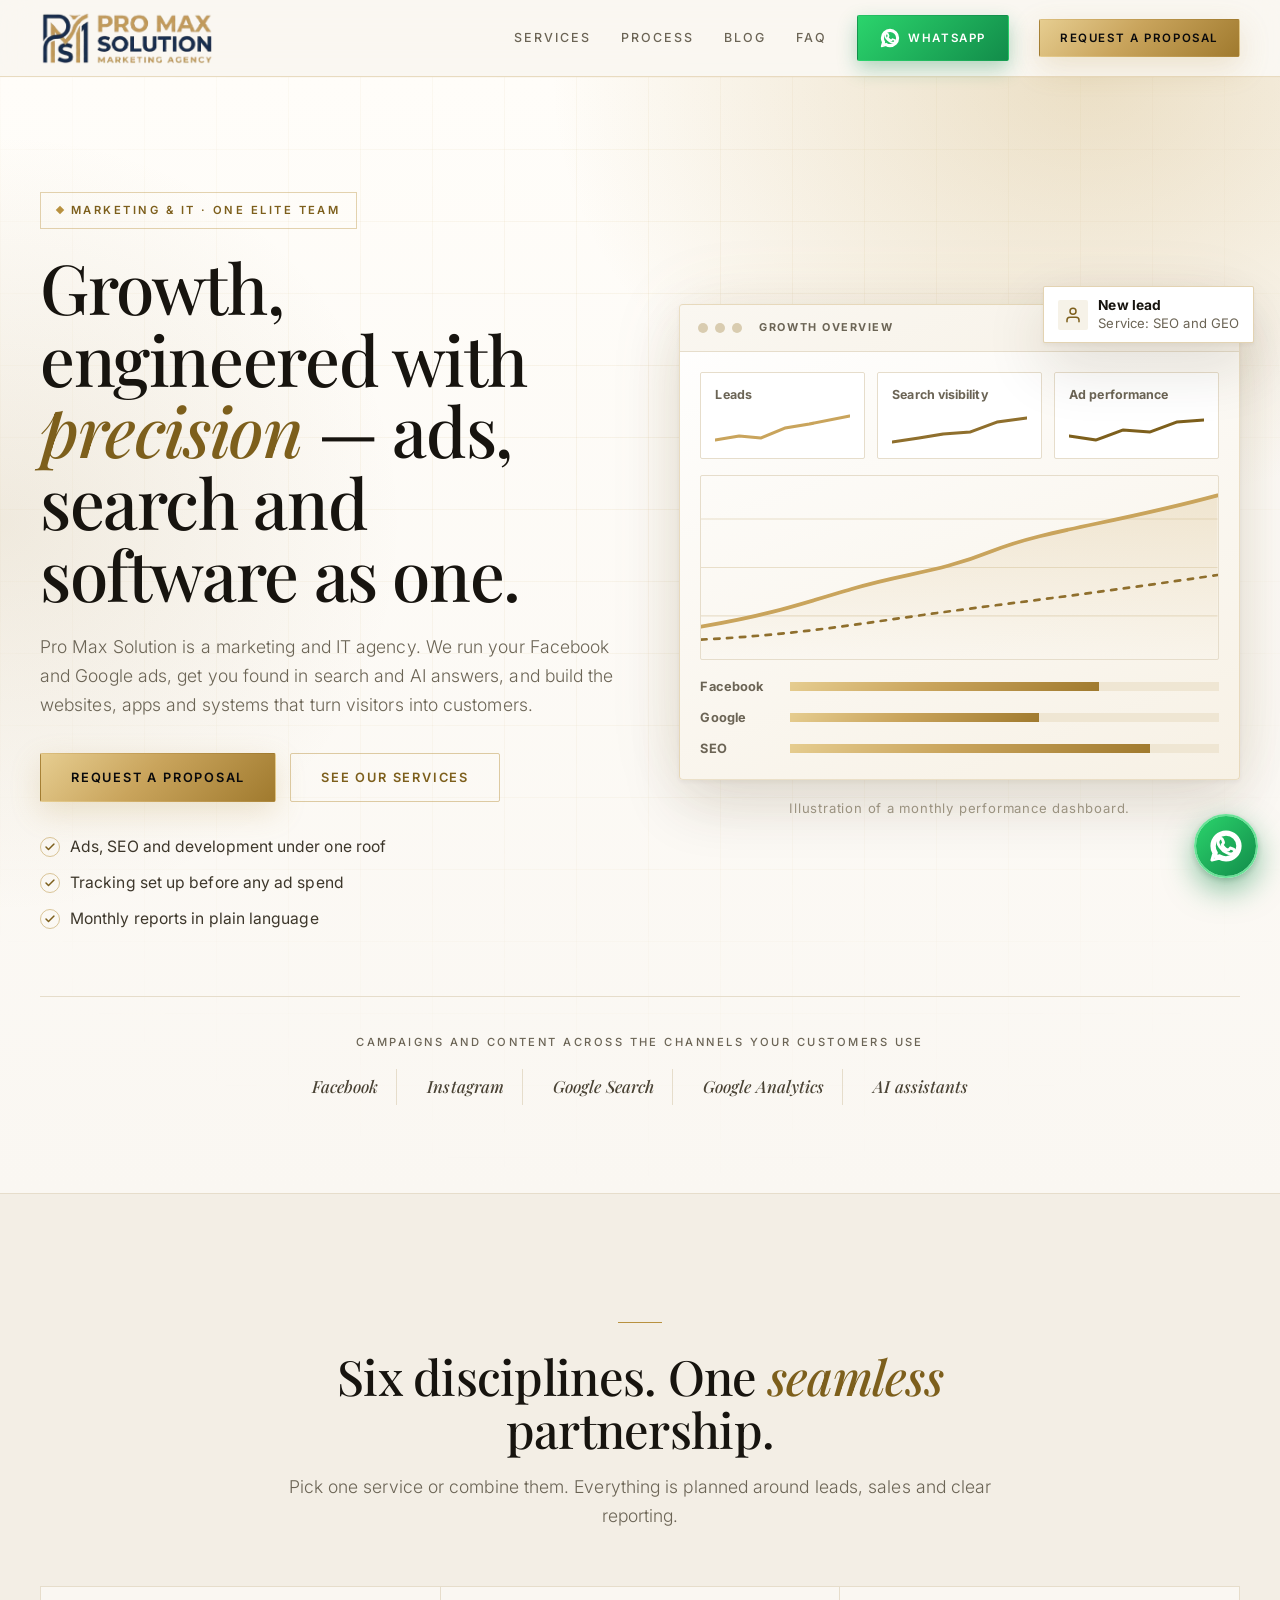
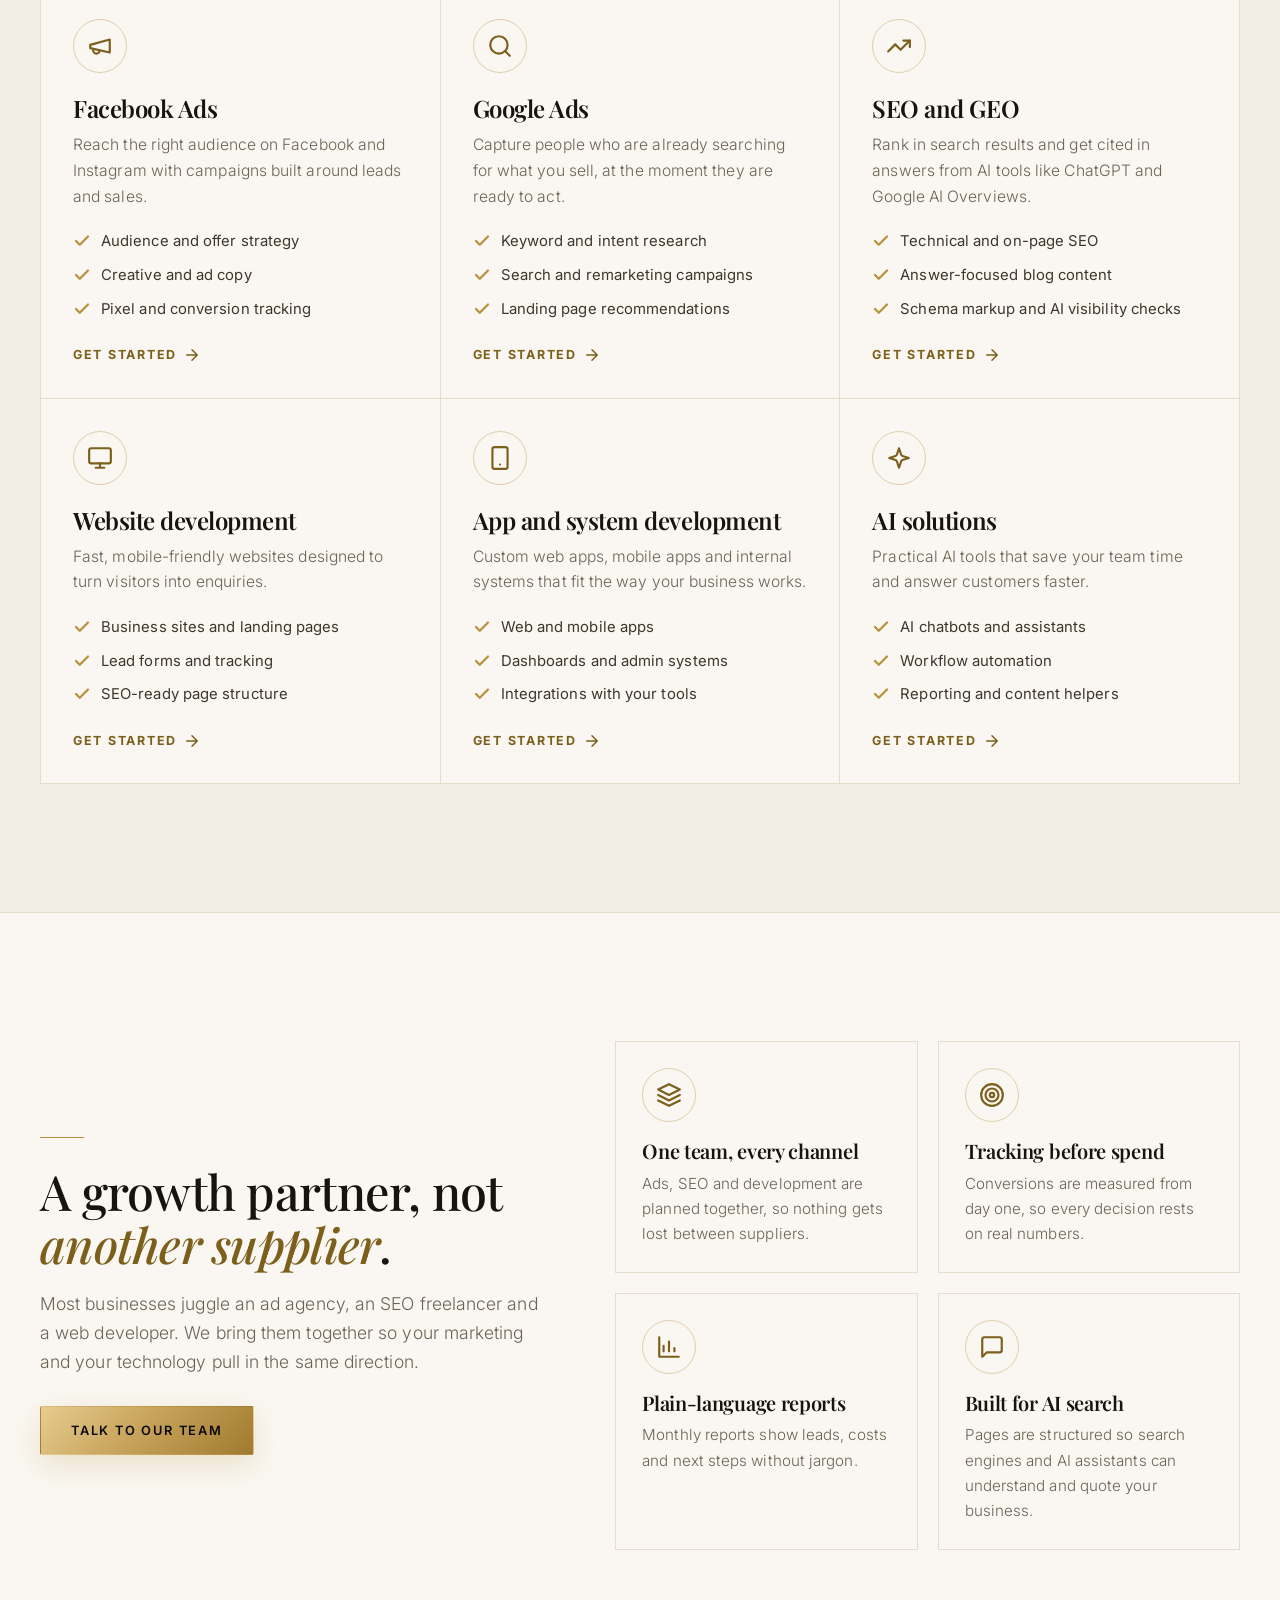
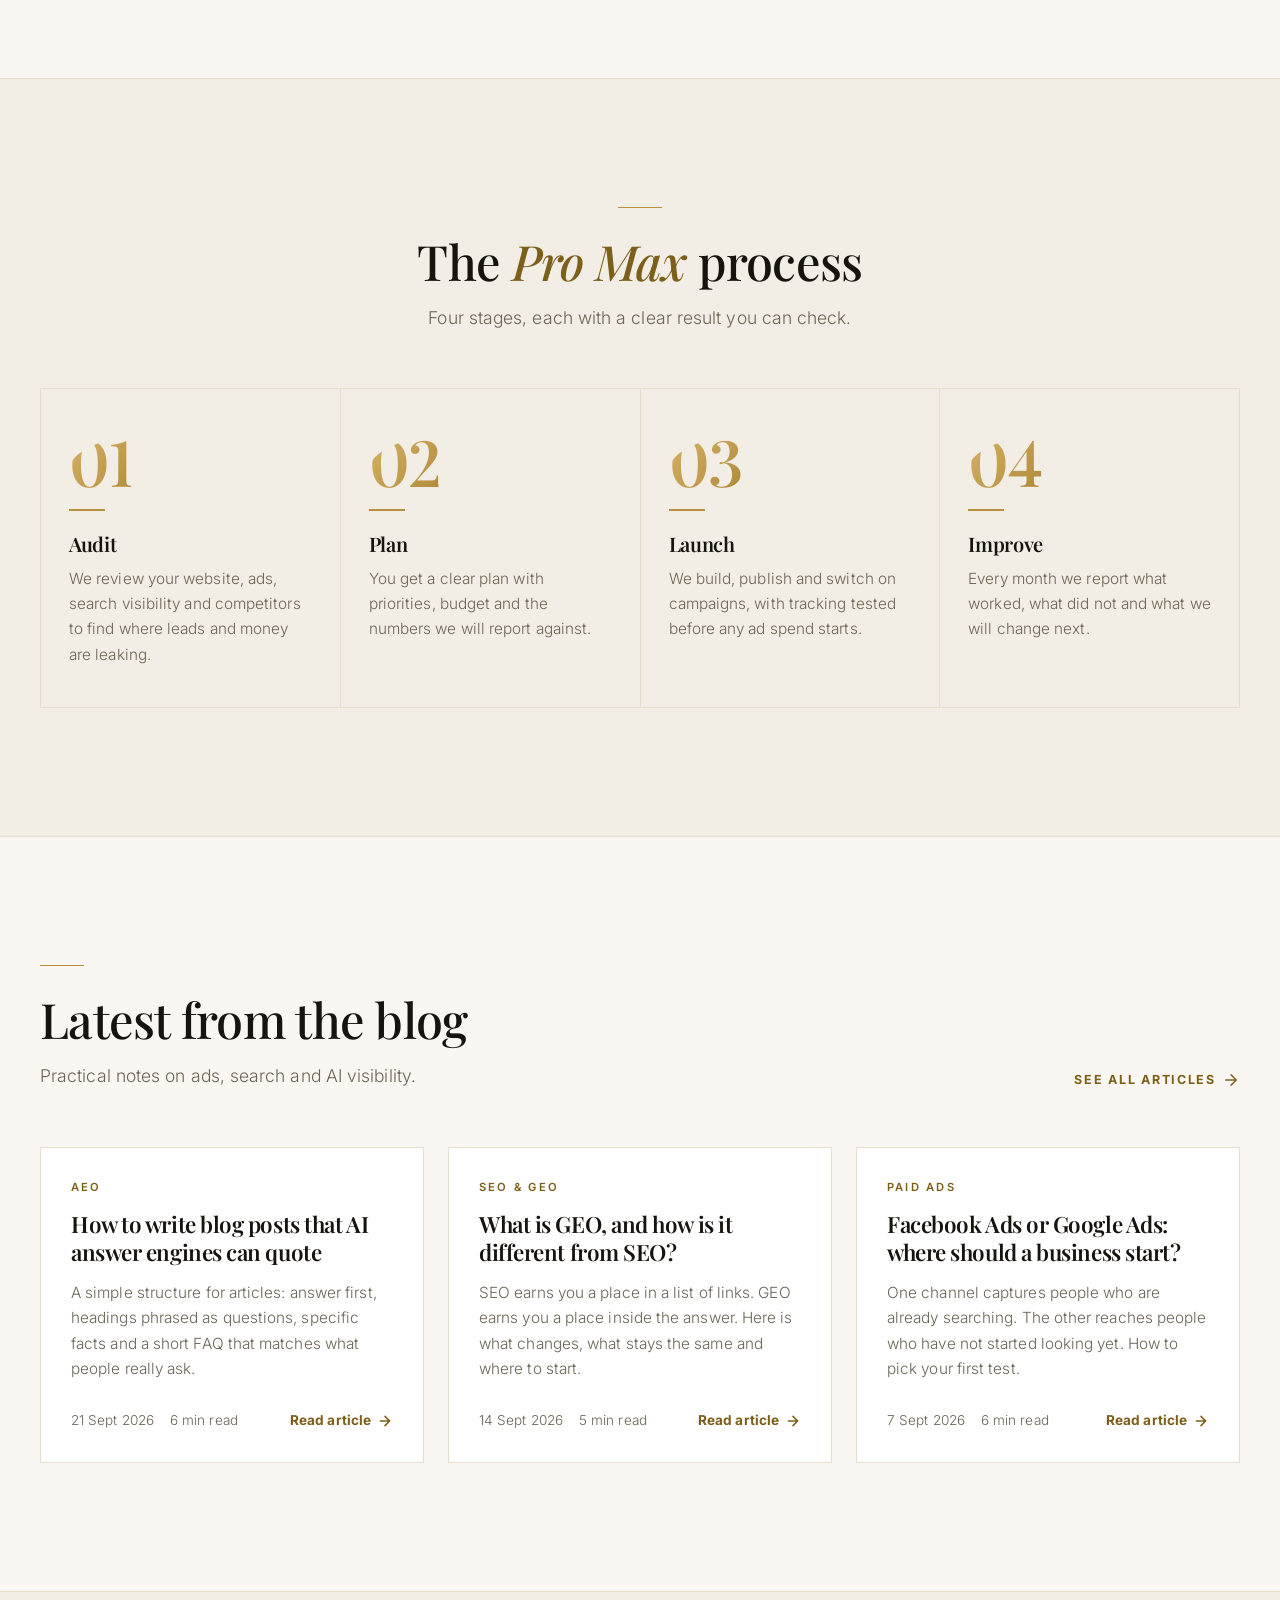
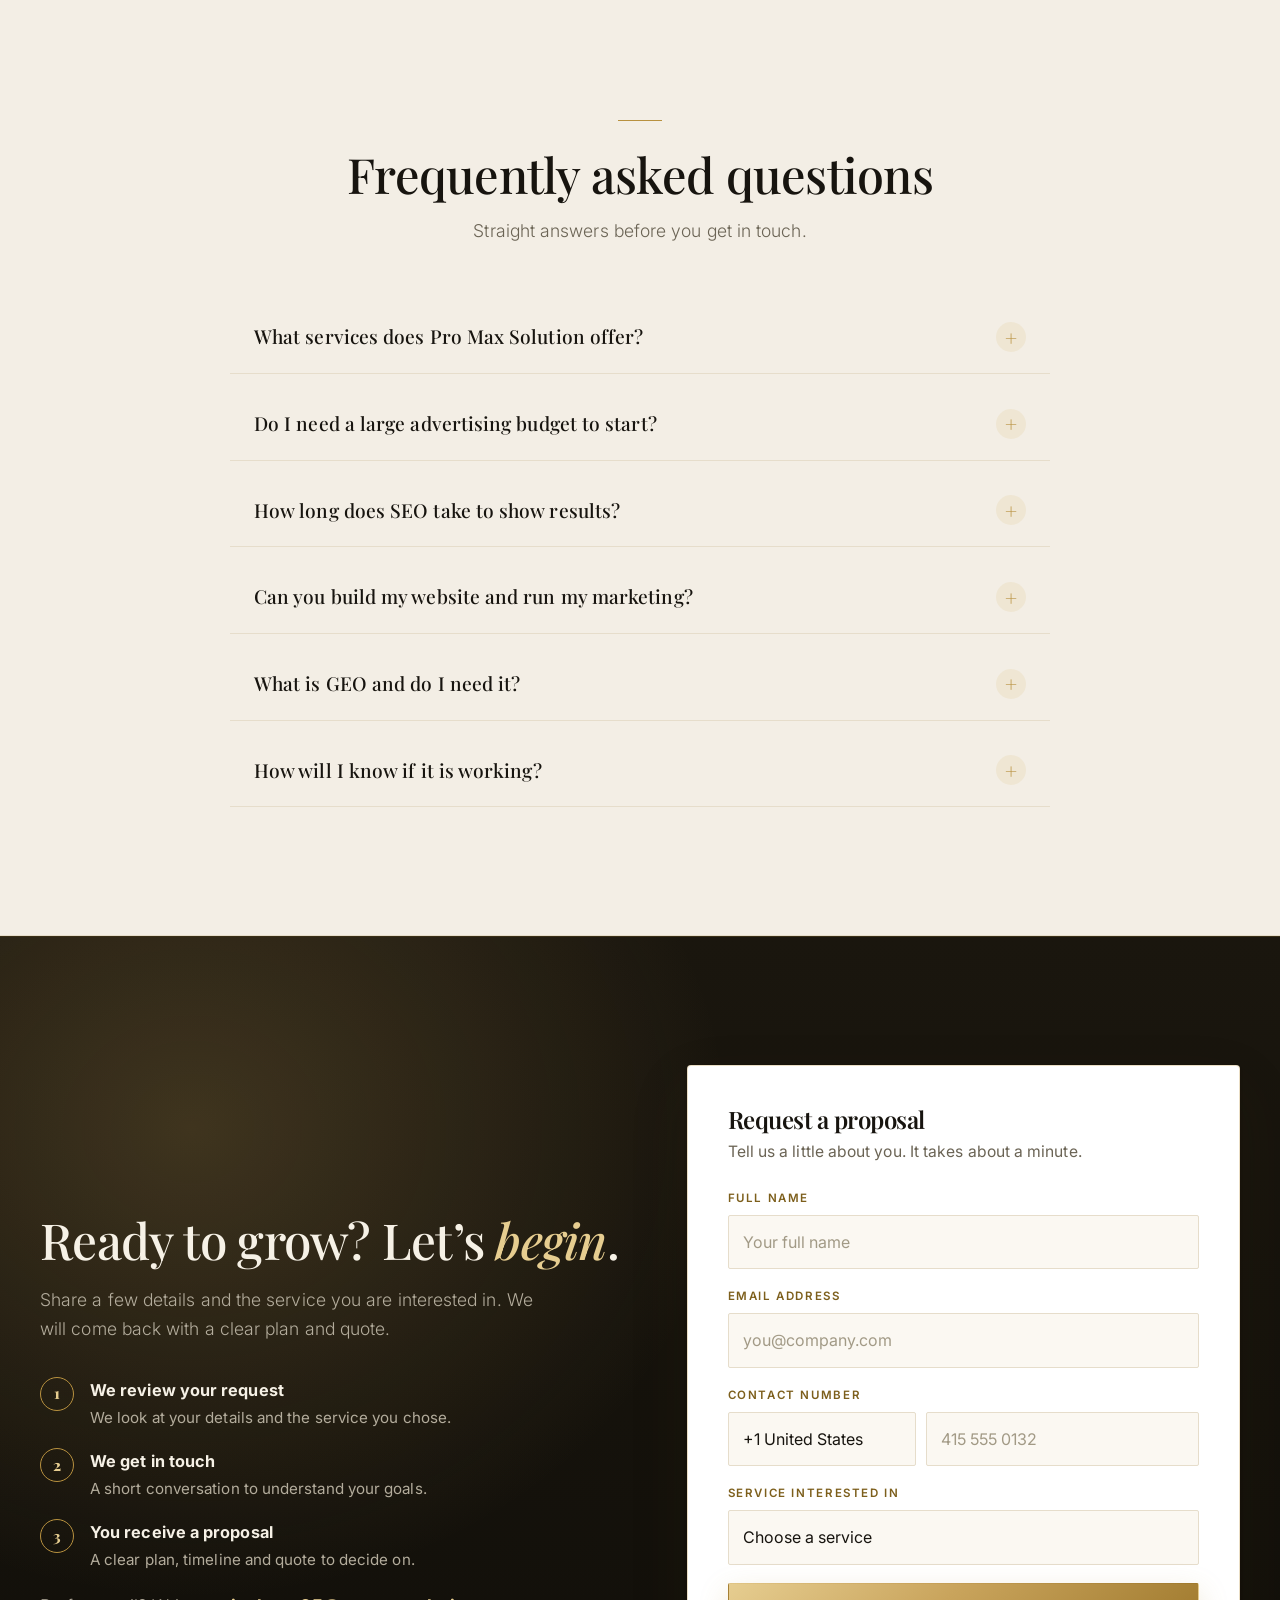
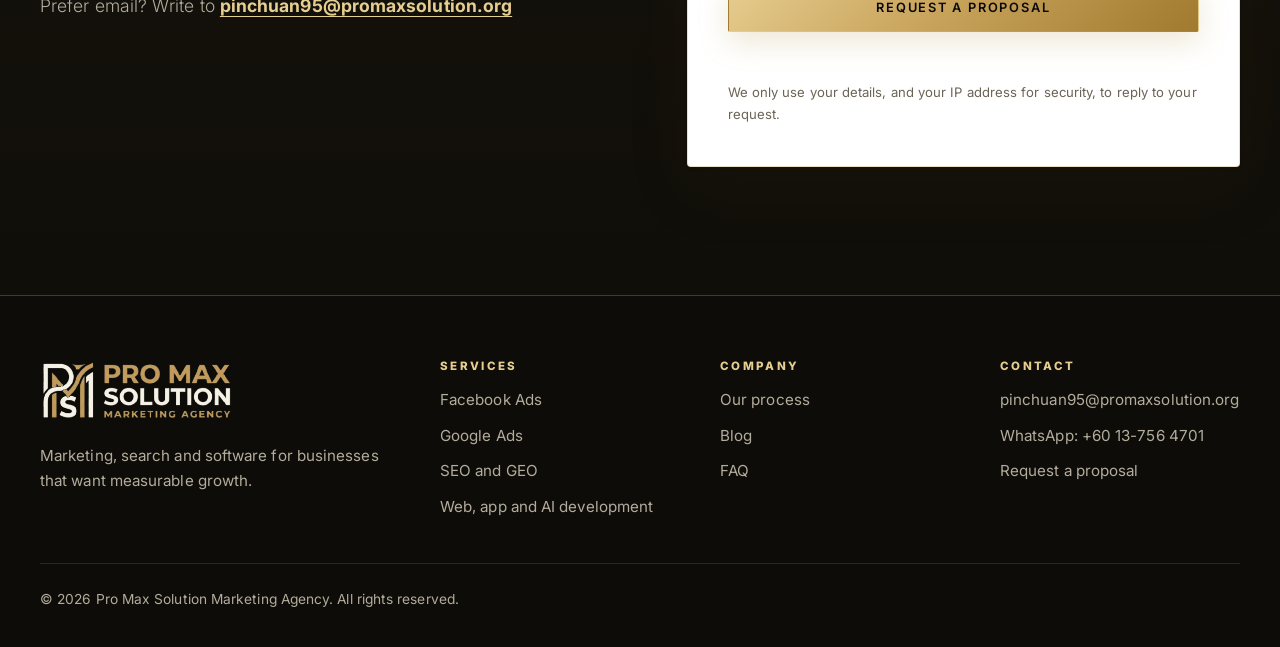
<file: promax-website/index.html>
<!DOCTYPE html>
<html lang="en">
<head>
  <meta charset="utf-8">
  <meta name="viewport" content="width=device-width, initial-scale=1">
  <title>Pro Max Solution Marketing Agency | Facebook Ads, Google Ads, SEO and AI Development</title>
  <meta name="description" content="Pro Max Solution Marketing Agency runs Facebook Ads and Google Ads, builds SEO and GEO visibility, and develops websites, apps, systems and AI tools for growing businesses.">
  <link rel="canonical" href="https://www.yourdomain.com/">

  <meta property="og:type" content="website">
  <meta property="og:site_name" content="Pro Max Solution Marketing Agency">
  <meta property="og:title" content="Pro Max Solution Marketing Agency | Facebook Ads, Google Ads, SEO and AI Development">
  <meta property="og:description" content="Pro Max Solution Marketing Agency runs Facebook Ads and Google Ads, builds SEO and GEO visibility, and develops websites, apps, systems and AI tools for growing businesses.">
  <meta property="og:url" content="https://www.yourdomain.com/">
  <meta name="theme-color" content="#faf7f2">

  <link rel="icon" type="image/png" href="assets/img/favicon.png">
  <link rel="preconnect" href="https://fonts.googleapis.com">
  <link rel="preconnect" href="https://fonts.gstatic.com" crossorigin>
  <link href="https://fonts.googleapis.com/css2?family=Inter:wght@300;400;500;600&family=Playfair+Display:ital,wght@0,500;0,600;1,500&display=swap" rel="stylesheet">
  <link rel="stylesheet" href="assets/css/style.css">
  <script type="application/ld+json">
{
  "@context": "https://schema.org",
  "@graph": [
    {
      "@type": "Organization",
      "name": "Pro Max Solution Marketing Agency",
      "url": "https://www.yourdomain.com/",
      "email": "pinchuan95@promaxsolution.org",
      "description": "Marketing agency offering Facebook Ads, Google Ads, SEO and GEO, and website, app, system and AI development."
    },
    {
      "@type": "FAQPage",
      "mainEntity": [
        {
          "@type": "Question",
          "name": "What services does Pro Max Solution offer?",
          "acceptedAnswer": {
            "@type": "Answer",
            "text": "We run Facebook Ads and Google Ads, provide SEO and GEO, and develop websites, apps, business systems and AI tools."
          }
        },
        {
          "@type": "Question",
          "name": "Do I need a large advertising budget to start?",
          "acceptedAnswer": {
            "@type": "Answer",
            "text": "No. We recommend starting with one channel and a budget large enough to collect useful data, then scaling what works. The right amount depends on your industry and goals."
          }
        },
        {
          "@type": "Question",
          "name": "How long does SEO take to show results?",
          "acceptedAnswer": {
            "@type": "Answer",
            "text": "SEO usually takes months rather than days. Technical fixes can show sooner, while content and authority build over time. We report progress every month so you can see what is changing."
          }
        },
        {
          "@type": "Question",
          "name": "Can you build my website and run my marketing?",
          "acceptedAnswer": {
            "@type": "Answer",
            "text": "Yes. We handle both, so your website is built with tracking, speed and lead capture in mind from the start."
          }
        },
        {
          "@type": "Question",
          "name": "What is GEO and do I need it?",
          "acceptedAnswer": {
            "@type": "Answer",
            "text": "GEO (generative engine optimisation) helps your business get mentioned and cited in answers from AI tools such as ChatGPT and Google's AI Overviews. It builds on SEO and is worth adding if your customers use AI assistants to research what to buy."
          }
        },
        {
          "@type": "Question",
          "name": "How will I know if it is working?",
          "acceptedAnswer": {
            "@type": "Answer",
            "text": "You receive a monthly report in plain language showing leads, cost per lead and the actions we took, plus what we plan to change next."
          }
        }
      ]
    }
  ]
}
  </script>
</head>
<body>
  <a class="skip-link" href="#main">Skip to content</a>

  <header class="site-header">
    <div class="container site-header__inner">
      <a class="brand" href="index.html" aria-label="Pro Max Solution Marketing Agency - home"><img src="assets/img/logo.png" alt="Pro Max Solution Marketing Agency" width="373" height="116" decoding="async"></a>
      <button class="nav-toggle" type="button" aria-expanded="false" aria-controls="site-nav">Menu</button>
      <nav class="nav" id="site-nav" aria-label="Main">
        <a href="index.html#services">Services</a>
        <a href="index.html#process">Process</a>
        <a href="blog.html">Blog</a>
        <a href="index.html#faq">FAQ</a>
        <a class="btn btn--whatsapp btn--sm" href="https://wa.me/60137564701?text=Hi%20Pro%20Max%20Solution,%20I%20would%20like%20to%20know%20more%20about%20your%20services." target="_blank" rel="noopener"><svg class="icon" viewBox="0 0 24 24" aria-hidden="true" fill="currentColor"><path d="M17.47 14.38c-.29-.15-1.7-.84-1.96-.93-.26-.1-.46-.15-.65.15-.2.29-.75.93-.92 1.12-.17.2-.34.22-.63.08-.29-.15-1.22-.45-2.32-1.43-.86-.76-1.44-1.71-1.6-2-.17-.29-.02-.45.13-.6.13-.13.29-.34.43-.51.15-.17.2-.29.29-.49.1-.2.05-.37-.02-.51-.08-.15-.65-1.58-.9-2.16-.24-.57-.48-.5-.65-.5-.17-.01-.36-.01-.56-.01s-.51.08-.78.37c-.26.29-1.01.99-1.01 2.42s1.04 2.81 1.18 3c.15.2 2.05 3.13 4.97 4.39.69.3 1.24.48 1.66.61.7.22 1.34.19 1.84.12.56-.08 1.7-.7 1.94-1.37.24-.68.24-1.26.17-1.38-.07-.12-.26-.19-.55-.34z"/><path d="M12.01 2C6.5 2 2 6.48 2 11.98c0 1.87.51 3.63 1.4 5.14L2 22l5.03-1.32a9.98 9.98 0 0 0 4.98 1.32h.01c5.5 0 10-4.48 10-9.98C22.02 6.48 17.52 2 12.01 2zm0 18.18h-.01a8.2 8.2 0 0 1-4.18-1.15l-.3-.18-3.11.82.83-3.02-.2-.31a8.17 8.17 0 0 1-1.26-4.36c0-4.53 3.7-8.22 8.24-8.22 2.2 0 4.27.86 5.83 2.42a8.16 8.16 0 0 1 2.41 5.8c0 4.53-3.71 8.2-8.25 8.2z"/></svg><span>WhatsApp</span></a>
        <a class="btn btn--primary btn--sm" href="index.html#contact">Request a proposal</a>
      </nav>
    </div>
  </header>

  <svg width="0" height="0" style="position:absolute" aria-hidden="true" focusable="false"><defs><symbol id="i-megaphone" viewBox="0 0 24 24"><path d="m3 11 18-5v12L3 14v-3z"/><path d="M11.6 16.8a3 3 0 1 1-5.8-1.6"/></symbol><symbol id="i-search" viewBox="0 0 24 24"><circle cx="11" cy="11" r="8"/><path d="m21 21-4.3-4.3"/></symbol><symbol id="i-trend" viewBox="0 0 24 24"><polyline points="22 7 13.5 15.5 8.5 10.5 2 17"/><polyline points="16 7 22 7 22 13"/></symbol><symbol id="i-monitor" viewBox="0 0 24 24"><rect width="20" height="14" x="2" y="3" rx="2"/><path d="M8 21h8M12 17v4"/></symbol><symbol id="i-phone" viewBox="0 0 24 24"><rect width="14" height="20" x="5" y="2" rx="2"/><path d="M12 18h.01"/></symbol><symbol id="i-sparkles" viewBox="0 0 24 24"><path d="m12 3-1.9 5.8a2 2 0 0 1-1.3 1.3L3 12l5.8 1.9a2 2 0 0 1 1.3 1.3L12 21l1.9-5.8a2 2 0 0 1 1.3-1.3L21 12l-5.8-1.9a2 2 0 0 1-1.3-1.3z"/></symbol><symbol id="i-layers" viewBox="0 0 24 24"><path d="m12 2 10 5-10 5L2 7l10-5z"/><path d="m2 17 10 5 10-5"/><path d="m2 12 10 5 10-5"/></symbol><symbol id="i-target" viewBox="0 0 24 24"><circle cx="12" cy="12" r="10"/><circle cx="12" cy="12" r="6"/><circle cx="12" cy="12" r="2"/></symbol><symbol id="i-chart" viewBox="0 0 24 24"><path d="M3 3v18h18"/><path d="M7 16v-5M12 16V7M17 16v-3"/></symbol><symbol id="i-chat" viewBox="0 0 24 24"><path d="M21 15a2 2 0 0 1-2 2H7l-4 4V5a2 2 0 0 1 2-2h14a2 2 0 0 1 2 2z"/></symbol><symbol id="i-check" viewBox="0 0 24 24"><polyline points="20 6 9 17 4 12"/></symbol><symbol id="i-arrow" viewBox="0 0 24 24"><path d="M5 12h14M12 5l7 7-7 7"/></symbol><symbol id="i-user" viewBox="0 0 24 24"><path d="M20 21v-2a4 4 0 0 0-4-4H8a4 4 0 0 0-4 4v2"/><circle cx="12" cy="7" r="4"/></symbol></defs></svg>

  <main id="main">
    <section class="hero" aria-labelledby="hero-title">
      <div class="container">
        <div class="hero__grid">
          <div>
            <span class="badge">Marketing &amp; IT · One Elite Team</span>
            <h1 id="hero-title">Growth, engineered with <em>precision</em> &mdash; ads, search and software as one.</h1>
            <p class="hero__lead">Pro Max Solution is a marketing and IT agency. We run your Facebook and Google ads, get you found in search and AI answers, and build the websites, apps and systems that turn visitors into customers.</p>
            <div class="hero__actions">
              <a class="btn btn--primary" href="#contact">Request a proposal</a>
              <a class="btn btn--secondary" href="#services">See our services</a>
            </div>
            <ul class="checks">
              <li><svg class="icon" aria-hidden="true"><use href="#i-check"/></svg>Ads, SEO and development under one roof</li>
              <li><svg class="icon" aria-hidden="true"><use href="#i-check"/></svg>Tracking set up before any ad spend</li>
              <li><svg class="icon" aria-hidden="true"><use href="#i-check"/></svg>Monthly reports in plain language</li>
            </ul>
          </div>
          <div class="hero__visual">
            <div class="mock" role="img" aria-label="Illustration of a marketing performance dashboard">
              <div class="mock__bar"><i></i><i></i><i></i><em>Growth overview</em></div>
              <div class="mock__body">
                <div class="mock__tiles">
                  <div class="tile"><span class="tile__label">Leads</span>
                    <svg viewBox="0 0 100 34" preserveAspectRatio="none"><polyline points="0,28 18,24 34,26 52,16 70,12 100,4" fill="none" stroke="#c9a45c" stroke-width="3" stroke-linecap="round" stroke-linejoin="round"/></svg></div>
                  <div class="tile"><span class="tile__label">Search visibility</span>
                    <svg viewBox="0 0 100 34" preserveAspectRatio="none"><polyline points="0,30 20,26 38,22 58,20 78,10 100,6" fill="none" stroke="#8f6f2d" stroke-width="3" stroke-linecap="round" stroke-linejoin="round"/></svg></div>
                  <div class="tile"><span class="tile__label">Ad performance</span>
                    <svg viewBox="0 0 100 34" preserveAspectRatio="none"><polyline points="0,24 20,28 40,18 60,20 80,10 100,8" fill="none" stroke="#7d5f1c" stroke-width="3" stroke-linecap="round" stroke-linejoin="round"/></svg></div>
                </div>
                <svg class="mock__chart" viewBox="0 0 480 170">
                  <defs><linearGradient id="mock-fill" x1="0" x2="0" y1="0" y2="1"><stop offset="0" stop-color="#c9a45c" stop-opacity=".22"/><stop offset="1" stop-color="#c9a45c" stop-opacity="0"/></linearGradient></defs>
                  <g stroke="#e9dfca" stroke-width="1"><path d="M0 40H480M0 85H480M0 130H480"/></g>
                  <path d="M0 140C60 130 90 120 140 105S220 90 270 70S380 45 480 18V170H0Z" fill="url(#mock-fill)"/>
                  <path d="M0 140C60 130 90 120 140 105S220 90 270 70S380 45 480 18" fill="none" stroke="#c9a45c" stroke-width="3.5" stroke-linecap="round"/>
                  <path d="M0 152C80 148 130 140 200 130S330 114 480 92" fill="none" stroke="#8f6f2d" stroke-width="2.5" stroke-dasharray="5 7" stroke-linecap="round"/>
                </svg>
                <div class="mock__bars">
                  <div class="mock__bar-row">Facebook<div class="mock__track"><b style="width:72%"></b></div></div>
                  <div class="mock__bar-row">Google<div class="mock__track"><b style="width:58%"></b></div></div>
                  <div class="mock__bar-row">SEO<div class="mock__track"><b style="width:84%"></b></div></div>
                </div>
              </div>
            </div>
            <div class="float-chip float-chip--a" aria-hidden="true"><svg class="icon" aria-hidden="true"><use href="#i-user"/></svg><div><strong>New lead</strong><span>Service: SEO and GEO</span></div></div>
            <p class="hero__caption">Illustration of a monthly performance dashboard.</p>
          </div>
        </div>

        <div class="strip">
          <p>Campaigns and content across the channels your customers use</p>
          <ul>
            <li>Facebook</li>
            <li>Instagram</li>
            <li>Google Search</li>
            <li>Google Analytics</li>
            <li>AI assistants</li>
          </ul>
        </div>
      </div>
    </section>

    <section class="section section--soft" id="services" aria-labelledby="services-title">
      <div class="container">
        <div class="section__head">
          <h2 id="services-title">Six disciplines. One <em>seamless</em> partnership.</h2>
          <p>Pick one service or combine them. Everything is planned around leads, sales and clear reporting.</p>
        </div>
        <div class="svc-grid">
          <article class="svc">
            <div class="icon-tile"><svg class="icon" aria-hidden="true"><use href="#i-megaphone"/></svg></div>
            <h3>Facebook Ads</h3>
            <p>Reach the right audience on Facebook and Instagram with campaigns built around leads and sales.</p>
            <ul>
              <li><svg class="icon" aria-hidden="true"><use href="#i-check"/></svg><span>Audience and offer strategy</span></li>
              <li><svg class="icon" aria-hidden="true"><use href="#i-check"/></svg><span>Creative and ad copy</span></li>
              <li><svg class="icon" aria-hidden="true"><use href="#i-check"/></svg><span>Pixel and conversion tracking</span></li>
            </ul>
            <a class="text-link" href="#contact">Get started<svg class="icon" viewBox="0 0 24 24" aria-hidden="true"><path d="M5 12h14M12 5l7 7-7 7"/></svg></a>
          </article>
          <article class="svc">
            <div class="icon-tile"><svg class="icon" aria-hidden="true"><use href="#i-search"/></svg></div>
            <h3>Google Ads</h3>
            <p>Capture people who are already searching for what you sell, at the moment they are ready to act.</p>
            <ul>
              <li><svg class="icon" aria-hidden="true"><use href="#i-check"/></svg><span>Keyword and intent research</span></li>
              <li><svg class="icon" aria-hidden="true"><use href="#i-check"/></svg><span>Search and remarketing campaigns</span></li>
              <li><svg class="icon" aria-hidden="true"><use href="#i-check"/></svg><span>Landing page recommendations</span></li>
            </ul>
            <a class="text-link" href="#contact">Get started<svg class="icon" viewBox="0 0 24 24" aria-hidden="true"><path d="M5 12h14M12 5l7 7-7 7"/></svg></a>
          </article>
          <article class="svc">
            <div class="icon-tile"><svg class="icon" aria-hidden="true"><use href="#i-trend"/></svg></div>
            <h3>SEO and GEO</h3>
            <p>Rank in search results and get cited in answers from AI tools like ChatGPT and Google AI Overviews.</p>
            <ul>
              <li><svg class="icon" aria-hidden="true"><use href="#i-check"/></svg><span>Technical and on-page SEO</span></li>
              <li><svg class="icon" aria-hidden="true"><use href="#i-check"/></svg><span>Answer-focused blog content</span></li>
              <li><svg class="icon" aria-hidden="true"><use href="#i-check"/></svg><span>Schema markup and AI visibility checks</span></li>
            </ul>
            <a class="text-link" href="#contact">Get started<svg class="icon" viewBox="0 0 24 24" aria-hidden="true"><path d="M5 12h14M12 5l7 7-7 7"/></svg></a>
          </article>
          <article class="svc">
            <div class="icon-tile"><svg class="icon" aria-hidden="true"><use href="#i-monitor"/></svg></div>
            <h3>Website development</h3>
            <p>Fast, mobile-friendly websites designed to turn visitors into enquiries.</p>
            <ul>
              <li><svg class="icon" aria-hidden="true"><use href="#i-check"/></svg><span>Business sites and landing pages</span></li>
              <li><svg class="icon" aria-hidden="true"><use href="#i-check"/></svg><span>Lead forms and tracking</span></li>
              <li><svg class="icon" aria-hidden="true"><use href="#i-check"/></svg><span>SEO-ready page structure</span></li>
            </ul>
            <a class="text-link" href="#contact">Get started<svg class="icon" viewBox="0 0 24 24" aria-hidden="true"><path d="M5 12h14M12 5l7 7-7 7"/></svg></a>
          </article>
          <article class="svc">
            <div class="icon-tile"><svg class="icon" aria-hidden="true"><use href="#i-phone"/></svg></div>
            <h3>App and system development</h3>
            <p>Custom web apps, mobile apps and internal systems that fit the way your business works.</p>
            <ul>
              <li><svg class="icon" aria-hidden="true"><use href="#i-check"/></svg><span>Web and mobile apps</span></li>
              <li><svg class="icon" aria-hidden="true"><use href="#i-check"/></svg><span>Dashboards and admin systems</span></li>
              <li><svg class="icon" aria-hidden="true"><use href="#i-check"/></svg><span>Integrations with your tools</span></li>
            </ul>
            <a class="text-link" href="#contact">Get started<svg class="icon" viewBox="0 0 24 24" aria-hidden="true"><path d="M5 12h14M12 5l7 7-7 7"/></svg></a>
          </article>
          <article class="svc">
            <div class="icon-tile"><svg class="icon" aria-hidden="true"><use href="#i-sparkles"/></svg></div>
            <h3>AI solutions</h3>
            <p>Practical AI tools that save your team time and answer customers faster.</p>
            <ul>
              <li><svg class="icon" aria-hidden="true"><use href="#i-check"/></svg><span>AI chatbots and assistants</span></li>
              <li><svg class="icon" aria-hidden="true"><use href="#i-check"/></svg><span>Workflow automation</span></li>
              <li><svg class="icon" aria-hidden="true"><use href="#i-check"/></svg><span>Reporting and content helpers</span></li>
            </ul>
            <a class="text-link" href="#contact">Get started<svg class="icon" viewBox="0 0 24 24" aria-hidden="true"><path d="M5 12h14M12 5l7 7-7 7"/></svg></a>
          </article>
        </div>
      </div>
    </section>

    <section class="section" id="why" aria-labelledby="why-title">
      <div class="container why">
        <div class="why__intro">
          <h2 id="why-title">A growth partner, not <em>another supplier</em>.</h2>
          <p>Most businesses juggle an ad agency, an SEO freelancer and a web developer. We bring them together so your marketing and your technology pull in the same direction.</p>
          <a class="btn btn--primary" href="#contact">Talk to our team</a>
        </div>
        <div class="why__grid">
            <div class="why__item">
              <div class="icon-tile"><svg class="icon" aria-hidden="true"><use href="#i-layers"/></svg></div>
              <h3>One team, every channel</h3>
              <p>Ads, SEO and development are planned together, so nothing gets lost between suppliers.</p>
            </div>
            <div class="why__item">
              <div class="icon-tile"><svg class="icon" aria-hidden="true"><use href="#i-target"/></svg></div>
              <h3>Tracking before spend</h3>
              <p>Conversions are measured from day one, so every decision rests on real numbers.</p>
            </div>
            <div class="why__item">
              <div class="icon-tile"><svg class="icon" aria-hidden="true"><use href="#i-chart"/></svg></div>
              <h3>Plain-language reports</h3>
              <p>Monthly reports show leads, costs and next steps without jargon.</p>
            </div>
            <div class="why__item">
              <div class="icon-tile"><svg class="icon" aria-hidden="true"><use href="#i-chat"/></svg></div>
              <h3>Built for AI search</h3>
              <p>Pages are structured so search engines and AI assistants can understand and quote your business.</p>
            </div>
        </div>
      </div>
    </section>

    <section class="section section--soft" id="process" aria-labelledby="process-title">
      <div class="container">
        <div class="section__head">
          <h2 id="process-title">The <em>Pro Max</em> process</h2>
          <p>Four stages, each with a clear result you can check.</p>
        </div>
        <ol class="process">
          <li class="step">
            <span class="step__num" aria-hidden="true">01</span>
            <h3>Audit</h3>
            <p>We review your website, ads, search visibility and competitors to find where leads and money are leaking.</p>
          </li>
          <li class="step">
            <span class="step__num" aria-hidden="true">02</span>
            <h3>Plan</h3>
            <p>You get a clear plan with priorities, budget and the numbers we will report against.</p>
          </li>
          <li class="step">
            <span class="step__num" aria-hidden="true">03</span>
            <h3>Launch</h3>
            <p>We build, publish and switch on campaigns, with tracking tested before any ad spend starts.</p>
          </li>
          <li class="step">
            <span class="step__num" aria-hidden="true">04</span>
            <h3>Improve</h3>
            <p>Every month we report what worked, what did not and what we will change next.</p>
          </li>
        </ol>
      </div>
    </section>

    <section class="section" id="blog" aria-labelledby="blog-title">
      <div class="container">
        <div class="section__head section__head--row">
          <div>
            <h2 id="blog-title">Latest from the blog</h2>
            <p>Practical notes on ads, search and AI visibility.</p>
          </div>
          <a class="text-link" href="blog.html">See all articles<svg class="icon" viewBox="0 0 24 24" aria-hidden="true"><path d="M5 12h14M12 5l7 7-7 7"/></svg></a>
        </div>
        <div class="post-grid" id="latest-posts">
          <noscript><p class="empty-note">Turn on JavaScript to see the latest articles, or open the <a class="text-link" href="blog.html">blog page</a>.</p></noscript>
        </div>
      </div>
    </section>

    <section class="section section--soft" id="faq" aria-labelledby="faq-title">
      <div class="container">
        <div class="section__head">
          <h2 id="faq-title">Frequently asked questions</h2>
          <p>Straight answers before you get in touch.</p>
        </div>
        <div class="faq-list">
          <details>
            <summary>What services does Pro Max Solution offer?</summary>
            <p>We run Facebook Ads and Google Ads, provide SEO and GEO, and develop websites, apps, business systems and AI tools.</p>
          </details>
          <details>
            <summary>Do I need a large advertising budget to start?</summary>
            <p>No. We recommend starting with one channel and a budget large enough to collect useful data, then scaling what works. The right amount depends on your industry and goals.</p>
          </details>
          <details>
            <summary>How long does SEO take to show results?</summary>
            <p>SEO usually takes months rather than days. Technical fixes can show sooner, while content and authority build over time. We report progress every month so you can see what is changing.</p>
          </details>
          <details>
            <summary>Can you build my website and run my marketing?</summary>
            <p>Yes. We handle both, so your website is built with tracking, speed and lead capture in mind from the start.</p>
          </details>
          <details>
            <summary>What is GEO and do I need it?</summary>
            <p>GEO (generative engine optimisation) helps your business get mentioned and cited in answers from AI tools such as ChatGPT and Google's AI Overviews. It builds on SEO and is worth adding if your customers use AI assistants to research what to buy.</p>
          </details>
          <details>
            <summary>How will I know if it is working?</summary>
            <p>You receive a monthly report in plain language showing leads, cost per lead and the actions we took, plus what we plan to change next.</p>
          </details>
        </div>
      </div>
    </section>

    <section class="section section--cta" id="contact" aria-labelledby="contact-title">
      <div class="container contact">
        <div class="contact__intro">
          <h2 id="contact-title">Ready to grow? Let&rsquo;s <em>begin</em>.</h2>
          <p>Share a few details and the service you are interested in. We will come back with a clear plan and quote.</p>
          <ol class="next">
            <li><span class="next__num" aria-hidden="true">1</span><div><strong>We review your request</strong><span>We look at your details and the service you chose.</span></div></li>
            <li><span class="next__num" aria-hidden="true">2</span><div><strong>We get in touch</strong><span>A short conversation to understand your goals.</span></div></li>
            <li><span class="next__num" aria-hidden="true">3</span><div><strong>You receive a proposal</strong><span>A clear plan, timeline and quote to decide on.</span></div></li>
          </ol>
          <p class="contact__direct">Prefer email? Write to <a href="mailto:pinchuan95@promaxsolution.org">pinchuan95@promaxsolution.org</a></p>
        </div>

        <div class="form-card">
          <h3>Request a proposal</h3>
          <p class="form-card__sub">Tell us a little about you. It takes about a minute.</p>
          <form id="lead-form" novalidate>
            <div class="field">
              <label for="name">Full name</label>
              <input id="name" name="name" type="text" autocomplete="name" placeholder="Your full name" required>
            </div>
            <div class="field">
              <label for="email">Email address</label>
              <input id="email" name="email" type="email" autocomplete="email" placeholder="you@company.com" required>
            </div>
            <div class="field field--phone">
              <label for="phone">Contact number</label>
              <div class="phone-group">
                <select id="country" name="country" aria-label="Country and country code" autocomplete="country">
                <optgroup label="Americas and Middle East">
                  <option value="US" data-dial="1" selected>+1 United States</option>
                  <option value="CA" data-dial="1">+1 Canada</option>
                  <option value="AE" data-dial="971">+971 United Arab Emirates</option>
                  <option value="SA" data-dial="966">+966 Saudi Arabia</option>
                </optgroup>
                <optgroup label="Europe">
                  <option value="AL" data-dial="355">+355 Albania</option>
                  <option value="AD" data-dial="376">+376 Andorra</option>
                  <option value="AT" data-dial="43">+43 Austria</option>
                  <option value="BY" data-dial="375">+375 Belarus</option>
                  <option value="BE" data-dial="32">+32 Belgium</option>
                  <option value="BA" data-dial="387">+387 Bosnia and Herzegovina</option>
                  <option value="BG" data-dial="359">+359 Bulgaria</option>
                  <option value="HR" data-dial="385">+385 Croatia</option>
                  <option value="CY" data-dial="357">+357 Cyprus</option>
                  <option value="CZ" data-dial="420">+420 Czechia</option>
                  <option value="DK" data-dial="45">+45 Denmark</option>
                  <option value="EE" data-dial="372">+372 Estonia</option>
                  <option value="FI" data-dial="358">+358 Finland</option>
                  <option value="FR" data-dial="33">+33 France</option>
                  <option value="DE" data-dial="49">+49 Germany</option>
                  <option value="GR" data-dial="30">+30 Greece</option>
                  <option value="HU" data-dial="36">+36 Hungary</option>
                  <option value="IS" data-dial="354">+354 Iceland</option>
                  <option value="IE" data-dial="353">+353 Ireland</option>
                  <option value="IT" data-dial="39">+39 Italy</option>
                  <option value="XK" data-dial="383">+383 Kosovo</option>
                  <option value="LV" data-dial="371">+371 Latvia</option>
                  <option value="LI" data-dial="423">+423 Liechtenstein</option>
                  <option value="LT" data-dial="370">+370 Lithuania</option>
                  <option value="LU" data-dial="352">+352 Luxembourg</option>
                  <option value="MT" data-dial="356">+356 Malta</option>
                  <option value="MD" data-dial="373">+373 Moldova</option>
                  <option value="MC" data-dial="377">+377 Monaco</option>
                  <option value="ME" data-dial="382">+382 Montenegro</option>
                  <option value="NL" data-dial="31">+31 Netherlands</option>
                  <option value="MK" data-dial="389">+389 North Macedonia</option>
                  <option value="NO" data-dial="47">+47 Norway</option>
                  <option value="PL" data-dial="48">+48 Poland</option>
                  <option value="PT" data-dial="351">+351 Portugal</option>
                  <option value="RO" data-dial="40">+40 Romania</option>
                  <option value="RU" data-dial="7">+7 Russia</option>
                  <option value="SM" data-dial="378">+378 San Marino</option>
                  <option value="RS" data-dial="381">+381 Serbia</option>
                  <option value="SK" data-dial="421">+421 Slovakia</option>
                  <option value="SI" data-dial="386">+386 Slovenia</option>
                  <option value="ES" data-dial="34">+34 Spain</option>
                  <option value="SE" data-dial="46">+46 Sweden</option>
                  <option value="CH" data-dial="41">+41 Switzerland</option>
                  <option value="TR" data-dial="90">+90 Turkey</option>
                  <option value="UA" data-dial="380">+380 Ukraine</option>
                  <option value="GB" data-dial="44">+44 United Kingdom</option>
                </optgroup>
                <optgroup label="Asia Pacific">
                  <option value="MY" data-dial="60">+60 Malaysia</option>
                  <option value="SG" data-dial="65">+65 Singapore</option>
                  <option value="ID" data-dial="62">+62 Indonesia</option>
                  <option value="TH" data-dial="66">+66 Thailand</option>
                  <option value="PH" data-dial="63">+63 Philippines</option>
                  <option value="VN" data-dial="84">+84 Vietnam</option>
                  <option value="BN" data-dial="673">+673 Brunei</option>
                  <option value="KH" data-dial="855">+855 Cambodia</option>
                  <option value="MM" data-dial="95">+95 Myanmar</option>
                  <option value="LA" data-dial="856">+856 Laos</option>
                  <option value="CN" data-dial="86">+86 China</option>
                  <option value="HK" data-dial="852">+852 Hong Kong</option>
                  <option value="TW" data-dial="886">+886 Taiwan</option>
                  <option value="JP" data-dial="81">+81 Japan</option>
                  <option value="KR" data-dial="82">+82 South Korea</option>
                  <option value="IN" data-dial="91">+91 India</option>
                  <option value="AU" data-dial="61">+61 Australia</option>
                  <option value="NZ" data-dial="64">+64 New Zealand</option>
                </optgroup>
                <option value="OTHER" data-dial="">Other country (type full number with code)</option>
                </select>
                <input id="phone" name="phone" type="tel" autocomplete="tel-national" inputmode="tel" placeholder="12 345 6789" aria-describedby="phone-error" maxlength="24">
              </div>
              <p class="field-error" id="phone-error" role="alert" hidden></p>
            </div>
            <div class="field">
              <label for="service">Service interested in</label>
              <select id="service" name="service" required>
                <option value="" selected disabled>Choose a service</option>
                <option>Facebook Ads</option>
                <option>Google Ads</option>
                <option>SEO and GEO</option>
                <option>Website development</option>
                <option>App development</option>
                <option>System development</option>
                <option>AI development</option>
                <option>Not sure yet</option>
              </select>
            </div>

            <div class="hp" aria-hidden="true">
              <label for="website">Leave this field empty</label>
              <input id="website" name="website" type="text" tabindex="-1" autocomplete="off">
            </div>

            <button class="btn btn--primary btn--block" type="submit">Request a proposal</button>
            <p class="form-status" id="form-status" role="status" aria-live="polite"></p>
            <p class="form-note">We only use your details, and your IP address for security, to reply to your request.</p>
          </form>
        </div>
      </div>
    </section>
  </main>

  <footer class="site-footer">
    <div class="container">
      <div class="footer-grid">
        <div>
          <a class="brand brand--footer" href="index.html" aria-label="Pro Max Solution Marketing Agency - home"><img src="assets/img/logo-light.png" alt="Pro Max Solution Marketing Agency" width="373" height="116" decoding="async"></a>
          <p class="footer-about">Marketing, search and software for businesses that want measurable growth.</p>
        </div>
        <div>
          <h2>Services</h2>
          <ul>
            <li><a href="index.html#services">Facebook Ads</a></li>
            <li><a href="index.html#services">Google Ads</a></li>
            <li><a href="index.html#services">SEO and GEO</a></li>
            <li><a href="index.html#services">Web, app and AI development</a></li>
          </ul>
        </div>
        <div>
          <h2>Company</h2>
          <ul>
            <li><a href="index.html#process">Our process</a></li>
            <li><a href="blog.html">Blog</a></li>
            <li><a href="index.html#faq">FAQ</a></li>
          </ul>
        </div>
        <div>
          <h2>Contact</h2>
          <ul>
            <li><a href="mailto:pinchuan95@promaxsolution.org">pinchuan95@promaxsolution.org</a></li>
            <li><a href="https://wa.me/60137564701?text=Hi%20Pro%20Max%20Solution,%20I%20would%20like%20to%20know%20more%20about%20your%20services." target="_blank" rel="noopener">WhatsApp: +60 13-756 4701</a></li>
            <li><a href="index.html#contact">Request a proposal</a></li>
          </ul>
        </div>
      </div>
      <p class="footer-legal">&copy; <span id="year">2026</span> Pro Max Solution Marketing Agency. All rights reserved.</p>
    </div>
  </footer>

  <a class="wa-float" href="https://wa.me/60137564701?text=Hi%20Pro%20Max%20Solution,%20I%20would%20like%20to%20know%20more%20about%20your%20services." target="_blank" rel="noopener" aria-label="Chat with us on WhatsApp"><svg class="icon" viewBox="0 0 24 24" aria-hidden="true" fill="currentColor"><path d="M17.47 14.38c-.29-.15-1.7-.84-1.96-.93-.26-.1-.46-.15-.65.15-.2.29-.75.93-.92 1.12-.17.2-.34.22-.63.08-.29-.15-1.22-.45-2.32-1.43-.86-.76-1.44-1.71-1.6-2-.17-.29-.02-.45.13-.6.13-.13.29-.34.43-.51.15-.17.2-.29.29-.49.1-.2.05-.37-.02-.51-.08-.15-.65-1.58-.9-2.16-.24-.57-.48-.5-.65-.5-.17-.01-.36-.01-.56-.01s-.51.08-.78.37c-.26.29-1.01.99-1.01 2.42s1.04 2.81 1.18 3c.15.2 2.05 3.13 4.97 4.39.69.3 1.24.48 1.66.61.7.22 1.34.19 1.84.12.56-.08 1.7-.7 1.94-1.37.24-.68.24-1.26.17-1.38-.07-.12-.26-.19-.55-.34z"/><path d="M12.01 2C6.5 2 2 6.48 2 11.98c0 1.87.51 3.63 1.4 5.14L2 22l5.03-1.32a9.98 9.98 0 0 0 4.98 1.32h.01c5.5 0 10-4.48 10-9.98C22.02 6.48 17.52 2 12.01 2zm0 18.18h-.01a8.2 8.2 0 0 1-4.18-1.15l-.3-.18-3.11.82.83-3.02-.2-.31a8.17 8.17 0 0 1-1.26-4.36c0-4.53 3.7-8.22 8.24-8.22 2.2 0 4.27.86 5.83 2.42a8.16 8.16 0 0 1 2.41 5.8c0 4.53-3.71 8.2-8.25 8.2z"/></svg></a>

  <script src="assets/js/posts.js"></script>
  <script src="assets/js/main.js"></script>
</body>
</html>
</file>
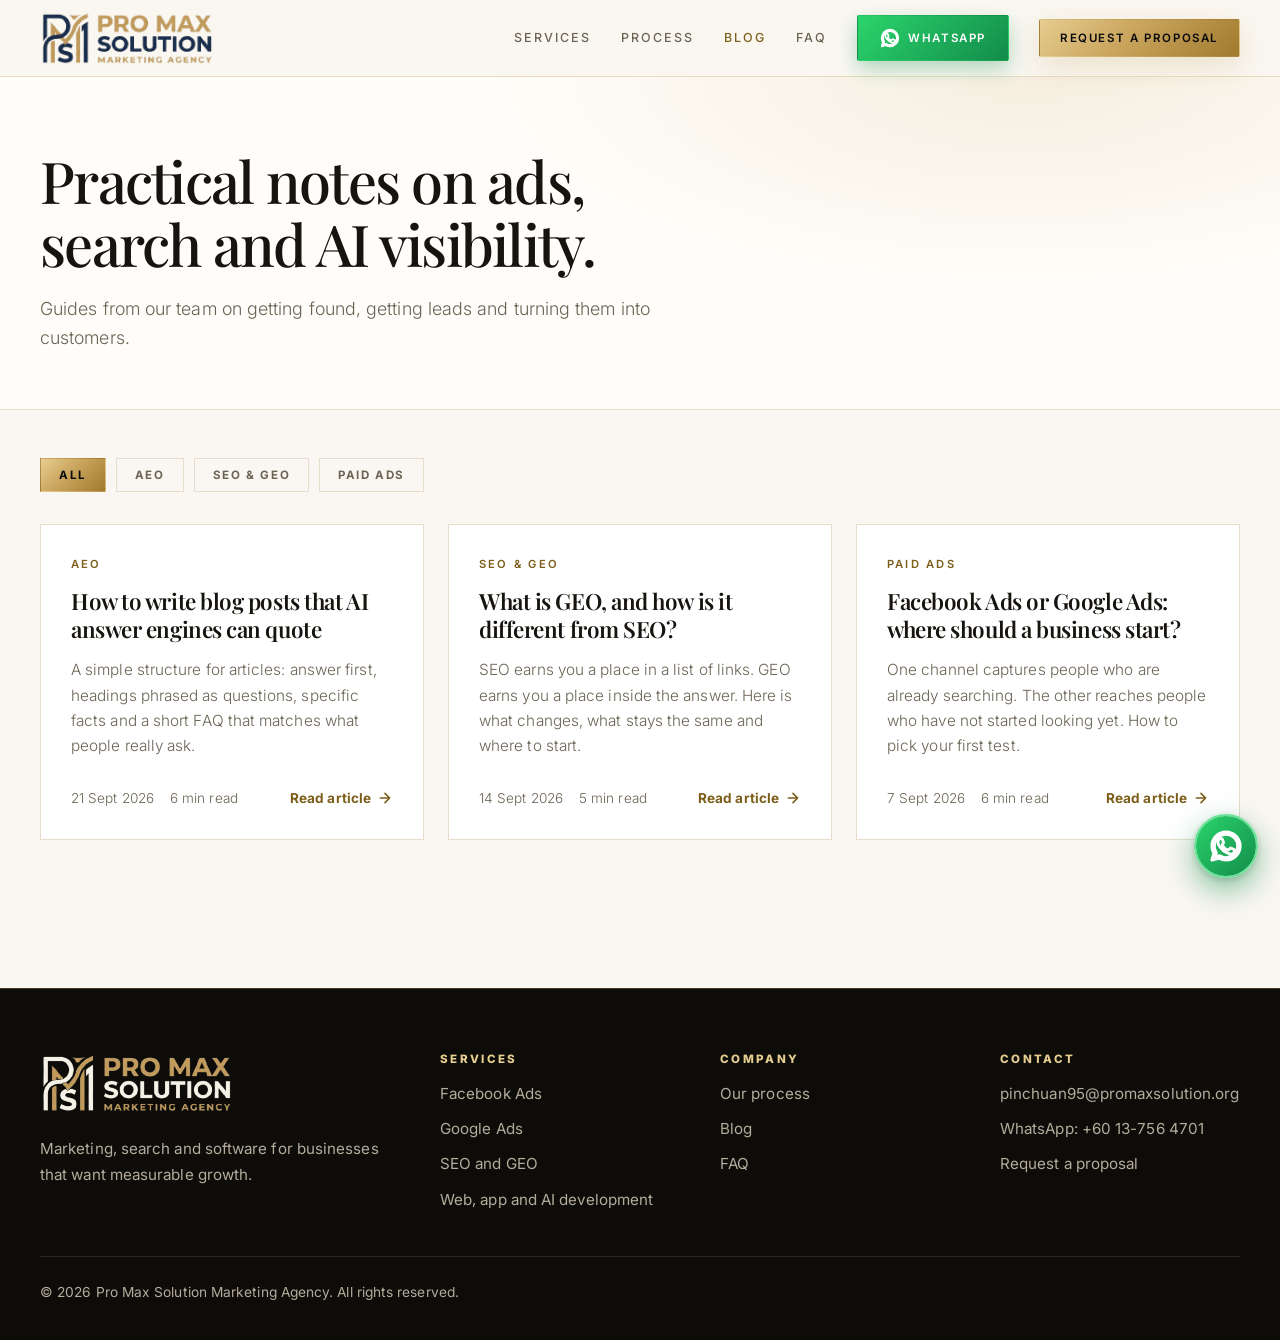
<file: promax-website/blog.html>
<!DOCTYPE html>
<html lang="en">
<head>
  <meta charset="utf-8">
  <meta name="viewport" content="width=device-width, initial-scale=1">
  <title>Blog | Pro Max Solution Marketing Agency</title>
  <meta name="description" content="Practical articles on Facebook Ads, Google Ads, SEO, GEO and AEO from Pro Max Solution Marketing Agency.">
  <link rel="canonical" href="https://www.yourdomain.com/blog.html">

  <meta property="og:type" content="website">
  <meta property="og:site_name" content="Pro Max Solution Marketing Agency">
  <meta property="og:title" content="Blog | Pro Max Solution Marketing Agency">
  <meta property="og:description" content="Practical articles on Facebook Ads, Google Ads, SEO, GEO and AEO from Pro Max Solution Marketing Agency.">
  <meta property="og:url" content="https://www.yourdomain.com/blog.html">
  <meta name="theme-color" content="#faf7f2">

  <link rel="icon" type="image/png" href="assets/img/favicon.png">
  <link rel="preconnect" href="https://fonts.googleapis.com">
  <link rel="preconnect" href="https://fonts.gstatic.com" crossorigin>
  <link href="https://fonts.googleapis.com/css2?family=Inter:wght@300;400;500;600&family=Playfair+Display:ital,wght@0,500;0,600;1,500&display=swap" rel="stylesheet">
  <link rel="stylesheet" href="assets/css/style.css">
</head>
<body>
  <a class="skip-link" href="#main">Skip to content</a>

  <header class="site-header">
    <div class="container site-header__inner">
      <a class="brand" href="index.html" aria-label="Pro Max Solution Marketing Agency - home"><img src="assets/img/logo.png" alt="Pro Max Solution Marketing Agency" width="373" height="116" decoding="async"></a>
      <button class="nav-toggle" type="button" aria-expanded="false" aria-controls="site-nav">Menu</button>
      <nav class="nav" id="site-nav" aria-label="Main">
        <a href="index.html#services">Services</a>
        <a href="index.html#process">Process</a>
        <a href="blog.html" aria-current="page">Blog</a>
        <a href="index.html#faq">FAQ</a>
        <a class="btn btn--whatsapp btn--sm" href="https://wa.me/60137564701?text=Hi%20Pro%20Max%20Solution,%20I%20would%20like%20to%20know%20more%20about%20your%20services." target="_blank" rel="noopener"><svg class="icon" viewBox="0 0 24 24" aria-hidden="true" fill="currentColor"><path d="M17.47 14.38c-.29-.15-1.7-.84-1.96-.93-.26-.1-.46-.15-.65.15-.2.29-.75.93-.92 1.12-.17.2-.34.22-.63.08-.29-.15-1.22-.45-2.32-1.43-.86-.76-1.44-1.71-1.6-2-.17-.29-.02-.45.13-.6.13-.13.29-.34.43-.51.15-.17.2-.29.29-.49.1-.2.05-.37-.02-.51-.08-.15-.65-1.58-.9-2.16-.24-.57-.48-.5-.65-.5-.17-.01-.36-.01-.56-.01s-.51.08-.78.37c-.26.29-1.01.99-1.01 2.42s1.04 2.81 1.18 3c.15.2 2.05 3.13 4.97 4.39.69.3 1.24.48 1.66.61.7.22 1.34.19 1.84.12.56-.08 1.7-.7 1.94-1.37.24-.68.24-1.26.17-1.38-.07-.12-.26-.19-.55-.34z"/><path d="M12.01 2C6.5 2 2 6.48 2 11.98c0 1.87.51 3.63 1.4 5.14L2 22l5.03-1.32a9.98 9.98 0 0 0 4.98 1.32h.01c5.5 0 10-4.48 10-9.98C22.02 6.48 17.52 2 12.01 2zm0 18.18h-.01a8.2 8.2 0 0 1-4.18-1.15l-.3-.18-3.11.82.83-3.02-.2-.31a8.17 8.17 0 0 1-1.26-4.36c0-4.53 3.7-8.22 8.24-8.22 2.2 0 4.27.86 5.83 2.42a8.16 8.16 0 0 1 2.41 5.8c0 4.53-3.71 8.2-8.25 8.2z"/></svg><span>WhatsApp</span></a>
        <a class="btn btn--primary btn--sm" href="index.html#contact">Request a proposal</a>
      </nav>
    </div>
  </header>

  <main id="main">
    <section class="page-hero">
      <div class="container">
        <h1>Practical notes on ads, search and AI visibility.</h1>
        <p>Guides from our team on getting found, getting leads and turning them into customers.</p>
      </div>
    </section>

    <section class="blog-body" aria-label="All articles">
      <div class="container">
        <div class="filters" id="filters" role="group" aria-label="Filter articles by category"></div>

        <div class="post-grid" id="post-list">
          <noscript><p class="empty-note">Turn on JavaScript to browse the article list. You can also find every article in our <a class="text-link" href="sitemap.xml">sitemap</a>.</p></noscript>
        </div>

        <div class="more-wrap">
          <button class="btn btn--secondary" type="button" id="show-more" hidden>Show more articles</button>
        </div>
      </div>
    </section>
  </main>

  <footer class="site-footer">
    <div class="container">
      <div class="footer-grid">
        <div>
          <a class="brand brand--footer" href="index.html" aria-label="Pro Max Solution Marketing Agency - home"><img src="assets/img/logo-light.png" alt="Pro Max Solution Marketing Agency" width="373" height="116" decoding="async"></a>
          <p class="footer-about">Marketing, search and software for businesses that want measurable growth.</p>
        </div>
        <div>
          <h2>Services</h2>
          <ul>
            <li><a href="index.html#services">Facebook Ads</a></li>
            <li><a href="index.html#services">Google Ads</a></li>
            <li><a href="index.html#services">SEO and GEO</a></li>
            <li><a href="index.html#services">Web, app and AI development</a></li>
          </ul>
        </div>
        <div>
          <h2>Company</h2>
          <ul>
            <li><a href="index.html#process">Our process</a></li>
            <li><a href="blog.html">Blog</a></li>
            <li><a href="index.html#faq">FAQ</a></li>
          </ul>
        </div>
        <div>
          <h2>Contact</h2>
          <ul>
            <li><a href="mailto:pinchuan95@promaxsolution.org">pinchuan95@promaxsolution.org</a></li>
            <li><a href="https://wa.me/60137564701?text=Hi%20Pro%20Max%20Solution,%20I%20would%20like%20to%20know%20more%20about%20your%20services." target="_blank" rel="noopener">WhatsApp: +60 13-756 4701</a></li>
            <li><a href="index.html#contact">Request a proposal</a></li>
          </ul>
        </div>
      </div>
      <p class="footer-legal">&copy; <span id="year">2026</span> Pro Max Solution Marketing Agency. All rights reserved.</p>
    </div>
  </footer>

  <a class="wa-float" href="https://wa.me/60137564701?text=Hi%20Pro%20Max%20Solution,%20I%20would%20like%20to%20know%20more%20about%20your%20services." target="_blank" rel="noopener" aria-label="Chat with us on WhatsApp"><svg class="icon" viewBox="0 0 24 24" aria-hidden="true" fill="currentColor"><path d="M17.47 14.38c-.29-.15-1.7-.84-1.96-.93-.26-.1-.46-.15-.65.15-.2.29-.75.93-.92 1.12-.17.2-.34.22-.63.08-.29-.15-1.22-.45-2.32-1.43-.86-.76-1.44-1.71-1.6-2-.17-.29-.02-.45.13-.6.13-.13.29-.34.43-.51.15-.17.2-.29.29-.49.1-.2.05-.37-.02-.51-.08-.15-.65-1.58-.9-2.16-.24-.57-.48-.5-.65-.5-.17-.01-.36-.01-.56-.01s-.51.08-.78.37c-.26.29-1.01.99-1.01 2.42s1.04 2.81 1.18 3c.15.2 2.05 3.13 4.97 4.39.69.3 1.24.48 1.66.61.7.22 1.34.19 1.84.12.56-.08 1.7-.7 1.94-1.37.24-.68.24-1.26.17-1.38-.07-.12-.26-.19-.55-.34z"/><path d="M12.01 2C6.5 2 2 6.48 2 11.98c0 1.87.51 3.63 1.4 5.14L2 22l5.03-1.32a9.98 9.98 0 0 0 4.98 1.32h.01c5.5 0 10-4.48 10-9.98C22.02 6.48 17.52 2 12.01 2zm0 18.18h-.01a8.2 8.2 0 0 1-4.18-1.15l-.3-.18-3.11.82.83-3.02-.2-.31a8.17 8.17 0 0 1-1.26-4.36c0-4.53 3.7-8.22 8.24-8.22 2.2 0 4.27.86 5.83 2.42a8.16 8.16 0 0 1 2.41 5.8c0 4.53-3.71 8.2-8.25 8.2z"/></svg></a>

  <script src="assets/js/posts.js"></script>
  <script src="assets/js/main.js"></script>
</body>
</html>
</file>
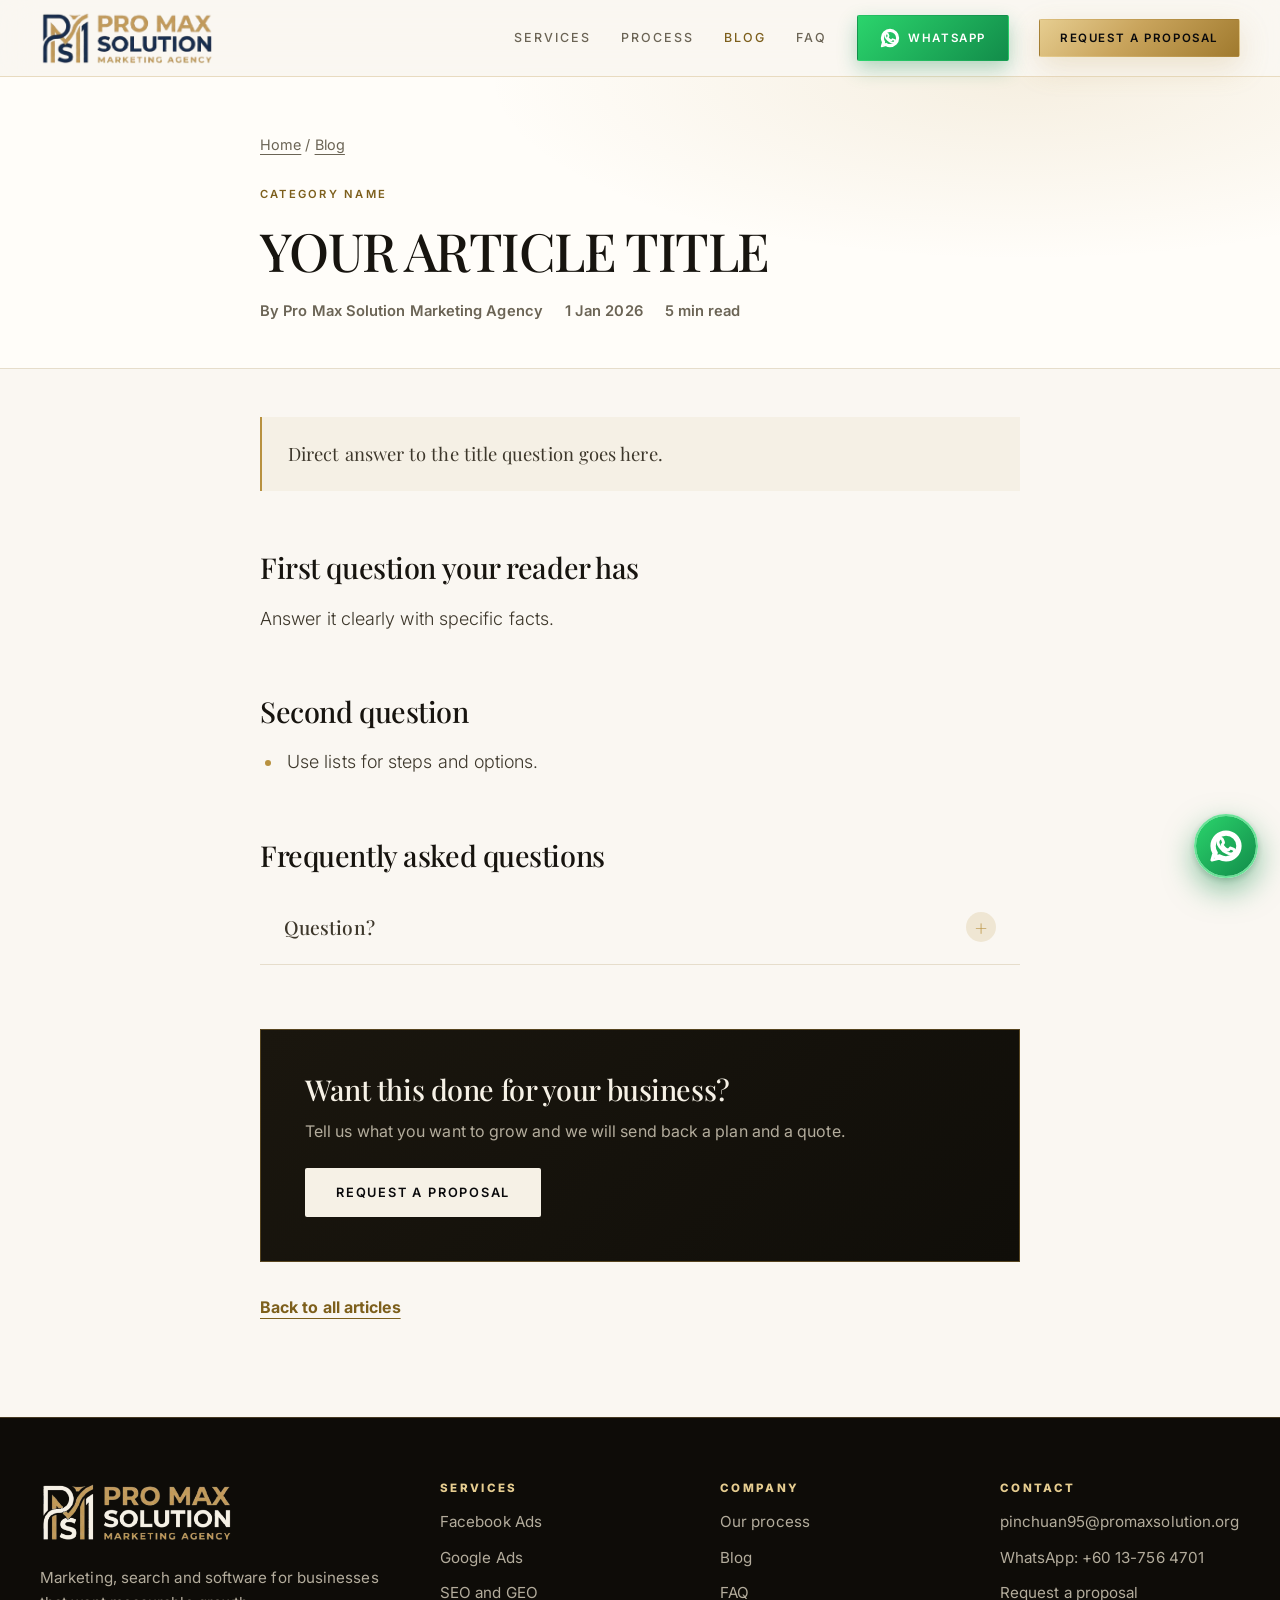
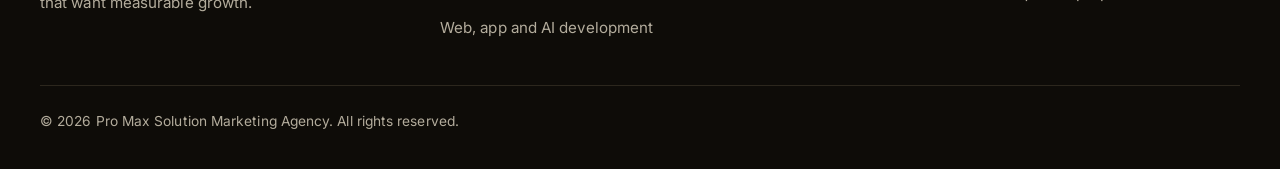
<file: promax-website/posts/_template.html>
<!DOCTYPE html>
<!--
  ARTICLE TEMPLATE
  1. Copy this file to posts/your-real-slug.html (lowercase, words joined by hyphens).
  2. Replace every 'YOUR ARTICLE TITLE', 'your-article-slug', date and category.
  3. Replace https://www.yourdomain.com if your domain is different.
  4. Add an entry for the article in assets/js/posts.js and a line in sitemap.xml.
-->
<html lang="en">
<head>
  <meta charset="utf-8">
  <meta name="viewport" content="width=device-width, initial-scale=1">
  <title>YOUR ARTICLE TITLE | Pro Max Solution Marketing Agency</title>
  <meta name="description" content="Write a 140-160 character summary that answers the article's main question.">
  <link rel="canonical" href="https://www.yourdomain.com/posts/your-article-slug.html">

  <meta property="og:type" content="article">
  <meta property="og:site_name" content="Pro Max Solution Marketing Agency">
  <meta property="og:title" content="YOUR ARTICLE TITLE | Pro Max Solution Marketing Agency">
  <meta property="og:description" content="Write a 140-160 character summary that answers the article's main question.">
  <meta property="og:url" content="https://www.yourdomain.com/posts/your-article-slug.html">
  <meta name="theme-color" content="#faf7f2">

  <link rel="icon" type="image/png" href="../assets/img/favicon.png">
  <link rel="preconnect" href="https://fonts.googleapis.com">
  <link rel="preconnect" href="https://fonts.gstatic.com" crossorigin>
  <link href="https://fonts.googleapis.com/css2?family=Inter:wght@300;400;500;600&family=Playfair+Display:ital,wght@0,500;0,600;1,500&display=swap" rel="stylesheet">
  <link rel="stylesheet" href="../assets/css/style.css">
  <script type="application/ld+json">
{
  "@context": "https://schema.org",
  "@graph": [
    {
      "@type": "Article",
      "headline": "YOUR ARTICLE TITLE",
      "description": "Write a 140-160 character summary that answers the article's main question.",
      "datePublished": "2026-01-01",
      "dateModified": "2026-01-01",
      "author": {
        "@type": "Organization",
        "name": "Pro Max Solution Marketing Agency"
      },
      "publisher": {
        "@type": "Organization",
        "name": "Pro Max Solution Marketing Agency",
        "url": "https://www.yourdomain.com/"
      },
      "mainEntityOfPage": "https://www.yourdomain.com/posts/your-article-slug.html"
    }
  ]
}
  </script>
</head>
<body>
  <a class="skip-link" href="#main">Skip to content</a>

  <header class="site-header">
    <div class="container site-header__inner">
      <a class="brand" href="../index.html" aria-label="Pro Max Solution Marketing Agency - home"><img src="../assets/img/logo.png" alt="Pro Max Solution Marketing Agency" width="373" height="116" decoding="async"></a>
      <button class="nav-toggle" type="button" aria-expanded="false" aria-controls="site-nav">Menu</button>
      <nav class="nav" id="site-nav" aria-label="Main">
        <a href="../index.html#services">Services</a>
        <a href="../index.html#process">Process</a>
        <a href="../blog.html" aria-current="page">Blog</a>
        <a href="../index.html#faq">FAQ</a>
        <a class="btn btn--whatsapp btn--sm" href="https://wa.me/60137564701?text=Hi%20Pro%20Max%20Solution,%20I%20would%20like%20to%20know%20more%20about%20your%20services." target="_blank" rel="noopener"><svg class="icon" viewBox="0 0 24 24" aria-hidden="true" fill="currentColor"><path d="M17.47 14.38c-.29-.15-1.7-.84-1.96-.93-.26-.1-.46-.15-.65.15-.2.29-.75.93-.92 1.12-.17.2-.34.22-.63.08-.29-.15-1.22-.45-2.32-1.43-.86-.76-1.44-1.71-1.6-2-.17-.29-.02-.45.13-.6.13-.13.29-.34.43-.51.15-.17.2-.29.29-.49.1-.2.05-.37-.02-.51-.08-.15-.65-1.58-.9-2.16-.24-.57-.48-.5-.65-.5-.17-.01-.36-.01-.56-.01s-.51.08-.78.37c-.26.29-1.01.99-1.01 2.42s1.04 2.81 1.18 3c.15.2 2.05 3.13 4.97 4.39.69.3 1.24.48 1.66.61.7.22 1.34.19 1.84.12.56-.08 1.7-.7 1.94-1.37.24-.68.24-1.26.17-1.38-.07-.12-.26-.19-.55-.34z"/><path d="M12.01 2C6.5 2 2 6.48 2 11.98c0 1.87.51 3.63 1.4 5.14L2 22l5.03-1.32a9.98 9.98 0 0 0 4.98 1.32h.01c5.5 0 10-4.48 10-9.98C22.02 6.48 17.52 2 12.01 2zm0 18.18h-.01a8.2 8.2 0 0 1-4.18-1.15l-.3-.18-3.11.82.83-3.02-.2-.31a8.17 8.17 0 0 1-1.26-4.36c0-4.53 3.7-8.22 8.24-8.22 2.2 0 4.27.86 5.83 2.42a8.16 8.16 0 0 1 2.41 5.8c0 4.53-3.71 8.2-8.25 8.2z"/></svg><span>WhatsApp</span></a>
        <a class="btn btn--primary btn--sm" href="../index.html#contact">Request a proposal</a>
      </nav>
    </div>
  </header>

  <main id="main">
    <header class="article-head">
      <div class="article__inner">
        <nav class="crumbs" aria-label="Breadcrumb"><a href="../index.html">Home</a> / <a href="../blog.html">Blog</a></nav>
        <span class="card__cat">Category name</span>
        <h1>YOUR ARTICLE TITLE</h1>
        <div class="article__meta">
          <span>By Pro Max Solution Marketing Agency</span>
          <time datetime="2026-01-01">1 Jan 2026</time>
          <span>5 min read</span>
        </div>
      </div>
    </header>

    <article class="article">
      <div class="article__inner">
        <div class="prose">
          <!-- 1. Start with a direct 40-60 word answer to the title question -->
          <p class="key-answer">Direct answer to the title question goes here.</p>

          <!-- 2. Use question-style headings and short paragraphs -->
          <h2>First question your reader has</h2>
          <p>Answer it clearly with specific facts.</p>

          <h2>Second question</h2>
          <ul>
            <li>Use lists for steps and options.</li>
          </ul>

          <!-- 3. Optional FAQ (if you keep it, also add a FAQPage block to the JSON-LD in the head) -->
          <h2>Frequently asked questions</h2>
          <div class="faq">
            <details>
              <summary>Question?</summary>
              <p>Short answer.</p>
            </details>
          </div>
        </div>

        <aside class="article-cta" aria-labelledby="cta-title">
          <h2 id="cta-title">Want this done for your business?</h2>
          <p>Tell us what you want to grow and we will send back a plan and a quote.</p>
          <a class="btn btn--white" href="../index.html#contact">Request a proposal</a>
        </aside>

        <a class="article-back" href="../blog.html">Back to all articles</a>
      </div>
    </article>
  </main>

  <footer class="site-footer">
    <div class="container">
      <div class="footer-grid">
        <div>
          <a class="brand brand--footer" href="../index.html" aria-label="Pro Max Solution Marketing Agency - home"><img src="../assets/img/logo-light.png" alt="Pro Max Solution Marketing Agency" width="373" height="116" decoding="async"></a>
          <p class="footer-about">Marketing, search and software for businesses that want measurable growth.</p>
        </div>
        <div>
          <h2>Services</h2>
          <ul>
            <li><a href="../index.html#services">Facebook Ads</a></li>
            <li><a href="../index.html#services">Google Ads</a></li>
            <li><a href="../index.html#services">SEO and GEO</a></li>
            <li><a href="../index.html#services">Web, app and AI development</a></li>
          </ul>
        </div>
        <div>
          <h2>Company</h2>
          <ul>
            <li><a href="../index.html#process">Our process</a></li>
            <li><a href="../blog.html">Blog</a></li>
            <li><a href="../index.html#faq">FAQ</a></li>
          </ul>
        </div>
        <div>
          <h2>Contact</h2>
          <ul>
            <li><a href="mailto:pinchuan95@promaxsolution.org">pinchuan95@promaxsolution.org</a></li>
            <li><a href="https://wa.me/60137564701?text=Hi%20Pro%20Max%20Solution,%20I%20would%20like%20to%20know%20more%20about%20your%20services." target="_blank" rel="noopener">WhatsApp: +60 13-756 4701</a></li>
            <li><a href="../index.html#contact">Request a proposal</a></li>
          </ul>
        </div>
      </div>
      <p class="footer-legal">&copy; <span id="year">2026</span> Pro Max Solution Marketing Agency. All rights reserved.</p>
    </div>
  </footer>

  <a class="wa-float" href="https://wa.me/60137564701?text=Hi%20Pro%20Max%20Solution,%20I%20would%20like%20to%20know%20more%20about%20your%20services." target="_blank" rel="noopener" aria-label="Chat with us on WhatsApp"><svg class="icon" viewBox="0 0 24 24" aria-hidden="true" fill="currentColor"><path d="M17.47 14.38c-.29-.15-1.7-.84-1.96-.93-.26-.1-.46-.15-.65.15-.2.29-.75.93-.92 1.12-.17.2-.34.22-.63.08-.29-.15-1.22-.45-2.32-1.43-.86-.76-1.44-1.71-1.6-2-.17-.29-.02-.45.13-.6.13-.13.29-.34.43-.51.15-.17.2-.29.29-.49.1-.2.05-.37-.02-.51-.08-.15-.65-1.58-.9-2.16-.24-.57-.48-.5-.65-.5-.17-.01-.36-.01-.56-.01s-.51.08-.78.37c-.26.29-1.01.99-1.01 2.42s1.04 2.81 1.18 3c.15.2 2.05 3.13 4.97 4.39.69.3 1.24.48 1.66.61.7.22 1.34.19 1.84.12.56-.08 1.7-.7 1.94-1.37.24-.68.24-1.26.17-1.38-.07-.12-.26-.19-.55-.34z"/><path d="M12.01 2C6.5 2 2 6.48 2 11.98c0 1.87.51 3.63 1.4 5.14L2 22l5.03-1.32a9.98 9.98 0 0 0 4.98 1.32h.01c5.5 0 10-4.48 10-9.98C22.02 6.48 17.52 2 12.01 2zm0 18.18h-.01a8.2 8.2 0 0 1-4.18-1.15l-.3-.18-3.11.82.83-3.02-.2-.31a8.17 8.17 0 0 1-1.26-4.36c0-4.53 3.7-8.22 8.24-8.22 2.2 0 4.27.86 5.83 2.42a8.16 8.16 0 0 1 2.41 5.8c0 4.53-3.71 8.2-8.25 8.2z"/></svg></a>

  <script src="../assets/js/main.js"></script>
</body>
</html>
</file>
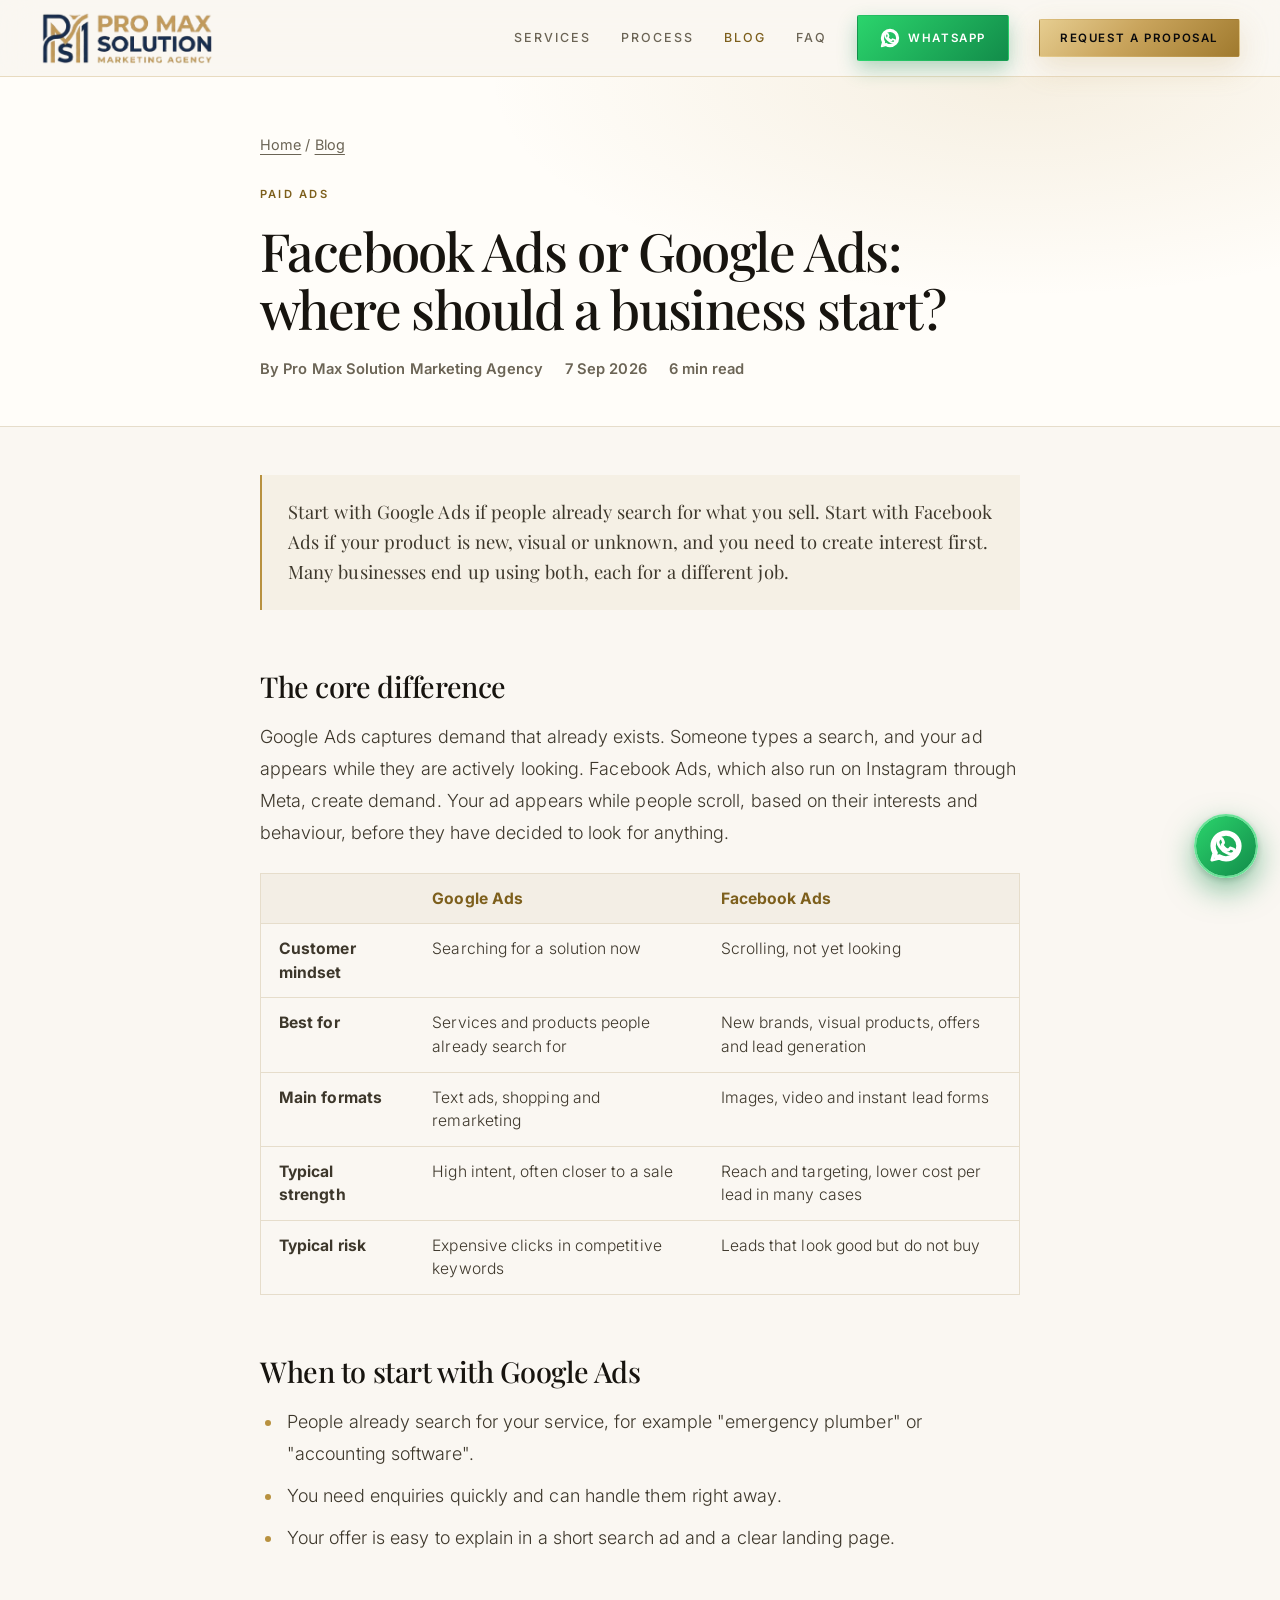
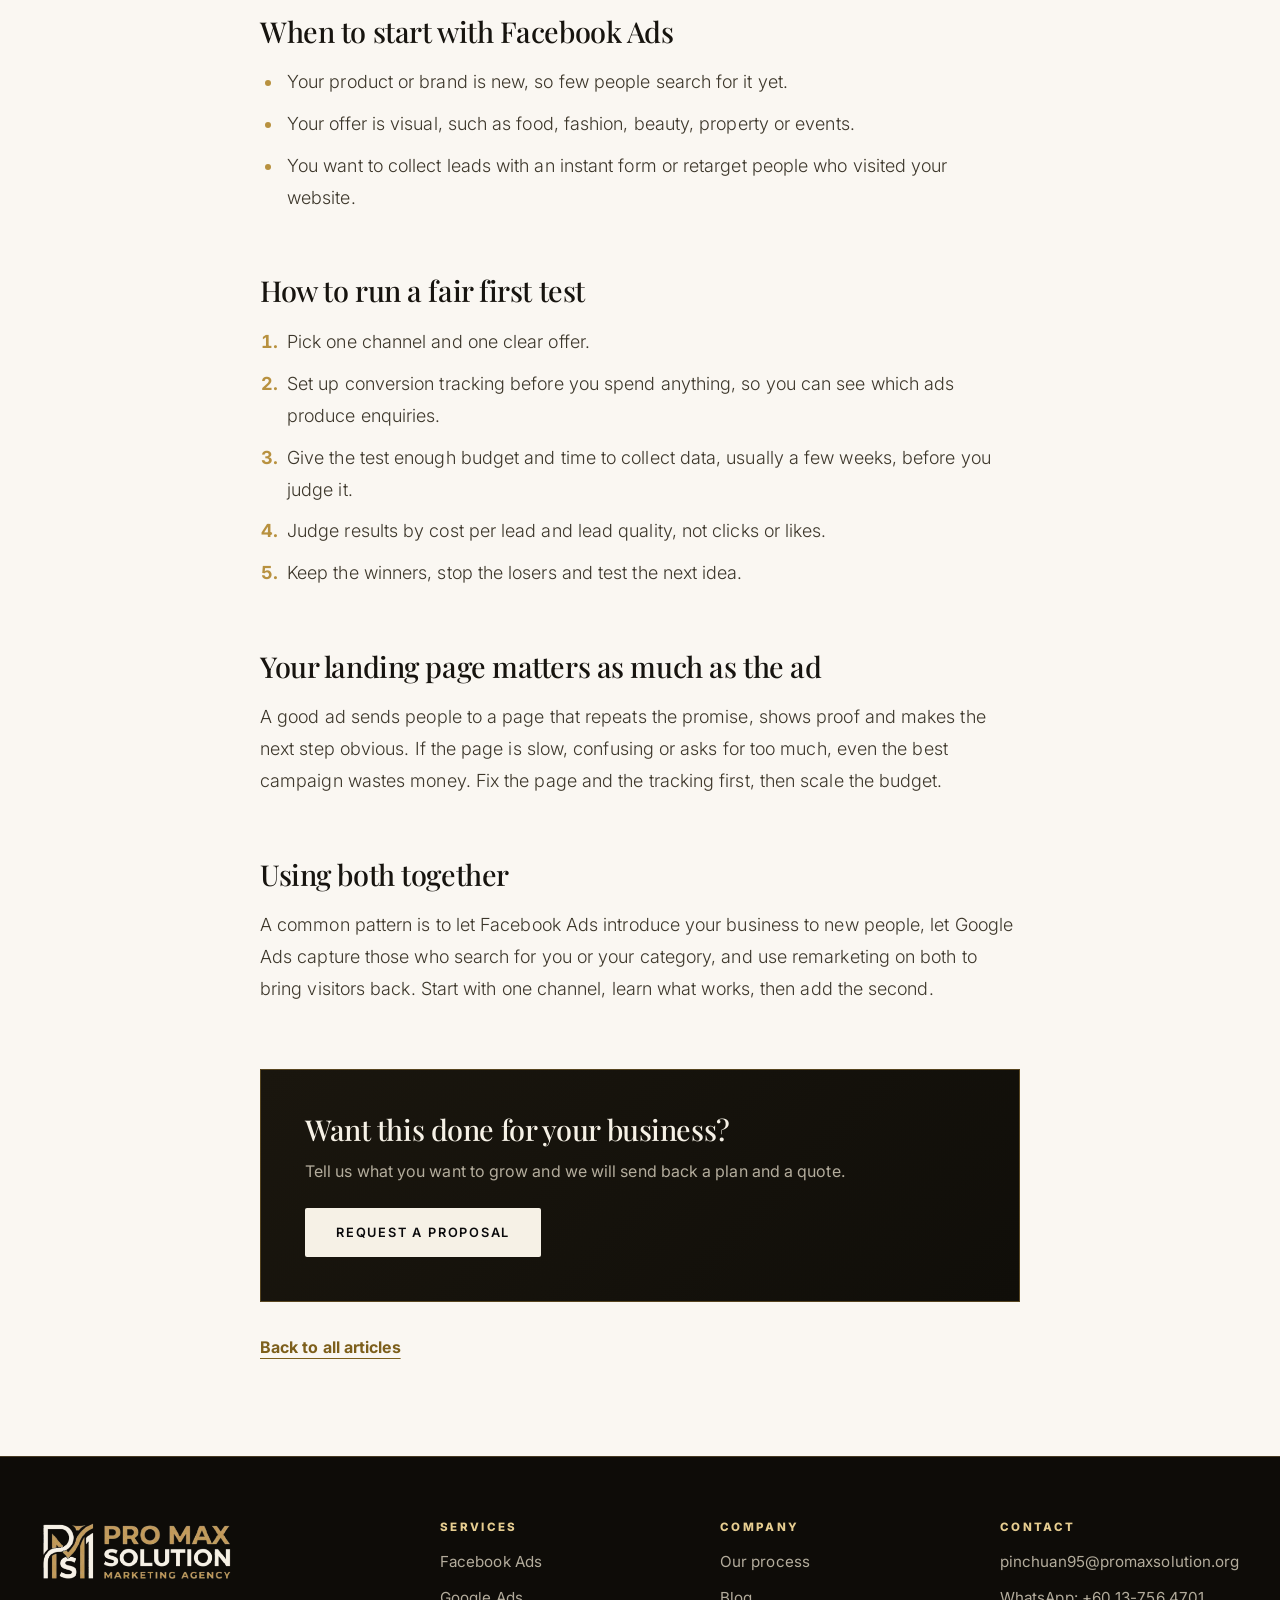
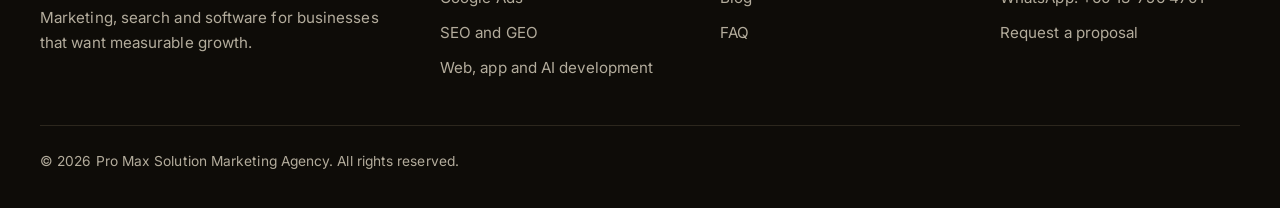
<file: promax-website/posts/facebook-ads-vs-google-ads-where-to-start.html>
<!DOCTYPE html>
<html lang="en">
<head>
  <meta charset="utf-8">
  <meta name="viewport" content="width=device-width, initial-scale=1">
  <title>Facebook Ads or Google Ads: where should a business start? | Pro Max Solution Marketing Agency</title>
  <meta name="description" content="Google Ads captures people already searching. Facebook Ads reaches people who have not started looking. Learn which one to test first and how to judge results.">
  <link rel="canonical" href="https://www.yourdomain.com/posts/facebook-ads-vs-google-ads-where-to-start.html">

  <meta property="og:type" content="article">
  <meta property="og:site_name" content="Pro Max Solution Marketing Agency">
  <meta property="og:title" content="Facebook Ads or Google Ads: where should a business start? | Pro Max Solution Marketing Agency">
  <meta property="og:description" content="Google Ads captures people already searching. Facebook Ads reaches people who have not started looking. Learn which one to test first and how to judge results.">
  <meta property="og:url" content="https://www.yourdomain.com/posts/facebook-ads-vs-google-ads-where-to-start.html">
  <meta name="theme-color" content="#faf7f2">

  <link rel="icon" type="image/png" href="../assets/img/favicon.png">
  <link rel="preconnect" href="https://fonts.googleapis.com">
  <link rel="preconnect" href="https://fonts.gstatic.com" crossorigin>
  <link href="https://fonts.googleapis.com/css2?family=Inter:wght@300;400;500;600&family=Playfair+Display:ital,wght@0,500;0,600;1,500&display=swap" rel="stylesheet">
  <link rel="stylesheet" href="../assets/css/style.css">
  <script type="application/ld+json">
{
  "@context": "https://schema.org",
  "@graph": [
    {
      "@type": "Article",
      "headline": "Facebook Ads or Google Ads: where should a business start?",
      "description": "Google Ads captures people already searching. Facebook Ads reaches people who have not started looking. Learn which one to test first and how to judge results.",
      "datePublished": "2026-09-07",
      "dateModified": "2026-09-07",
      "author": {
        "@type": "Organization",
        "name": "Pro Max Solution Marketing Agency"
      },
      "publisher": {
        "@type": "Organization",
        "name": "Pro Max Solution Marketing Agency",
        "url": "https://www.yourdomain.com/"
      },
      "mainEntityOfPage": "https://www.yourdomain.com/posts/facebook-ads-vs-google-ads-where-to-start.html"
    }
  ]
}
  </script>
</head>
<body>
  <a class="skip-link" href="#main">Skip to content</a>

  <header class="site-header">
    <div class="container site-header__inner">
      <a class="brand" href="../index.html" aria-label="Pro Max Solution Marketing Agency - home"><img src="../assets/img/logo.png" alt="Pro Max Solution Marketing Agency" width="373" height="116" decoding="async"></a>
      <button class="nav-toggle" type="button" aria-expanded="false" aria-controls="site-nav">Menu</button>
      <nav class="nav" id="site-nav" aria-label="Main">
        <a href="../index.html#services">Services</a>
        <a href="../index.html#process">Process</a>
        <a href="../blog.html" aria-current="page">Blog</a>
        <a href="../index.html#faq">FAQ</a>
        <a class="btn btn--whatsapp btn--sm" href="https://wa.me/60137564701?text=Hi%20Pro%20Max%20Solution,%20I%20would%20like%20to%20know%20more%20about%20your%20services." target="_blank" rel="noopener"><svg class="icon" viewBox="0 0 24 24" aria-hidden="true" fill="currentColor"><path d="M17.47 14.38c-.29-.15-1.7-.84-1.96-.93-.26-.1-.46-.15-.65.15-.2.29-.75.93-.92 1.12-.17.2-.34.22-.63.08-.29-.15-1.22-.45-2.32-1.43-.86-.76-1.44-1.71-1.6-2-.17-.29-.02-.45.13-.6.13-.13.29-.34.43-.51.15-.17.2-.29.29-.49.1-.2.05-.37-.02-.51-.08-.15-.65-1.58-.9-2.16-.24-.57-.48-.5-.65-.5-.17-.01-.36-.01-.56-.01s-.51.08-.78.37c-.26.29-1.01.99-1.01 2.42s1.04 2.81 1.18 3c.15.2 2.05 3.13 4.97 4.39.69.3 1.24.48 1.66.61.7.22 1.34.19 1.84.12.56-.08 1.7-.7 1.94-1.37.24-.68.24-1.26.17-1.38-.07-.12-.26-.19-.55-.34z"/><path d="M12.01 2C6.5 2 2 6.48 2 11.98c0 1.87.51 3.63 1.4 5.14L2 22l5.03-1.32a9.98 9.98 0 0 0 4.98 1.32h.01c5.5 0 10-4.48 10-9.98C22.02 6.48 17.52 2 12.01 2zm0 18.18h-.01a8.2 8.2 0 0 1-4.18-1.15l-.3-.18-3.11.82.83-3.02-.2-.31a8.17 8.17 0 0 1-1.26-4.36c0-4.53 3.7-8.22 8.24-8.22 2.2 0 4.27.86 5.83 2.42a8.16 8.16 0 0 1 2.41 5.8c0 4.53-3.71 8.2-8.25 8.2z"/></svg><span>WhatsApp</span></a>
        <a class="btn btn--primary btn--sm" href="../index.html#contact">Request a proposal</a>
      </nav>
    </div>
  </header>

  <main id="main">
    <header class="article-head">
      <div class="article__inner">
        <nav class="crumbs" aria-label="Breadcrumb"><a href="../index.html">Home</a> / <a href="../blog.html">Blog</a></nav>
        <span class="card__cat">Paid Ads</span>
        <h1>Facebook Ads or Google Ads: where should a business start?</h1>
        <div class="article__meta">
          <span>By Pro Max Solution Marketing Agency</span>
          <time datetime="2026-09-07">7 Sep 2026</time>
          <span>6 min read</span>
        </div>
      </div>
    </header>

    <article class="article">
      <div class="article__inner">
        <div class="prose">
          <p class="key-answer">Start with Google Ads if people already search for what you sell. Start with Facebook Ads if your product is new, visual or unknown, and you need to create interest first. Many businesses end up using both, each for a different job.</p>

          <h2>The core difference</h2>
          <p>Google Ads captures demand that already exists. Someone types a search, and your ad appears while they are actively looking. Facebook Ads, which also run on Instagram through Meta, create demand. Your ad appears while people scroll, based on their interests and behaviour, before they have decided to look for anything.</p>

          <div class="table-wrap">
            <table>
              <thead>
                <tr><th scope="col"></th><th scope="col">Google Ads</th><th scope="col">Facebook Ads</th></tr>
              </thead>
              <tbody>
                <tr><th scope="row">Customer mindset</th><td>Searching for a solution now</td><td>Scrolling, not yet looking</td></tr>
                <tr><th scope="row">Best for</th><td>Services and products people already search for</td><td>New brands, visual products, offers and lead generation</td></tr>
                <tr><th scope="row">Main formats</th><td>Text ads, shopping and remarketing</td><td>Images, video and instant lead forms</td></tr>
                <tr><th scope="row">Typical strength</th><td>High intent, often closer to a sale</td><td>Reach and targeting, lower cost per lead in many cases</td></tr>
                <tr><th scope="row">Typical risk</th><td>Expensive clicks in competitive keywords</td><td>Leads that look good but do not buy</td></tr>
              </tbody>
            </table>
          </div>

          <h2>When to start with Google Ads</h2>
          <ul>
            <li>People already search for your service, for example "emergency plumber" or "accounting software".</li>
            <li>You need enquiries quickly and can handle them right away.</li>
            <li>Your offer is easy to explain in a short search ad and a clear landing page.</li>
          </ul>

          <h2>When to start with Facebook Ads</h2>
          <ul>
            <li>Your product or brand is new, so few people search for it yet.</li>
            <li>Your offer is visual, such as food, fashion, beauty, property or events.</li>
            <li>You want to collect leads with an instant form or retarget people who visited your website.</li>
          </ul>

          <h2>How to run a fair first test</h2>
          <ol>
            <li>Pick one channel and one clear offer.</li>
            <li>Set up conversion tracking before you spend anything, so you can see which ads produce enquiries.</li>
            <li>Give the test enough budget and time to collect data, usually a few weeks, before you judge it.</li>
            <li>Judge results by cost per lead and lead quality, not clicks or likes.</li>
            <li>Keep the winners, stop the losers and test the next idea.</li>
          </ol>

          <h2>Your landing page matters as much as the ad</h2>
          <p>A good ad sends people to a page that repeats the promise, shows proof and makes the next step obvious. If the page is slow, confusing or asks for too much, even the best campaign wastes money. Fix the page and the tracking first, then scale the budget.</p>

          <h2>Using both together</h2>
          <p>A common pattern is to let Facebook Ads introduce your business to new people, let Google Ads capture those who search for you or your category, and use remarketing on both to bring visitors back. Start with one channel, learn what works, then add the second.</p>

        </div>

        <aside class="article-cta" aria-labelledby="cta-title">
          <h2 id="cta-title">Want this done for your business?</h2>
          <p>Tell us what you want to grow and we will send back a plan and a quote.</p>
          <a class="btn btn--white" href="../index.html#contact">Request a proposal</a>
        </aside>

        <a class="article-back" href="../blog.html">Back to all articles</a>
      </div>
    </article>
  </main>

  <footer class="site-footer">
    <div class="container">
      <div class="footer-grid">
        <div>
          <a class="brand brand--footer" href="../index.html" aria-label="Pro Max Solution Marketing Agency - home"><img src="../assets/img/logo-light.png" alt="Pro Max Solution Marketing Agency" width="373" height="116" decoding="async"></a>
          <p class="footer-about">Marketing, search and software for businesses that want measurable growth.</p>
        </div>
        <div>
          <h2>Services</h2>
          <ul>
            <li><a href="../index.html#services">Facebook Ads</a></li>
            <li><a href="../index.html#services">Google Ads</a></li>
            <li><a href="../index.html#services">SEO and GEO</a></li>
            <li><a href="../index.html#services">Web, app and AI development</a></li>
          </ul>
        </div>
        <div>
          <h2>Company</h2>
          <ul>
            <li><a href="../index.html#process">Our process</a></li>
            <li><a href="../blog.html">Blog</a></li>
            <li><a href="../index.html#faq">FAQ</a></li>
          </ul>
        </div>
        <div>
          <h2>Contact</h2>
          <ul>
            <li><a href="mailto:pinchuan95@promaxsolution.org">pinchuan95@promaxsolution.org</a></li>
            <li><a href="https://wa.me/60137564701?text=Hi%20Pro%20Max%20Solution,%20I%20would%20like%20to%20know%20more%20about%20your%20services." target="_blank" rel="noopener">WhatsApp: +60 13-756 4701</a></li>
            <li><a href="../index.html#contact">Request a proposal</a></li>
          </ul>
        </div>
      </div>
      <p class="footer-legal">&copy; <span id="year">2026</span> Pro Max Solution Marketing Agency. All rights reserved.</p>
    </div>
  </footer>

  <a class="wa-float" href="https://wa.me/60137564701?text=Hi%20Pro%20Max%20Solution,%20I%20would%20like%20to%20know%20more%20about%20your%20services." target="_blank" rel="noopener" aria-label="Chat with us on WhatsApp"><svg class="icon" viewBox="0 0 24 24" aria-hidden="true" fill="currentColor"><path d="M17.47 14.38c-.29-.15-1.7-.84-1.96-.93-.26-.1-.46-.15-.65.15-.2.29-.75.93-.92 1.12-.17.2-.34.22-.63.08-.29-.15-1.22-.45-2.32-1.43-.86-.76-1.44-1.71-1.6-2-.17-.29-.02-.45.13-.6.13-.13.29-.34.43-.51.15-.17.2-.29.29-.49.1-.2.05-.37-.02-.51-.08-.15-.65-1.58-.9-2.16-.24-.57-.48-.5-.65-.5-.17-.01-.36-.01-.56-.01s-.51.08-.78.37c-.26.29-1.01.99-1.01 2.42s1.04 2.81 1.18 3c.15.2 2.05 3.13 4.97 4.39.69.3 1.24.48 1.66.61.7.22 1.34.19 1.84.12.56-.08 1.7-.7 1.94-1.37.24-.68.24-1.26.17-1.38-.07-.12-.26-.19-.55-.34z"/><path d="M12.01 2C6.5 2 2 6.48 2 11.98c0 1.87.51 3.63 1.4 5.14L2 22l5.03-1.32a9.98 9.98 0 0 0 4.98 1.32h.01c5.5 0 10-4.48 10-9.98C22.02 6.48 17.52 2 12.01 2zm0 18.18h-.01a8.2 8.2 0 0 1-4.18-1.15l-.3-.18-3.11.82.83-3.02-.2-.31a8.17 8.17 0 0 1-1.26-4.36c0-4.53 3.7-8.22 8.24-8.22 2.2 0 4.27.86 5.83 2.42a8.16 8.16 0 0 1 2.41 5.8c0 4.53-3.71 8.2-8.25 8.2z"/></svg></a>

  <script src="../assets/js/main.js"></script>
</body>
</html>
</file>
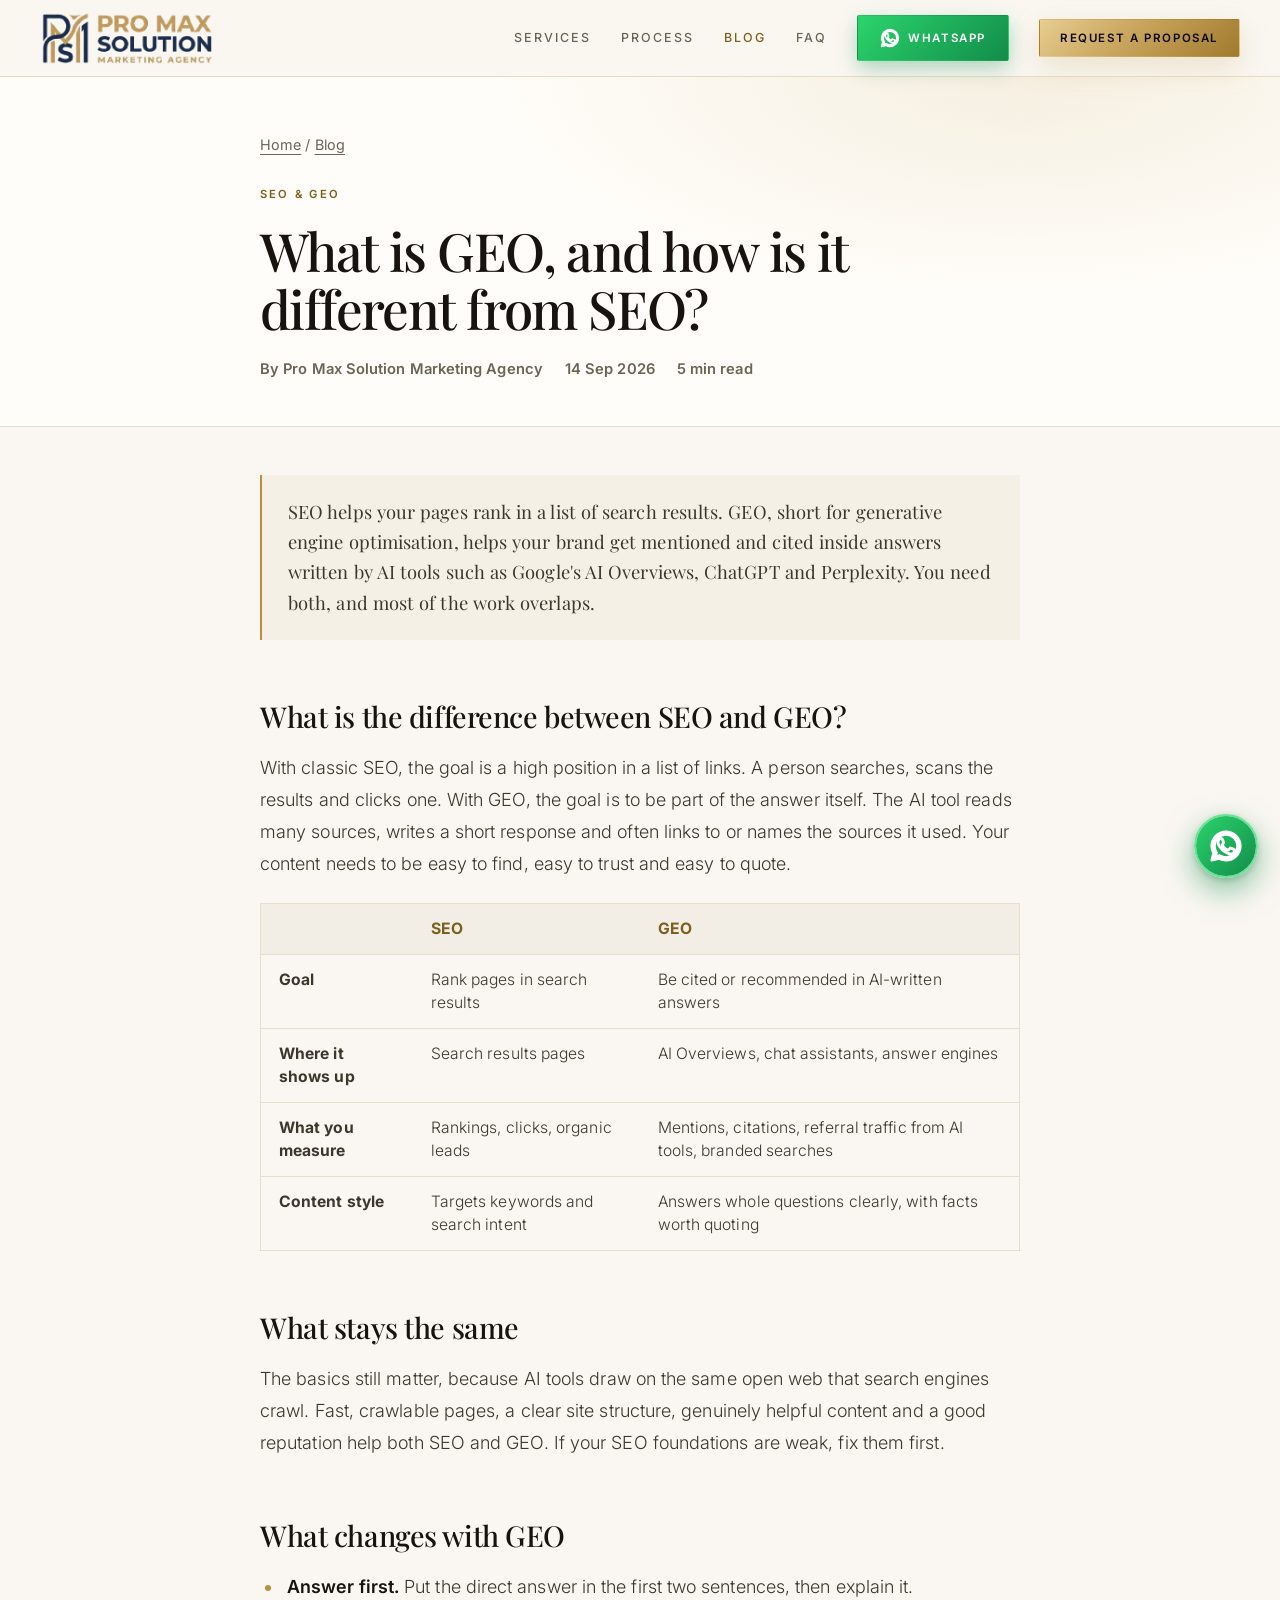
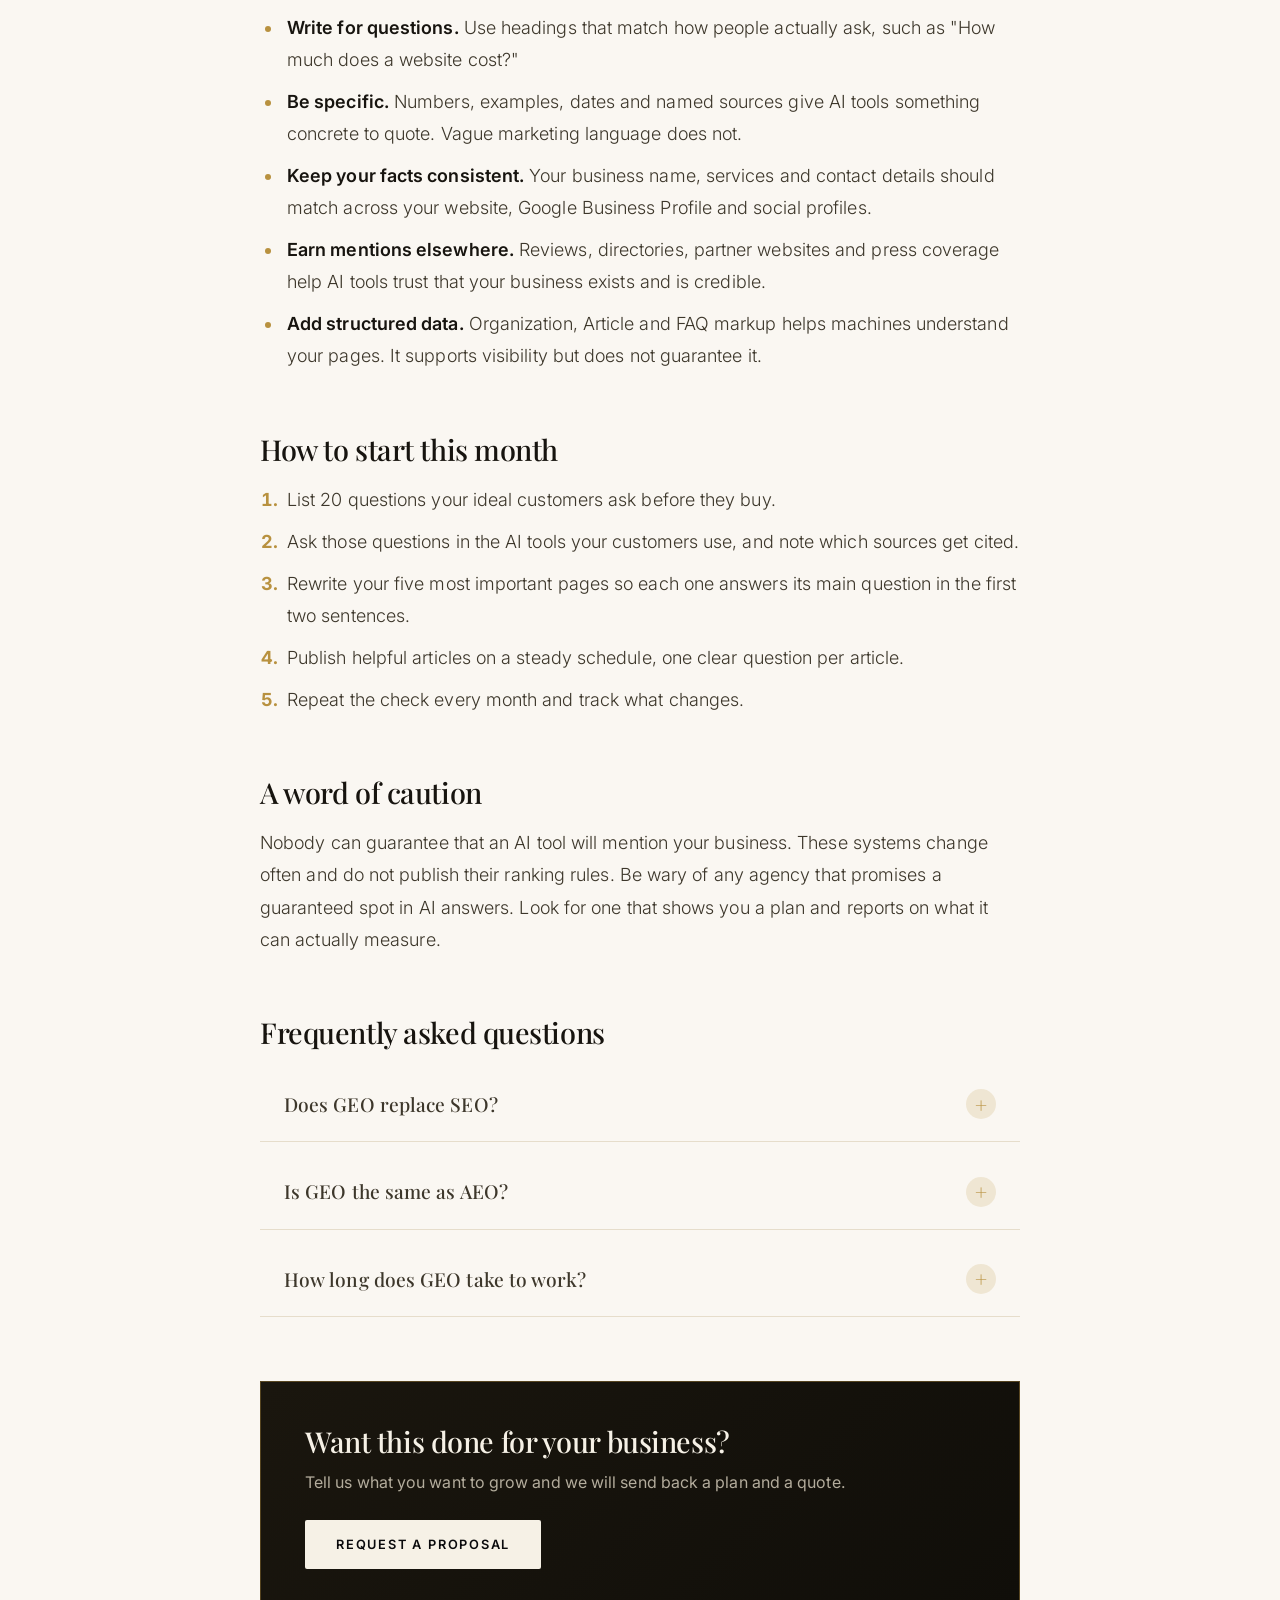
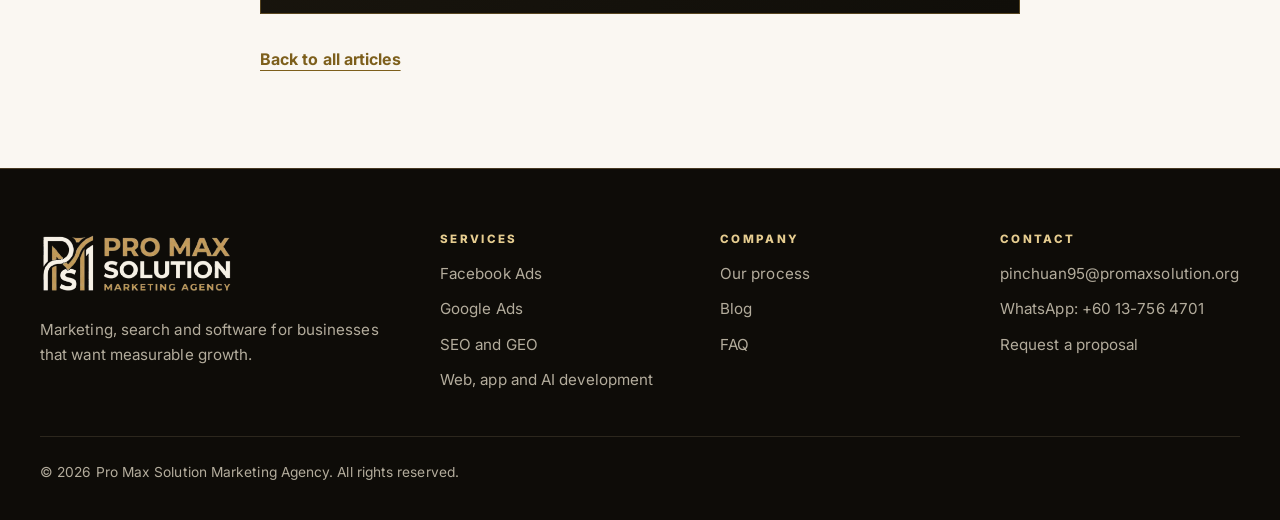
<file: promax-website/posts/what-is-geo-and-how-is-it-different-from-seo.html>
<!DOCTYPE html>
<html lang="en">
<head>
  <meta charset="utf-8">
  <meta name="viewport" content="width=device-width, initial-scale=1">
  <title>What is GEO, and how is it different from SEO? | Pro Max Solution Marketing Agency</title>
  <meta name="description" content="SEO helps pages rank in search results. GEO helps your brand get cited in AI-written answers. Learn what changes, what stays the same and how to start.">
  <link rel="canonical" href="https://www.yourdomain.com/posts/what-is-geo-and-how-is-it-different-from-seo.html">

  <meta property="og:type" content="article">
  <meta property="og:site_name" content="Pro Max Solution Marketing Agency">
  <meta property="og:title" content="What is GEO, and how is it different from SEO? | Pro Max Solution Marketing Agency">
  <meta property="og:description" content="SEO helps pages rank in search results. GEO helps your brand get cited in AI-written answers. Learn what changes, what stays the same and how to start.">
  <meta property="og:url" content="https://www.yourdomain.com/posts/what-is-geo-and-how-is-it-different-from-seo.html">
  <meta name="theme-color" content="#faf7f2">

  <link rel="icon" type="image/png" href="../assets/img/favicon.png">
  <link rel="preconnect" href="https://fonts.googleapis.com">
  <link rel="preconnect" href="https://fonts.gstatic.com" crossorigin>
  <link href="https://fonts.googleapis.com/css2?family=Inter:wght@300;400;500;600&family=Playfair+Display:ital,wght@0,500;0,600;1,500&display=swap" rel="stylesheet">
  <link rel="stylesheet" href="../assets/css/style.css">
  <script type="application/ld+json">
{
  "@context": "https://schema.org",
  "@graph": [
    {
      "@type": "Article",
      "headline": "What is GEO, and how is it different from SEO?",
      "description": "SEO helps pages rank in search results. GEO helps your brand get cited in AI-written answers. Learn what changes, what stays the same and how to start.",
      "datePublished": "2026-09-14",
      "dateModified": "2026-09-14",
      "author": {
        "@type": "Organization",
        "name": "Pro Max Solution Marketing Agency"
      },
      "publisher": {
        "@type": "Organization",
        "name": "Pro Max Solution Marketing Agency",
        "url": "https://www.yourdomain.com/"
      },
      "mainEntityOfPage": "https://www.yourdomain.com/posts/what-is-geo-and-how-is-it-different-from-seo.html"
    },
    {
      "@type": "FAQPage",
      "mainEntity": [
        {
          "@type": "Question",
          "name": "Does GEO replace SEO?",
          "acceptedAnswer": {
            "@type": "Answer",
            "text": "No. GEO builds on SEO. The same foundations, such as helpful content, fast pages and a good reputation, support both. GEO adds a focus on clear answers and consistent facts that AI tools can quote."
          }
        },
        {
          "@type": "Question",
          "name": "Is GEO the same as AEO?",
          "acceptedAnswer": {
            "@type": "Answer",
            "text": "They overlap. AEO (answer engine optimisation) usually refers to winning direct answers such as featured snippets and voice results. GEO focuses on being cited in answers written by generative AI tools. The tactics are largely the same."
          }
        },
        {
          "@type": "Question",
          "name": "How long does GEO take to work?",
          "acceptedAnswer": {
            "@type": "Answer",
            "text": "It depends on your starting point and competition. SEO improvements usually take months, not days, and AI answers change often, so plan for steady work and monthly checks rather than a one-off fix."
          }
        }
      ]
    }
  ]
}
  </script>
</head>
<body>
  <a class="skip-link" href="#main">Skip to content</a>

  <header class="site-header">
    <div class="container site-header__inner">
      <a class="brand" href="../index.html" aria-label="Pro Max Solution Marketing Agency - home"><img src="../assets/img/logo.png" alt="Pro Max Solution Marketing Agency" width="373" height="116" decoding="async"></a>
      <button class="nav-toggle" type="button" aria-expanded="false" aria-controls="site-nav">Menu</button>
      <nav class="nav" id="site-nav" aria-label="Main">
        <a href="../index.html#services">Services</a>
        <a href="../index.html#process">Process</a>
        <a href="../blog.html" aria-current="page">Blog</a>
        <a href="../index.html#faq">FAQ</a>
        <a class="btn btn--whatsapp btn--sm" href="https://wa.me/60137564701?text=Hi%20Pro%20Max%20Solution,%20I%20would%20like%20to%20know%20more%20about%20your%20services." target="_blank" rel="noopener"><svg class="icon" viewBox="0 0 24 24" aria-hidden="true" fill="currentColor"><path d="M17.47 14.38c-.29-.15-1.7-.84-1.96-.93-.26-.1-.46-.15-.65.15-.2.29-.75.93-.92 1.12-.17.2-.34.22-.63.08-.29-.15-1.22-.45-2.32-1.43-.86-.76-1.44-1.71-1.6-2-.17-.29-.02-.45.13-.6.13-.13.29-.34.43-.51.15-.17.2-.29.29-.49.1-.2.05-.37-.02-.51-.08-.15-.65-1.58-.9-2.16-.24-.57-.48-.5-.65-.5-.17-.01-.36-.01-.56-.01s-.51.08-.78.37c-.26.29-1.01.99-1.01 2.42s1.04 2.81 1.18 3c.15.2 2.05 3.13 4.97 4.39.69.3 1.24.48 1.66.61.7.22 1.34.19 1.84.12.56-.08 1.7-.7 1.94-1.37.24-.68.24-1.26.17-1.38-.07-.12-.26-.19-.55-.34z"/><path d="M12.01 2C6.5 2 2 6.48 2 11.98c0 1.87.51 3.63 1.4 5.14L2 22l5.03-1.32a9.98 9.98 0 0 0 4.98 1.32h.01c5.5 0 10-4.48 10-9.98C22.02 6.48 17.52 2 12.01 2zm0 18.18h-.01a8.2 8.2 0 0 1-4.18-1.15l-.3-.18-3.11.82.83-3.02-.2-.31a8.17 8.17 0 0 1-1.26-4.36c0-4.53 3.7-8.22 8.24-8.22 2.2 0 4.27.86 5.83 2.42a8.16 8.16 0 0 1 2.41 5.8c0 4.53-3.71 8.2-8.25 8.2z"/></svg><span>WhatsApp</span></a>
        <a class="btn btn--primary btn--sm" href="../index.html#contact">Request a proposal</a>
      </nav>
    </div>
  </header>

  <main id="main">
    <header class="article-head">
      <div class="article__inner">
        <nav class="crumbs" aria-label="Breadcrumb"><a href="../index.html">Home</a> / <a href="../blog.html">Blog</a></nav>
        <span class="card__cat">SEO & GEO</span>
        <h1>What is GEO, and how is it different from SEO?</h1>
        <div class="article__meta">
          <span>By Pro Max Solution Marketing Agency</span>
          <time datetime="2026-09-14">14 Sep 2026</time>
          <span>5 min read</span>
        </div>
      </div>
    </header>

    <article class="article">
      <div class="article__inner">
        <div class="prose">
          <p class="key-answer">SEO helps your pages rank in a list of search results. GEO, short for generative engine optimisation, helps your brand get mentioned and cited inside answers written by AI tools such as Google's AI Overviews, ChatGPT and Perplexity. You need both, and most of the work overlaps.</p>

          <h2>What is the difference between SEO and GEO?</h2>
          <p>With classic SEO, the goal is a high position in a list of links. A person searches, scans the results and clicks one. With GEO, the goal is to be part of the answer itself. The AI tool reads many sources, writes a short response and often links to or names the sources it used. Your content needs to be easy to find, easy to trust and easy to quote.</p>

          <div class="table-wrap">
            <table>
              <thead>
                <tr><th scope="col"></th><th scope="col">SEO</th><th scope="col">GEO</th></tr>
              </thead>
              <tbody>
                <tr><th scope="row">Goal</th><td>Rank pages in search results</td><td>Be cited or recommended in AI-written answers</td></tr>
                <tr><th scope="row">Where it shows up</th><td>Search results pages</td><td>AI Overviews, chat assistants, answer engines</td></tr>
                <tr><th scope="row">What you measure</th><td>Rankings, clicks, organic leads</td><td>Mentions, citations, referral traffic from AI tools, branded searches</td></tr>
                <tr><th scope="row">Content style</th><td>Targets keywords and search intent</td><td>Answers whole questions clearly, with facts worth quoting</td></tr>
              </tbody>
            </table>
          </div>

          <h2>What stays the same</h2>
          <p>The basics still matter, because AI tools draw on the same open web that search engines crawl. Fast, crawlable pages, a clear site structure, genuinely helpful content and a good reputation help both SEO and GEO. If your SEO foundations are weak, fix them first.</p>

          <h2>What changes with GEO</h2>
          <ul>
            <li><strong>Answer first.</strong> Put the direct answer in the first two sentences, then explain it.</li>
            <li><strong>Write for questions.</strong> Use headings that match how people actually ask, such as "How much does a website cost?"</li>
            <li><strong>Be specific.</strong> Numbers, examples, dates and named sources give AI tools something concrete to quote. Vague marketing language does not.</li>
            <li><strong>Keep your facts consistent.</strong> Your business name, services and contact details should match across your website, Google Business Profile and social profiles.</li>
            <li><strong>Earn mentions elsewhere.</strong> Reviews, directories, partner websites and press coverage help AI tools trust that your business exists and is credible.</li>
            <li><strong>Add structured data.</strong> Organization, Article and FAQ markup helps machines understand your pages. It supports visibility but does not guarantee it.</li>
          </ul>

          <h2>How to start this month</h2>
          <ol>
            <li>List 20 questions your ideal customers ask before they buy.</li>
            <li>Ask those questions in the AI tools your customers use, and note which sources get cited.</li>
            <li>Rewrite your five most important pages so each one answers its main question in the first two sentences.</li>
            <li>Publish helpful articles on a steady schedule, one clear question per article.</li>
            <li>Repeat the check every month and track what changes.</li>
          </ol>

          <h2>A word of caution</h2>
          <p>Nobody can guarantee that an AI tool will mention your business. These systems change often and do not publish their ranking rules. Be wary of any agency that promises a guaranteed spot in AI answers. Look for one that shows you a plan and reports on what it can actually measure.</p>

          <h2>Frequently asked questions</h2>
          <div class="faq">
            <details>
              <summary>Does GEO replace SEO?</summary>
              <p>No. GEO builds on SEO. The same foundations, such as helpful content, fast pages and a good reputation, support both. GEO adds a focus on clear answers and consistent facts that AI tools can quote.</p>
            </details>
            <details>
              <summary>Is GEO the same as AEO?</summary>
              <p>They overlap. AEO (answer engine optimisation) usually refers to winning direct answers such as featured snippets and voice results. GEO focuses on being cited in answers written by generative AI tools. The tactics are largely the same.</p>
            </details>
            <details>
              <summary>How long does GEO take to work?</summary>
              <p>It depends on your starting point and competition. SEO improvements usually take months, not days, and AI answers change often, so plan for steady work and monthly checks rather than a one-off fix.</p>
            </details>
          </div>
        </div>

        <aside class="article-cta" aria-labelledby="cta-title">
          <h2 id="cta-title">Want this done for your business?</h2>
          <p>Tell us what you want to grow and we will send back a plan and a quote.</p>
          <a class="btn btn--white" href="../index.html#contact">Request a proposal</a>
        </aside>

        <a class="article-back" href="../blog.html">Back to all articles</a>
      </div>
    </article>
  </main>

  <footer class="site-footer">
    <div class="container">
      <div class="footer-grid">
        <div>
          <a class="brand brand--footer" href="../index.html" aria-label="Pro Max Solution Marketing Agency - home"><img src="../assets/img/logo-light.png" alt="Pro Max Solution Marketing Agency" width="373" height="116" decoding="async"></a>
          <p class="footer-about">Marketing, search and software for businesses that want measurable growth.</p>
        </div>
        <div>
          <h2>Services</h2>
          <ul>
            <li><a href="../index.html#services">Facebook Ads</a></li>
            <li><a href="../index.html#services">Google Ads</a></li>
            <li><a href="../index.html#services">SEO and GEO</a></li>
            <li><a href="../index.html#services">Web, app and AI development</a></li>
          </ul>
        </div>
        <div>
          <h2>Company</h2>
          <ul>
            <li><a href="../index.html#process">Our process</a></li>
            <li><a href="../blog.html">Blog</a></li>
            <li><a href="../index.html#faq">FAQ</a></li>
          </ul>
        </div>
        <div>
          <h2>Contact</h2>
          <ul>
            <li><a href="mailto:pinchuan95@promaxsolution.org">pinchuan95@promaxsolution.org</a></li>
            <li><a href="https://wa.me/60137564701?text=Hi%20Pro%20Max%20Solution,%20I%20would%20like%20to%20know%20more%20about%20your%20services." target="_blank" rel="noopener">WhatsApp: +60 13-756 4701</a></li>
            <li><a href="../index.html#contact">Request a proposal</a></li>
          </ul>
        </div>
      </div>
      <p class="footer-legal">&copy; <span id="year">2026</span> Pro Max Solution Marketing Agency. All rights reserved.</p>
    </div>
  </footer>

  <a class="wa-float" href="https://wa.me/60137564701?text=Hi%20Pro%20Max%20Solution,%20I%20would%20like%20to%20know%20more%20about%20your%20services." target="_blank" rel="noopener" aria-label="Chat with us on WhatsApp"><svg class="icon" viewBox="0 0 24 24" aria-hidden="true" fill="currentColor"><path d="M17.47 14.38c-.29-.15-1.7-.84-1.96-.93-.26-.1-.46-.15-.65.15-.2.29-.75.93-.92 1.12-.17.2-.34.22-.63.08-.29-.15-1.22-.45-2.32-1.43-.86-.76-1.44-1.71-1.6-2-.17-.29-.02-.45.13-.6.13-.13.29-.34.43-.51.15-.17.2-.29.29-.49.1-.2.05-.37-.02-.51-.08-.15-.65-1.58-.9-2.16-.24-.57-.48-.5-.65-.5-.17-.01-.36-.01-.56-.01s-.51.08-.78.37c-.26.29-1.01.99-1.01 2.42s1.04 2.81 1.18 3c.15.2 2.05 3.13 4.97 4.39.69.3 1.24.48 1.66.61.7.22 1.34.19 1.84.12.56-.08 1.7-.7 1.94-1.37.24-.68.24-1.26.17-1.38-.07-.12-.26-.19-.55-.34z"/><path d="M12.01 2C6.5 2 2 6.48 2 11.98c0 1.87.51 3.63 1.4 5.14L2 22l5.03-1.32a9.98 9.98 0 0 0 4.98 1.32h.01c5.5 0 10-4.48 10-9.98C22.02 6.48 17.52 2 12.01 2zm0 18.18h-.01a8.2 8.2 0 0 1-4.18-1.15l-.3-.18-3.11.82.83-3.02-.2-.31a8.17 8.17 0 0 1-1.26-4.36c0-4.53 3.7-8.22 8.24-8.22 2.2 0 4.27.86 5.83 2.42a8.16 8.16 0 0 1 2.41 5.8c0 4.53-3.71 8.2-8.25 8.2z"/></svg></a>

  <script src="../assets/js/main.js"></script>
</body>
</html>
</file>
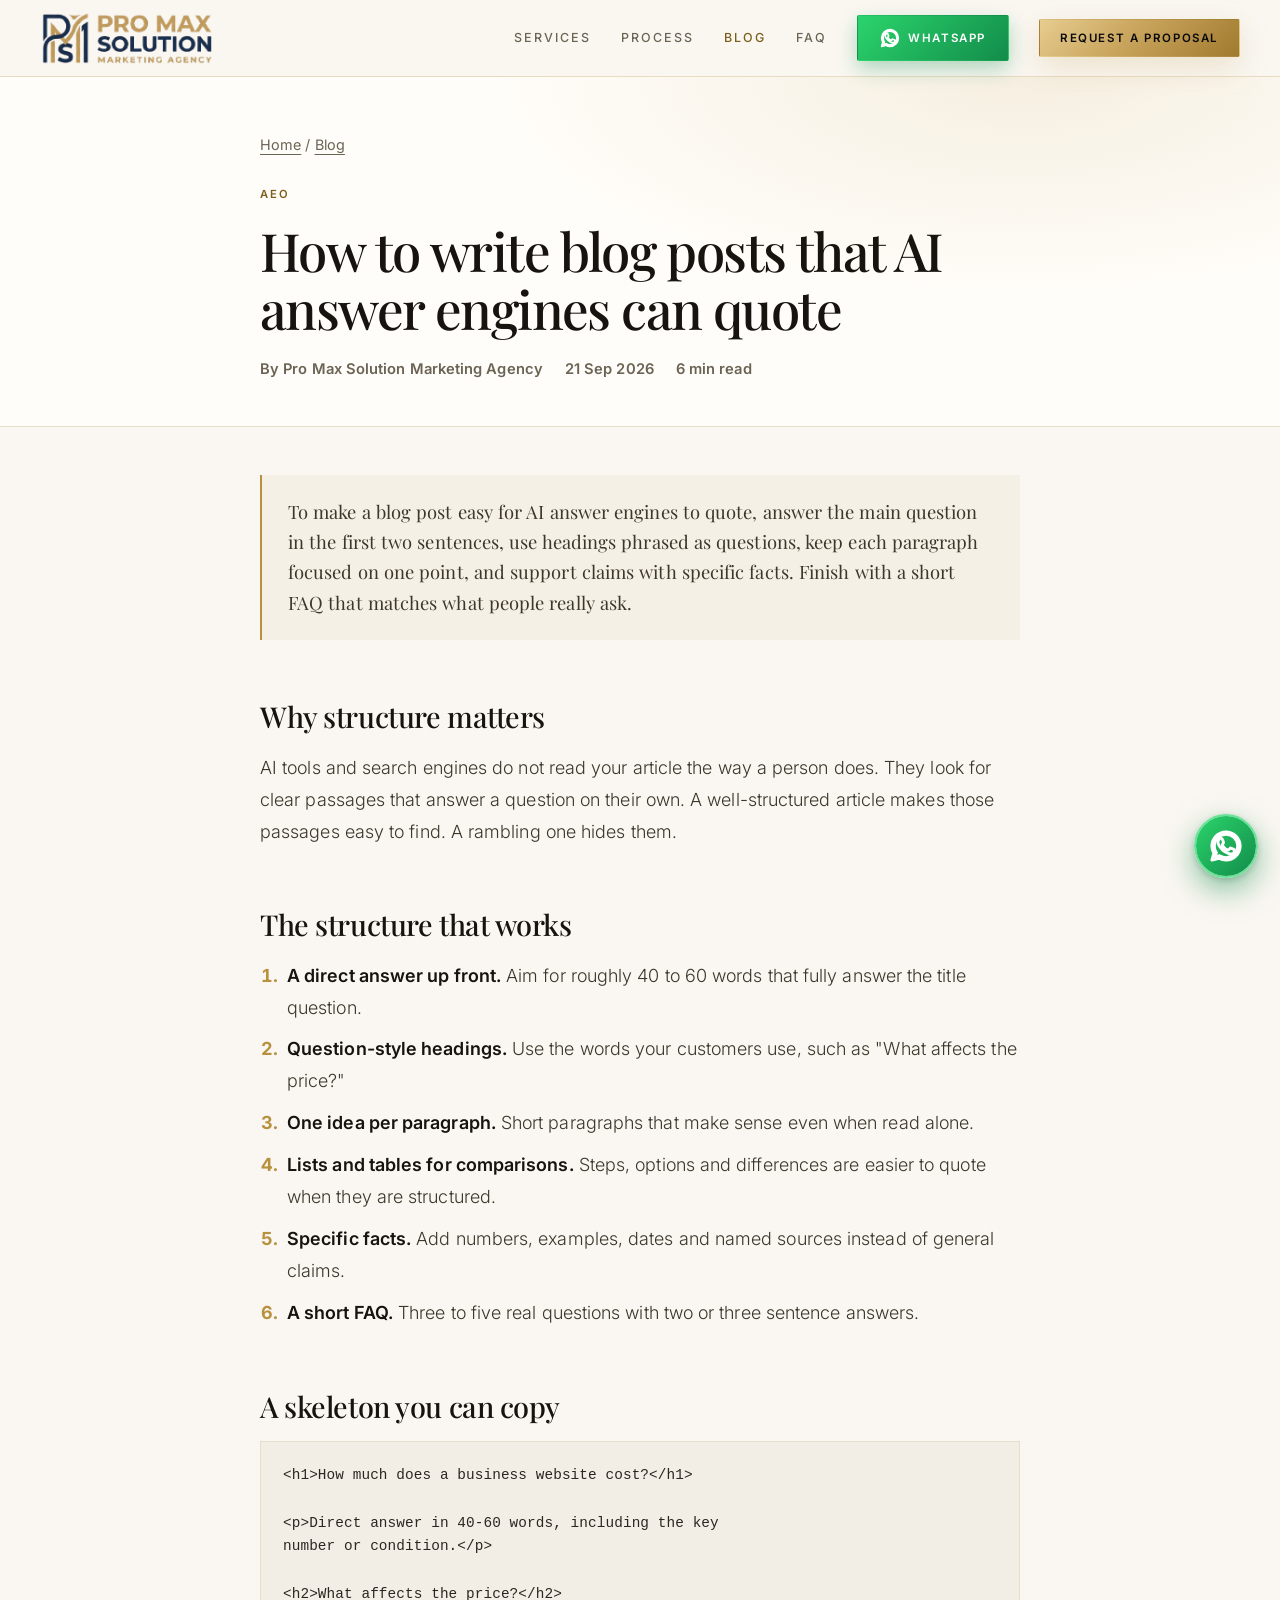
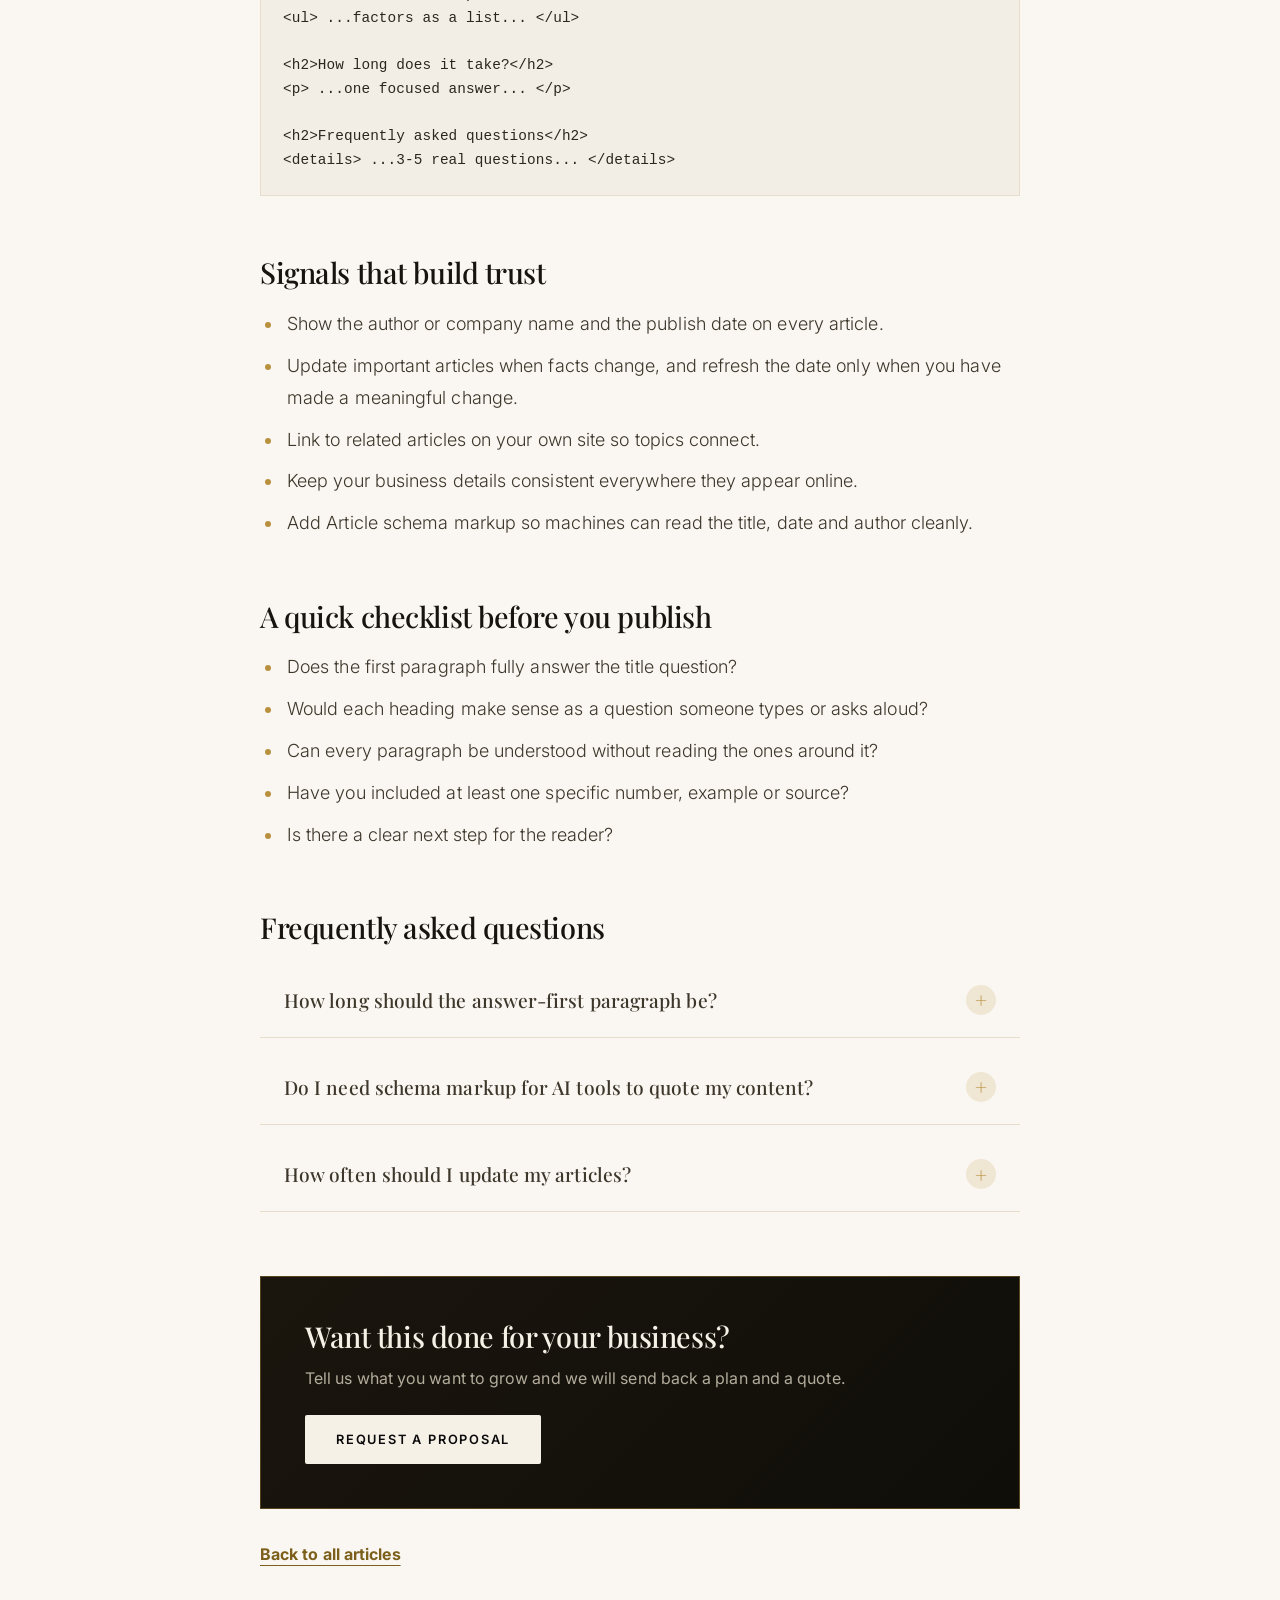
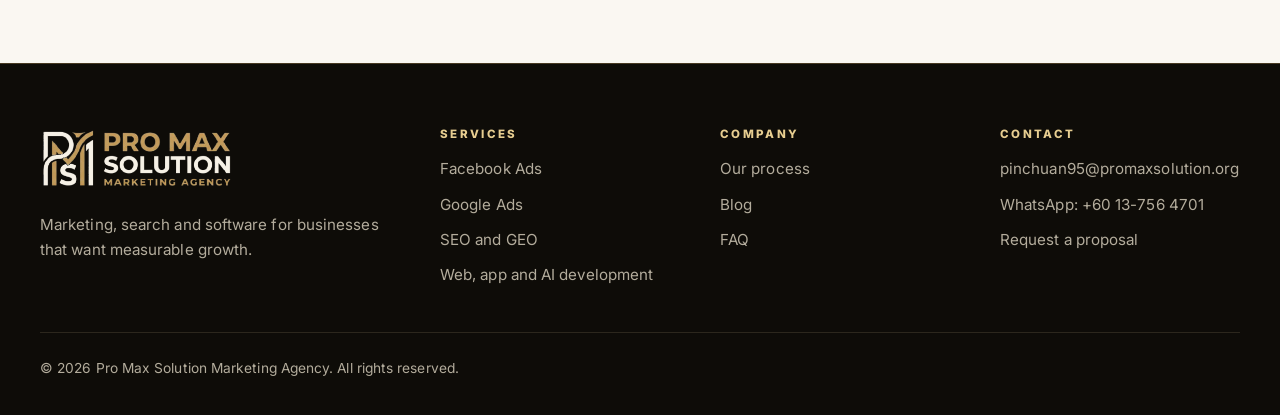
<file: promax-website/posts/write-blog-posts-ai-answer-engines-can-quote.html>
<!DOCTYPE html>
<html lang="en">
<head>
  <meta charset="utf-8">
  <meta name="viewport" content="width=device-width, initial-scale=1">
  <title>How to write blog posts that AI answer engines can quote | Pro Max Solution Marketing Agency</title>
  <meta name="description" content="A simple article structure for AEO and GEO: answer first, question headings, specific facts and a short FAQ that matches what people really ask.">
  <link rel="canonical" href="https://www.yourdomain.com/posts/write-blog-posts-ai-answer-engines-can-quote.html">

  <meta property="og:type" content="article">
  <meta property="og:site_name" content="Pro Max Solution Marketing Agency">
  <meta property="og:title" content="How to write blog posts that AI answer engines can quote | Pro Max Solution Marketing Agency">
  <meta property="og:description" content="A simple article structure for AEO and GEO: answer first, question headings, specific facts and a short FAQ that matches what people really ask.">
  <meta property="og:url" content="https://www.yourdomain.com/posts/write-blog-posts-ai-answer-engines-can-quote.html">
  <meta name="theme-color" content="#faf7f2">

  <link rel="icon" type="image/png" href="../assets/img/favicon.png">
  <link rel="preconnect" href="https://fonts.googleapis.com">
  <link rel="preconnect" href="https://fonts.gstatic.com" crossorigin>
  <link href="https://fonts.googleapis.com/css2?family=Inter:wght@300;400;500;600&family=Playfair+Display:ital,wght@0,500;0,600;1,500&display=swap" rel="stylesheet">
  <link rel="stylesheet" href="../assets/css/style.css">
  <script type="application/ld+json">
{
  "@context": "https://schema.org",
  "@graph": [
    {
      "@type": "Article",
      "headline": "How to write blog posts that AI answer engines can quote",
      "description": "A simple article structure for AEO and GEO: answer first, question headings, specific facts and a short FAQ that matches what people really ask.",
      "datePublished": "2026-09-21",
      "dateModified": "2026-09-21",
      "author": {
        "@type": "Organization",
        "name": "Pro Max Solution Marketing Agency"
      },
      "publisher": {
        "@type": "Organization",
        "name": "Pro Max Solution Marketing Agency",
        "url": "https://www.yourdomain.com/"
      },
      "mainEntityOfPage": "https://www.yourdomain.com/posts/write-blog-posts-ai-answer-engines-can-quote.html"
    },
    {
      "@type": "FAQPage",
      "mainEntity": [
        {
          "@type": "Question",
          "name": "How long should the answer-first paragraph be?",
          "acceptedAnswer": {
            "@type": "Answer",
            "text": "About 40 to 60 words is a good target. It is long enough to be complete and short enough to quote. You can explain further in the sections that follow."
          }
        },
        {
          "@type": "Question",
          "name": "Do I need schema markup for AI tools to quote my content?",
          "acceptedAnswer": {
            "@type": "Answer",
            "text": "No. Clear writing matters most. Schema markup such as Article and FAQ helps machines read your page more accurately, but it does not guarantee that you will be cited. Google now shows FAQ rich results for only a small set of sites, so treat FAQ markup as a way to make your content clearer rather than a ranking trick."
          }
        },
        {
          "@type": "Question",
          "name": "How often should I update my articles?",
          "acceptedAnswer": {
            "@type": "Answer",
            "text": "Review your most important articles at least twice a year. Update facts, prices and examples that have changed, and only change the published date when the update is meaningful."
          }
        }
      ]
    }
  ]
}
  </script>
</head>
<body>
  <a class="skip-link" href="#main">Skip to content</a>

  <header class="site-header">
    <div class="container site-header__inner">
      <a class="brand" href="../index.html" aria-label="Pro Max Solution Marketing Agency - home"><img src="../assets/img/logo.png" alt="Pro Max Solution Marketing Agency" width="373" height="116" decoding="async"></a>
      <button class="nav-toggle" type="button" aria-expanded="false" aria-controls="site-nav">Menu</button>
      <nav class="nav" id="site-nav" aria-label="Main">
        <a href="../index.html#services">Services</a>
        <a href="../index.html#process">Process</a>
        <a href="../blog.html" aria-current="page">Blog</a>
        <a href="../index.html#faq">FAQ</a>
        <a class="btn btn--whatsapp btn--sm" href="https://wa.me/60137564701?text=Hi%20Pro%20Max%20Solution,%20I%20would%20like%20to%20know%20more%20about%20your%20services." target="_blank" rel="noopener"><svg class="icon" viewBox="0 0 24 24" aria-hidden="true" fill="currentColor"><path d="M17.47 14.38c-.29-.15-1.7-.84-1.96-.93-.26-.1-.46-.15-.65.15-.2.29-.75.93-.92 1.12-.17.2-.34.22-.63.08-.29-.15-1.22-.45-2.32-1.43-.86-.76-1.44-1.71-1.6-2-.17-.29-.02-.45.13-.6.13-.13.29-.34.43-.51.15-.17.2-.29.29-.49.1-.2.05-.37-.02-.51-.08-.15-.65-1.58-.9-2.16-.24-.57-.48-.5-.65-.5-.17-.01-.36-.01-.56-.01s-.51.08-.78.37c-.26.29-1.01.99-1.01 2.42s1.04 2.81 1.18 3c.15.2 2.05 3.13 4.97 4.39.69.3 1.24.48 1.66.61.7.22 1.34.19 1.84.12.56-.08 1.7-.7 1.94-1.37.24-.68.24-1.26.17-1.38-.07-.12-.26-.19-.55-.34z"/><path d="M12.01 2C6.5 2 2 6.48 2 11.98c0 1.87.51 3.63 1.4 5.14L2 22l5.03-1.32a9.98 9.98 0 0 0 4.98 1.32h.01c5.5 0 10-4.48 10-9.98C22.02 6.48 17.52 2 12.01 2zm0 18.18h-.01a8.2 8.2 0 0 1-4.18-1.15l-.3-.18-3.11.82.83-3.02-.2-.31a8.17 8.17 0 0 1-1.26-4.36c0-4.53 3.7-8.22 8.24-8.22 2.2 0 4.27.86 5.83 2.42a8.16 8.16 0 0 1 2.41 5.8c0 4.53-3.71 8.2-8.25 8.2z"/></svg><span>WhatsApp</span></a>
        <a class="btn btn--primary btn--sm" href="../index.html#contact">Request a proposal</a>
      </nav>
    </div>
  </header>

  <main id="main">
    <header class="article-head">
      <div class="article__inner">
        <nav class="crumbs" aria-label="Breadcrumb"><a href="../index.html">Home</a> / <a href="../blog.html">Blog</a></nav>
        <span class="card__cat">AEO</span>
        <h1>How to write blog posts that AI answer engines can quote</h1>
        <div class="article__meta">
          <span>By Pro Max Solution Marketing Agency</span>
          <time datetime="2026-09-21">21 Sep 2026</time>
          <span>6 min read</span>
        </div>
      </div>
    </header>

    <article class="article">
      <div class="article__inner">
        <div class="prose">
          <p class="key-answer">To make a blog post easy for AI answer engines to quote, answer the main question in the first two sentences, use headings phrased as questions, keep each paragraph focused on one point, and support claims with specific facts. Finish with a short FAQ that matches what people really ask.</p>

          <h2>Why structure matters</h2>
          <p>AI tools and search engines do not read your article the way a person does. They look for clear passages that answer a question on their own. A well-structured article makes those passages easy to find. A rambling one hides them.</p>

          <h2>The structure that works</h2>
          <ol>
            <li><strong>A direct answer up front.</strong> Aim for roughly 40 to 60 words that fully answer the title question.</li>
            <li><strong>Question-style headings.</strong> Use the words your customers use, such as "What affects the price?"</li>
            <li><strong>One idea per paragraph.</strong> Short paragraphs that make sense even when read alone.</li>
            <li><strong>Lists and tables for comparisons.</strong> Steps, options and differences are easier to quote when they are structured.</li>
            <li><strong>Specific facts.</strong> Add numbers, examples, dates and named sources instead of general claims.</li>
            <li><strong>A short FAQ.</strong> Three to five real questions with two or three sentence answers.</li>
          </ol>

          <h2>A skeleton you can copy</h2>
<pre>&lt;h1&gt;How much does a business website cost?&lt;/h1&gt;

&lt;p&gt;Direct answer in 40-60 words, including the key
number or condition.&lt;/p&gt;

&lt;h2&gt;What affects the price?&lt;/h2&gt;
&lt;ul&gt; ...factors as a list... &lt;/ul&gt;

&lt;h2&gt;How long does it take?&lt;/h2&gt;
&lt;p&gt; ...one focused answer... &lt;/p&gt;

&lt;h2&gt;Frequently asked questions&lt;/h2&gt;
&lt;details&gt; ...3-5 real questions... &lt;/details&gt;</pre>

          <h2>Signals that build trust</h2>
          <ul>
            <li>Show the author or company name and the publish date on every article.</li>
            <li>Update important articles when facts change, and refresh the date only when you have made a meaningful change.</li>
            <li>Link to related articles on your own site so topics connect.</li>
            <li>Keep your business details consistent everywhere they appear online.</li>
            <li>Add Article schema markup so machines can read the title, date and author cleanly.</li>
          </ul>

          <h2>A quick checklist before you publish</h2>
          <ul>
            <li>Does the first paragraph fully answer the title question?</li>
            <li>Would each heading make sense as a question someone types or asks aloud?</li>
            <li>Can every paragraph be understood without reading the ones around it?</li>
            <li>Have you included at least one specific number, example or source?</li>
            <li>Is there a clear next step for the reader?</li>
          </ul>

          <h2>Frequently asked questions</h2>
          <div class="faq">
            <details>
              <summary>How long should the answer-first paragraph be?</summary>
              <p>About 40 to 60 words is a good target. It is long enough to be complete and short enough to quote. You can explain further in the sections that follow.</p>
            </details>
            <details>
              <summary>Do I need schema markup for AI tools to quote my content?</summary>
              <p>No. Clear writing matters most. Schema markup such as Article and FAQ helps machines read your page more accurately, but it does not guarantee that you will be cited. Google now shows FAQ rich results for only a small set of sites, so treat FAQ markup as a way to make your content clearer rather than a ranking trick.</p>
            </details>
            <details>
              <summary>How often should I update my articles?</summary>
              <p>Review your most important articles at least twice a year. Update facts, prices and examples that have changed, and only change the published date when the update is meaningful.</p>
            </details>
          </div>
        </div>

        <aside class="article-cta" aria-labelledby="cta-title">
          <h2 id="cta-title">Want this done for your business?</h2>
          <p>Tell us what you want to grow and we will send back a plan and a quote.</p>
          <a class="btn btn--white" href="../index.html#contact">Request a proposal</a>
        </aside>

        <a class="article-back" href="../blog.html">Back to all articles</a>
      </div>
    </article>
  </main>

  <footer class="site-footer">
    <div class="container">
      <div class="footer-grid">
        <div>
          <a class="brand brand--footer" href="../index.html" aria-label="Pro Max Solution Marketing Agency - home"><img src="../assets/img/logo-light.png" alt="Pro Max Solution Marketing Agency" width="373" height="116" decoding="async"></a>
          <p class="footer-about">Marketing, search and software for businesses that want measurable growth.</p>
        </div>
        <div>
          <h2>Services</h2>
          <ul>
            <li><a href="../index.html#services">Facebook Ads</a></li>
            <li><a href="../index.html#services">Google Ads</a></li>
            <li><a href="../index.html#services">SEO and GEO</a></li>
            <li><a href="../index.html#services">Web, app and AI development</a></li>
          </ul>
        </div>
        <div>
          <h2>Company</h2>
          <ul>
            <li><a href="../index.html#process">Our process</a></li>
            <li><a href="../blog.html">Blog</a></li>
            <li><a href="../index.html#faq">FAQ</a></li>
          </ul>
        </div>
        <div>
          <h2>Contact</h2>
          <ul>
            <li><a href="mailto:pinchuan95@promaxsolution.org">pinchuan95@promaxsolution.org</a></li>
            <li><a href="https://wa.me/60137564701?text=Hi%20Pro%20Max%20Solution,%20I%20would%20like%20to%20know%20more%20about%20your%20services." target="_blank" rel="noopener">WhatsApp: +60 13-756 4701</a></li>
            <li><a href="../index.html#contact">Request a proposal</a></li>
          </ul>
        </div>
      </div>
      <p class="footer-legal">&copy; <span id="year">2026</span> Pro Max Solution Marketing Agency. All rights reserved.</p>
    </div>
  </footer>

  <a class="wa-float" href="https://wa.me/60137564701?text=Hi%20Pro%20Max%20Solution,%20I%20would%20like%20to%20know%20more%20about%20your%20services." target="_blank" rel="noopener" aria-label="Chat with us on WhatsApp"><svg class="icon" viewBox="0 0 24 24" aria-hidden="true" fill="currentColor"><path d="M17.47 14.38c-.29-.15-1.7-.84-1.96-.93-.26-.1-.46-.15-.65.15-.2.29-.75.93-.92 1.12-.17.2-.34.22-.63.08-.29-.15-1.22-.45-2.32-1.43-.86-.76-1.44-1.71-1.6-2-.17-.29-.02-.45.13-.6.13-.13.29-.34.43-.51.15-.17.2-.29.29-.49.1-.2.05-.37-.02-.51-.08-.15-.65-1.58-.9-2.16-.24-.57-.48-.5-.65-.5-.17-.01-.36-.01-.56-.01s-.51.08-.78.37c-.26.29-1.01.99-1.01 2.42s1.04 2.81 1.18 3c.15.2 2.05 3.13 4.97 4.39.69.3 1.24.48 1.66.61.7.22 1.34.19 1.84.12.56-.08 1.7-.7 1.94-1.37.24-.68.24-1.26.17-1.38-.07-.12-.26-.19-.55-.34z"/><path d="M12.01 2C6.5 2 2 6.48 2 11.98c0 1.87.51 3.63 1.4 5.14L2 22l5.03-1.32a9.98 9.98 0 0 0 4.98 1.32h.01c5.5 0 10-4.48 10-9.98C22.02 6.48 17.52 2 12.01 2zm0 18.18h-.01a8.2 8.2 0 0 1-4.18-1.15l-.3-.18-3.11.82.83-3.02-.2-.31a8.17 8.17 0 0 1-1.26-4.36c0-4.53 3.7-8.22 8.24-8.22 2.2 0 4.27.86 5.83 2.42a8.16 8.16 0 0 1 2.41 5.8c0 4.53-3.71 8.2-8.25 8.2z"/></svg></a>

  <script src="../assets/js/main.js"></script>
</body>
</html>
</file>
<file: promax-website/assets/css/style.css>
/* ==========================================================================
   Pro Max Solution Marketing Agency - modern marketing / IT services theme
   Bright white and soft-blue surfaces, electric blue + violet accents.
   Change the colours in :root and the whole site updates.
   ========================================================================== */

:root {
  --ink: #17140f;
  --slate: #6b6455;
  --primary: #b8913f;
  --primary-700: #7d5f1c;
  --violet: #8a6d2f;

  --bg: #faf7f2;
  --soft: #f3eee5;
  --tint: #efe6d3;
  --border: #e6ddcb;
  --success: #b8913f;
  --danger: #b3261e;

  --grad: linear-gradient(135deg, #e6cd90 0%, #c9a45c 45%, #a07a2e 100%);
  --shadow-sm: 0 1px 2px rgba(60,45,15,.06), 0 6px 18px rgba(60,45,15,.06);
  --shadow: 0 2px 4px rgba(60,45,15,.05), 0 24px 60px rgba(60,45,15,.14);

  --font: "Inter", system-ui, -apple-system, "Segoe UI", Roboto, Arial, sans-serif;
  --serif: "Playfair Display", "Cormorant Garamond", Georgia, "Times New Roman", serif;
  --maxw: 1200px;
  --header-h: 76px;
}

*, *::before, *::after { box-sizing: border-box; }
[hidden] { display: none !important; }

html { scroll-behavior: smooth; -webkit-text-size-adjust: 100%; }
@media (prefers-reduced-motion: reduce) { html { scroll-behavior: auto; } }

body {
  margin: 0;
  background: var(--bg);
  color: var(--ink);
  font-family: var(--font);
  font-size: 1.0625rem;
  line-height: 1.65;
  -webkit-font-smoothing: antialiased;
}

img, svg { display: block; max-width: 100%; }
a { color: inherit; }
p { margin: 0; }

h1, h2, h3, h4 {
  margin: 0;
  font-weight: 800;
  line-height: 1.12;
  letter-spacing: -0.025em;
}

:focus-visible { outline: 3px solid rgba(47, 91, 255, 0.55); outline-offset: 3px; }

.container { width: min(100% - 48px, var(--maxw)); margin-inline: auto; }

.skip-link {
  position: absolute; left: -999px; top: 0; z-index: 100;
  padding: 10px 16px; background: var(--primary); color: #fff; font-weight: 700; border-radius: 8px;
}
.skip-link:focus { left: 16px; top: 16px; }

.icon { width: 24px; height: 24px; fill: none; stroke: currentColor; stroke-width: 2; stroke-linecap: round; stroke-linejoin: round; flex: none; }

/* ---------- Header ---------- */

.site-header {
  position: sticky; top: 0; z-index: 50;
  background: rgba(255, 255, 255, 0.92);
  backdrop-filter: blur(10px);
  border-bottom: 1px solid var(--border);
}
.site-header__inner { display: flex; align-items: center; justify-content: space-between; gap: 24px; height: var(--header-h); }

.brand { display: inline-flex; align-items: center; gap: 10px; text-decoration: none; font-weight: 800; font-size: 1.15rem; letter-spacing: -0.02em; }
.brand b { color: var(--primary); font-weight: 800; }
.brand__mark { width: 34px; height: 34px; border-radius: 10px; background: var(--grad); display: grid; place-items: center; flex: none; }

.nav { display: flex; align-items: center; gap: 30px; }
.nav a:not(.btn) { text-decoration: none; font-size: 0.95rem; font-weight: 600; color: var(--slate); transition: color 0.2s; }
.nav a:not(.btn):hover, .nav a[aria-current="page"] { color: var(--primary); }

.nav-toggle {
  display: none; padding: 9px 16px; background: #fff; border: 1px solid var(--border);
  border-radius: 10px; color: var(--ink); font: 700 0.9rem var(--font); cursor: pointer;
}

@media (max-width: 900px) {
  .nav-toggle { display: inline-flex; }
  .nav {
    display: none; position: absolute; top: var(--header-h); left: 0; right: 0;
    flex-direction: column; align-items: flex-start; gap: 20px;
    padding: 24px; background: #fff; border-bottom: 1px solid var(--border); box-shadow: var(--shadow);
  }
  .nav.is-open { display: flex; }
}

/* ---------- Buttons ---------- */

.btn {
  display: inline-flex; align-items: center; justify-content: center; gap: 8px;
  padding: 14px 24px; border: 1px solid transparent; border-radius: 12px;
  font: 700 0.98rem var(--font); text-decoration: none; cursor: pointer;
  transition: background 0.2s, border-color 0.2s, color 0.2s, box-shadow 0.2s;
}
.btn--primary { background: var(--primary); color: #fff; box-shadow: 0 8px 20px rgba(47, 91, 255, 0.28); }
.btn--primary:hover { background: var(--primary-700); }
.btn--secondary { background: #fff; border-color: var(--border); color: var(--ink); }
.btn--secondary:hover { border-color: var(--primary); color: var(--primary); }
.btn--white { background: #fff; color: var(--primary-700); }
.btn--white:hover { background: var(--soft); }
.btn--block { width: 100%; }
.btn--sm { padding: 10px 18px; font-size: 0.9rem; border-radius: 10px; }

.btn--whatsapp { background: #25d366; color: #fff; }
.btn--whatsapp:hover { background: #1fb857; }
.btn--whatsapp .icon { width: 18px; height: 18px; }

.wa-float {
  position: fixed;
  right: 22px;
  bottom: 22px;
  z-index: 60;
  display: grid;
  place-items: center;
  width: 58px;
  height: 58px;
  border-radius: 50%;
  background: #25d366;
  color: #fff;
  box-shadow: 0 10px 24px rgba(37, 211, 102, 0.45);
  transition: transform 0.2s, box-shadow 0.2s;
}
.wa-float:hover { transform: translateY(-2px); box-shadow: 0 14px 30px rgba(37, 211, 102, 0.5); }
.wa-float .icon { width: 30px; height: 30px; }

@media (max-width: 900px) {
  .nav .btn--whatsapp span { display: none; }
  .nav .btn--whatsapp { padding: 10px; }
}

.btn[disabled] { opacity: 0.65; cursor: wait; }
.btn .icon { width: 18px; height: 18px; }

/* ---------- Hero ---------- */

.hero {
  padding: 72px 0 80px;
  background:
    radial-gradient(55% 60% at 88% 8%, rgba(122, 77, 255, 0.14), transparent 70%),
    radial-gradient(50% 55% at 4% 30%, rgba(47, 91, 255, 0.12), transparent 70%),
    #fff;
}
.hero__grid { display: grid; grid-template-columns: minmax(0, 1.02fr) minmax(0, 0.98fr); gap: 56px; align-items: center; }

.badge {
  display: inline-flex; align-items: center; gap: 8px; padding: 6px 14px;
  background: var(--tint); color: var(--primary-700); border-radius: 999px; font-size: 0.88rem; font-weight: 700;
}
.badge::before { content: ""; width: 8px; height: 8px; border-radius: 50%; background: var(--primary); }

.hero h1 { margin-top: 22px; font-size: clamp(2.4rem, 5vw, 4rem); line-height: 1.06; letter-spacing: -0.035em; max-width: 18ch; }
.hero__lead { margin-top: 22px; max-width: 54ch; font-size: 1.15rem; color: var(--slate); }
.hero__actions { display: flex; flex-wrap: wrap; gap: 14px; margin-top: 34px; }

.checks { display: grid; gap: 10px; margin: 32px 0 0; padding: 0; list-style: none; font-weight: 600; font-size: 0.98rem; }
.checks li { display: flex; align-items: center; gap: 10px; }
.checks .icon { width: 20px; height: 20px; padding: 3px; border-radius: 50%; background: rgba(15, 157, 88, 0.14); color: var(--success); stroke-width: 3; }

/* Illustrative dashboard */
.hero__visual { position: relative; }
.mock { background: #fff; border: 1px solid var(--border); border-radius: 22px; box-shadow: var(--shadow); overflow: hidden; }
.mock__bar { display: flex; align-items: center; gap: 7px; padding: 14px 18px; background: var(--soft); border-bottom: 1px solid var(--border); }
.mock__bar i { width: 10px; height: 10px; border-radius: 50%; background: #cfd8ee; }
.mock__bar em { margin-left: 10px; font-style: normal; font-size: 0.82rem; font-weight: 700; color: var(--slate); }
.mock__body { padding: 20px; display: grid; gap: 16px; }
.mock__tiles { display: grid; grid-template-columns: repeat(3, 1fr); gap: 12px; }
.tile { padding: 12px 14px; border: 1px solid var(--border); border-radius: 14px; }
.tile__label { display: block; font-size: 0.78rem; font-weight: 700; color: var(--slate); }
.tile svg { width: 100%; height: 34px; margin-top: 6px; }
.mock__chart { width: 100%; height: auto; border: 1px solid var(--border); border-radius: 14px; }
.mock__bars { display: grid; gap: 10px; }
.mock__bar-row { display: grid; grid-template-columns: 78px 1fr; align-items: center; gap: 12px; font-size: 0.8rem; font-weight: 700; color: var(--slate); }
.mock__track { height: 9px; border-radius: 99px; background: var(--tint); overflow: hidden; }
.mock__track b { display: block; height: 100%; border-radius: 99px; background: var(--grad); }

.float-chip {
  position: absolute; display: flex; align-items: center; gap: 10px; padding: 10px 14px;
  background: #fff; border: 1px solid var(--border); border-radius: 14px; box-shadow: var(--shadow);
  font-size: 0.82rem; line-height: 1.3;
}
.float-chip strong { display: block; font-size: 0.86rem; }
.float-chip span { color: var(--slate); }
.float-chip .icon { width: 30px; height: 30px; padding: 6px; border-radius: 10px; background: var(--tint); color: var(--primary); }
.float-chip--a { top: -18px; right: -14px; }
.hero__caption { margin-top: 18px; font-size: 0.82rem; color: var(--slate); text-align: center; }

@media (max-width: 980px) {
  .hero { padding: 48px 0 56px; }
  .hero__grid { grid-template-columns: 1fr; gap: 48px; }
  .float-chip--a { right: 8px; }
}
@media (max-width: 520px) {
  .float-chip { display: none; }
  .mock__tiles { grid-template-columns: 1fr 1fr 1fr; gap: 8px; }
}

/* Channel strip */
.strip { margin-top: 64px; padding-top: 36px; border-top: 1px solid var(--border); text-align: center; }
.strip p { font-size: 0.92rem; font-weight: 700; color: var(--slate); }
.strip ul { display: flex; flex-wrap: wrap; justify-content: center; gap: 12px; margin: 18px 0 0; padding: 0; list-style: none; }
.strip li { padding: 8px 18px; background: #fff; border: 1px solid var(--border); border-radius: 999px; font-weight: 700; font-size: 0.92rem; }

/* ---------- Sections ---------- */

.section { padding: clamp(64px, 9vw, 104px) 0; scroll-margin-top: var(--header-h); }
.section--soft { background: var(--soft); }

.section__head { max-width: 720px; margin: 0 auto 56px; text-align: center; }
.section__head h2 { font-size: clamp(1.9rem, 3.6vw, 2.9rem); }
.section__head p { margin-top: 16px; color: var(--slate); font-size: 1.1rem; }

.section__head--row {
  display: flex; flex-wrap: wrap; align-items: flex-end; justify-content: space-between; gap: 20px;
  max-width: none; margin-inline: 0; text-align: left;
}
.section__head--row > div { max-width: 640px; }

.text-link { display: inline-flex; align-items: center; gap: 6px; font-weight: 700; color: var(--primary); text-decoration: none; }
.text-link:hover { color: var(--primary-700); text-decoration: underline; text-underline-offset: 5px; }
.text-link .icon { width: 18px; height: 18px; }

/* ---------- Services ---------- */

.svc-grid { display: grid; grid-template-columns: repeat(3, minmax(0, 1fr)); gap: 24px; }

.svc {
  display: flex; flex-direction: column; padding: 32px;
  background: #fff; border: 1px solid var(--border); border-radius: 20px;
  transition: border-color 0.2s, box-shadow 0.2s;
}
.svc:hover { border-color: rgba(47, 91, 255, 0.45); box-shadow: var(--shadow); }

.icon-tile { display: grid; place-items: center; width: 54px; height: 54px; border-radius: 15px; background: var(--tint); color: var(--primary); }
.icon-tile .icon { width: 26px; height: 26px; }

.svc h3 { margin-top: 22px; font-size: 1.3rem; letter-spacing: -0.02em; }
.svc > p { margin-top: 10px; color: var(--slate); font-size: 0.98rem; }
.svc ul { display: grid; gap: 9px; margin: 20px 0 24px; padding: 0; list-style: none; font-size: 0.93rem; font-weight: 600; }
.svc li { display: flex; gap: 10px; align-items: flex-start; }
.svc li .icon { width: 18px; height: 18px; margin-top: 3px; color: var(--success); stroke-width: 3; }
.svc .text-link { margin-top: auto; }

@media (max-width: 980px) { .svc-grid { grid-template-columns: repeat(2, minmax(0, 1fr)); } }
@media (max-width: 640px) { .svc-grid { grid-template-columns: 1fr; } .svc { padding: 26px; } }

/* ---------- Why us ---------- */

.why { display: grid; grid-template-columns: minmax(0, 0.9fr) minmax(0, 1.1fr); gap: 64px; align-items: center; }
.why h2 { font-size: clamp(1.9rem, 3.6vw, 2.9rem); }
.why__intro p { margin: 18px 0 30px; color: var(--slate); font-size: 1.1rem; max-width: 48ch; }
.why__grid { display: grid; grid-template-columns: repeat(2, minmax(0, 1fr)); gap: 20px; }
.why__item { padding: 26px; background: var(--soft); border: 1px solid var(--border); border-radius: 20px; }
.why__item h3 { margin-top: 18px; font-size: 1.1rem; letter-spacing: -0.015em; }
.why__item p { margin-top: 8px; color: var(--slate); font-size: 0.95rem; }
.why__item .icon-tile { background: #fff; box-shadow: var(--shadow-sm); }

@media (max-width: 980px) { .why { grid-template-columns: 1fr; gap: 40px; } }
@media (max-width: 560px) { .why__grid { grid-template-columns: 1fr; } }

/* ---------- Process ---------- */

.process { display: grid; grid-template-columns: repeat(4, minmax(0, 1fr)); gap: 24px; margin: 0; padding: 0; list-style: none; }
.step { position: relative; padding: 30px 26px; background: #fff; border: 1px solid var(--border); border-radius: 20px; }
.step__num {
  display: grid; place-items: center; width: 42px; height: 42px; margin-bottom: 20px;
  border-radius: 50%; background: var(--grad); color: #fff; font-weight: 800;
}
.step h3 { font-size: 1.2rem; letter-spacing: -0.015em; }
.step p { margin-top: 10px; color: var(--slate); font-size: 0.96rem; }

@media (max-width: 980px) { .process { grid-template-columns: repeat(2, minmax(0, 1fr)); } }
@media (max-width: 560px) { .process { grid-template-columns: 1fr; } }

/* ---------- Blog cards ---------- */

.post-grid { display: grid; grid-template-columns: repeat(3, minmax(0, 1fr)); gap: 24px; }

.card { background: #fff; border: 1px solid var(--border); border-radius: 20px; transition: border-color 0.2s, box-shadow 0.2s; }
.card:hover { border-color: rgba(47, 91, 255, 0.45); box-shadow: var(--shadow); }

.card__link { display: flex; flex-direction: column; gap: 14px; height: 100%; padding: 30px; text-decoration: none; }
.card__cat {
  align-self: flex-start; padding: 4px 12px; border-radius: 999px;
  background: var(--tint); color: var(--primary-700); font-size: 0.8rem; font-weight: 700;
}
.card__title { font-size: 1.3rem; line-height: 1.25; letter-spacing: -0.02em; }
.card__excerpt { color: var(--slate); font-size: 0.96rem; }
.card__meta { display: flex; flex-wrap: wrap; align-items: center; gap: 4px 16px; margin-top: auto; padding-top: 14px; font-size: 0.85rem; color: var(--slate); }
.card__more { margin-left: auto; display: inline-flex; align-items: center; gap: 6px; font-weight: 700; color: var(--primary); }
.card__more svg { width: 16px; height: 16px; fill: none; stroke: currentColor; stroke-width: 2.4; stroke-linecap: round; stroke-linejoin: round; }

@media (max-width: 980px) { .post-grid { grid-template-columns: repeat(2, minmax(0, 1fr)); } }
@media (max-width: 640px) { .post-grid { grid-template-columns: 1fr; } .card__link { padding: 24px; } }

.empty-note { color: var(--slate); padding: 32px 0; }

/* ---------- Blog page ---------- */

.page-hero {
  padding: 72px 0 56px;
  background:
    radial-gradient(50% 80% at 90% 0%, rgba(122, 77, 255, 0.13), transparent 70%),
    radial-gradient(45% 70% at 0% 40%, rgba(47, 91, 255, 0.11), transparent 70%),
    #fff;
  border-bottom: 1px solid var(--border);
}
.page-hero h1 { max-width: 20ch; font-size: clamp(2.2rem, 4.6vw, 3.6rem); letter-spacing: -0.03em; }
.page-hero p { max-width: 56ch; margin-top: 18px; color: var(--slate); font-size: 1.12rem; }

.blog-body { padding: 48px 0 clamp(64px, 9vw, 104px); }
.filters { display: flex; flex-wrap: wrap; gap: 10px; margin-bottom: 32px; }
.chip {
  padding: 9px 18px; background: #fff; border: 1px solid var(--border); border-radius: 999px;
  color: var(--ink); font: 700 0.9rem var(--font); cursor: pointer; transition: background 0.2s, border-color 0.2s, color 0.2s;
}
.chip:hover { border-color: var(--primary); color: var(--primary); }
.chip[aria-pressed="true"] { background: var(--primary); border-color: var(--primary); color: #fff; }
.more-wrap { display: flex; justify-content: center; margin-top: 44px; }

/* ---------- FAQ ---------- */

.faq-list { max-width: 820px; margin: 0 auto; display: grid; gap: 14px; }

.faq details, .faq-list details {
  background: #fff; border: 1px solid var(--border); border-radius: 16px; padding: 0 24px;
  transition: border-color 0.2s, box-shadow 0.2s;
}
.faq details[open], .faq-list details[open] { border-color: rgba(47, 91, 255, 0.45); box-shadow: var(--shadow-sm); }
.faq summary, .faq-list summary {
  display: flex; align-items: center; justify-content: space-between; gap: 16px;
  padding: 20px 0; cursor: pointer; font-weight: 700; font-size: 1.05rem; list-style: none;
}
.faq summary::-webkit-details-marker, .faq-list summary::-webkit-details-marker { display: none; }
.faq summary::after, .faq-list summary::after {
  content: "+"; flex: none; display: grid; place-items: center; width: 30px; height: 30px;
  border-radius: 50%; background: var(--tint); color: var(--primary); font-size: 1.3rem; line-height: 1;
}
.faq details[open] summary::after, .faq-list details[open] summary::after { content: "\2212"; }
.faq details p, .faq-list details p { margin: 0; padding: 0 0 22px; color: var(--slate); }

/* ---------- Contact / lead form ---------- */

.section--cta { background: var(--grad); color: #fff; }
.section--cta :focus-visible { outline-color: #fff; }

.contact { display: grid; grid-template-columns: minmax(0, 1fr) minmax(0, 0.95fr); gap: 64px; align-items: center; }
.contact h2 { font-size: clamp(2rem, 4vw, 3.1rem); }
.contact__intro > p { margin-top: 18px; max-width: 46ch; font-size: 1.1rem; color: rgba(255, 255, 255, 0.9); }

.next { display: grid; gap: 18px; margin: 34px 0 0; padding: 0; list-style: none; }
.next li { display: flex; gap: 16px; align-items: flex-start; }
.next__num {
  display: grid; place-items: center; flex: none; width: 34px; height: 34px;
  border-radius: 50%; background: rgba(255, 255, 255, 0.2); font-weight: 800; font-size: 0.95rem;
}
.next strong { display: block; font-size: 1.02rem; }
.next span { color: rgba(255, 255, 255, 0.86); font-size: 0.95rem; }
.contact__direct { margin-top: 32px; font-size: 0.98rem; color: rgba(255, 255, 255, 0.9); }
.contact__direct a { font-weight: 700; color: #fff; text-underline-offset: 4px; }

.form-card { padding: clamp(26px, 4vw, 40px); background: #fff; color: var(--ink); border-radius: 24px; box-shadow: 0 30px 60px rgba(11, 21, 51, 0.25); }
.form-card :focus-visible { outline-color: rgba(47, 91, 255, 0.55); }
.form-card h3 { font-size: 1.5rem; letter-spacing: -0.02em; }
.form-card__sub { margin: 6px 0 24px; color: var(--slate); font-size: 0.98rem; }

.form-row { display: grid; grid-template-columns: 1fr 1fr; gap: 16px; }
.field { display: grid; gap: 7px; margin-bottom: 18px; }
.field label { font-size: 0.9rem; font-weight: 700; }
.field input, .field select {
  width: 100%; padding: 13px 14px; border: 1px solid #cfd8ee; border-radius: 12px;
  background: #fff; color: var(--ink); font: inherit; font-size: 1rem;
  transition: border-color 0.2s, box-shadow 0.2s;
}
.field input::placeholder { color: #8b95b0; }
.field select {
  appearance: none; padding-right: 40px;
  background-image: url("data:image/svg+xml,%3Csvg xmlns='http://www.w3.org/2000/svg' width='14' height='9' viewBox='0 0 14 9'%3E%3Cpath d='M1 1.5l6 6 6-6' fill='none' stroke='%232f5bff' stroke-width='2' stroke-linecap='round' stroke-linejoin='round'/%3E%3C/svg%3E");
  background-repeat: no-repeat; background-position: right 16px center;
}
.field input:focus, .field select:focus { outline: none; border-color: var(--primary); box-shadow: 0 0 0 4px rgba(47, 91, 255, 0.16); }
.field input:user-invalid { border-color: var(--danger); }

.hp { position: absolute; left: -9999px; width: 1px; height: 1px; overflow: hidden; }
.form-note { margin-top: 14px; font-size: 0.82rem; color: var(--slate); text-align: left; }
.form-status { min-height: 1.5em; margin-top: 14px; font-weight: 700; font-size: 0.95rem; text-align: center; }
.form-status.is-ok { color: var(--success); }
.form-status.is-error { color: var(--danger); }

@media (max-width: 980px) { .contact { grid-template-columns: 1fr; gap: 44px; } }
@media (max-width: 520px) { .form-row { grid-template-columns: 1fr; gap: 0; } }

/* ---------- Footer ---------- */

.site-footer { padding: 64px 0 36px; background: var(--soft); border-top: 1px solid var(--border); }
.footer-grid { display: grid; grid-template-columns: minmax(0, 1.5fr) repeat(3, minmax(0, 1fr)); gap: 40px; }
.footer-about { max-width: 34ch; margin-top: 16px; color: var(--slate); font-size: 0.95rem; }
.footer-grid h2 { margin-bottom: 14px; font-size: 0.95rem; font-weight: 800; letter-spacing: 0; }
.footer-grid ul { display: grid; gap: 9px; margin: 0; padding: 0; list-style: none; }
.footer-grid ul a { color: var(--slate); text-decoration: none; font-size: 0.95rem; }
.footer-grid ul a:hover { color: var(--primary); text-decoration: underline; text-underline-offset: 4px; }
.footer-legal { margin-top: 44px; padding-top: 24px; border-top: 1px solid var(--border); color: var(--slate); font-size: 0.86rem; }

@media (max-width: 900px) { .footer-grid { grid-template-columns: repeat(2, minmax(0, 1fr)); } }
@media (max-width: 520px) { .footer-grid { grid-template-columns: 1fr; } }

/* ---------- Article pages ---------- */

.article-head {
  padding: 56px 0 44px;
  background:
    radial-gradient(50% 90% at 92% 0%, rgba(122, 77, 255, 0.12), transparent 70%),
    radial-gradient(45% 80% at 0% 30%, rgba(47, 91, 255, 0.1), transparent 70%),
    #fff;
  border-bottom: 1px solid var(--border);
}
.article__inner { width: min(100% - 48px, 760px); margin-inline: auto; }

.crumbs { margin-bottom: 22px; font-size: 0.9rem; color: var(--slate); }
.crumbs a { text-underline-offset: 4px; }
.crumbs a:hover { color: var(--primary); }

.article-head .card__cat { display: inline-block; }
.article-head h1 { margin: 16px 0 20px; font-size: clamp(2.1rem, 4.6vw, 3.3rem); line-height: 1.1; letter-spacing: -0.03em; }
.article__meta { display: flex; flex-wrap: wrap; gap: 4px 22px; font-size: 0.92rem; color: var(--slate); font-weight: 600; }

.article { padding: 48px 0 96px; }

.prose { font-size: 1.125rem; line-height: 1.78; }
.prose p { margin: 0 0 1.3em; }
.prose h2 { margin: 2.1em 0 0.6em; font-size: 1.8rem; line-height: 1.18; }
.prose h3 { margin: 1.8em 0 0.5em; font-size: 1.35rem; }
.prose ul, .prose ol { margin: 0 0 1.4em; padding-left: 1.3em; }
.prose li { margin-bottom: 0.55em; padding-left: 0.2em; }
.prose li::marker { color: var(--primary); font-weight: 700; }
.prose a { color: var(--primary-700); text-underline-offset: 4px; }
.prose strong { font-weight: 700; }

.prose .key-answer {
  margin: 0 0 2em; padding: 22px 26px; background: var(--tint);
  border-left: 4px solid var(--primary); border-radius: 0 16px 16px 0;
  font-size: 1.15rem; line-height: 1.65; font-weight: 500;
}

.table-wrap { overflow-x: auto; margin: 0 0 1.6em; border: 1px solid var(--border); border-radius: 16px; }
.prose table { width: 100%; min-width: 520px; border-collapse: collapse; font-size: 0.98rem; line-height: 1.5; }
.prose th, .prose td { padding: 13px 18px; text-align: left; vertical-align: top; border-bottom: 1px solid var(--border); }
.prose th { font-weight: 700; }
.prose thead th { background: var(--soft); }
.prose tbody tr:last-child th, .prose tbody tr:last-child td { border-bottom: 0; }

.prose pre {
  margin: 0 0 1.6em; padding: 22px; overflow-x: auto; background: var(--soft);
  border: 1px solid var(--border); border-radius: 16px; color: var(--ink);
  font: 0.9rem/1.65 ui-monospace, SFMono-Regular, Menlo, Consolas, monospace;
}

.prose .faq { display: grid; gap: 12px; margin: 0 0 1.6em; }

.article-cta { margin-top: 64px; padding: clamp(28px, 4vw, 44px); background: var(--grad); color: #fff; border-radius: 24px; }
.article-cta :focus-visible { outline-color: #fff; }
.article-cta h2 { margin: 0 0 12px; font-size: 1.8rem; }
.article-cta p { margin: 0 0 24px; color: rgba(255, 255, 255, 0.9); }
.article-back { display: inline-block; margin-top: 32px; font-weight: 700; color: var(--primary); text-underline-offset: 5px; }


/* ==========================================================================
   LUXURY LAYER - dark obsidian surfaces, champagne-gold accents, serif display
   ========================================================================== */

body { background: var(--bg); color: var(--ink); font-size: 1rem; font-weight: 400; letter-spacing: .005em; }
::selection { background: var(--primary); color: #0a0a0c; }

h1, h2, h3, .brand { font-family: var(--serif); }
h1, h2 { font-weight: 500; letter-spacing: -0.015em; line-height: 1.1; }
h3 { font-weight: 600; letter-spacing: -0.005em; }
h1 em, h2 em { font-style: italic; color: var(--primary-700); }

:focus-visible { outline-color: rgba(184,145,63,.7); }
.skip-link { color: #0a0a0c; }

/* Header */
.site-header { background: rgba(250,247,242,.86); backdrop-filter: blur(16px); border-bottom: 1px solid rgba(184,145,63,.28); }
.brand { font-weight: 600; font-size: 1.3rem; letter-spacing: .01em; }
.brand b { color: var(--primary-700); font-weight: 600; font-style: italic; }
.brand__mark { background: transparent; border: 1px solid var(--primary); border-radius: 50%; }
.brand__mark svg { stroke: var(--primary-700); }
.nav a:not(.btn) { font-size: .78rem; font-weight: 500; letter-spacing: .16em; text-transform: uppercase; color: var(--slate); }
.nav a:not(.btn):hover, .nav a[aria-current="page"] { color: var(--primary-700); }
.nav-toggle { background: transparent; border-color: rgba(184,145,63,.4); color: var(--primary-700); }
@media (max-width: 900px) { .nav { background: #faf7f2; border-bottom: 1px solid var(--border); } }

/* Buttons */
.btn { border-radius: 2px; font-family: var(--font); font-weight: 600; font-size: .8rem; letter-spacing: .14em; text-transform: uppercase; padding: 16px 30px; }
.btn--sm { padding: 11px 20px; font-size: .72rem; border-radius: 2px; }
.btn--primary { background: var(--grad); color: #0a0a0c; box-shadow: 0 10px 30px rgba(184,145,63,.22); }
.btn--primary:hover { background: linear-gradient(135deg,#f2dfaa,#d9b56b 50%,#a58236); box-shadow: 0 14px 38px rgba(184,145,63,.35); }
.btn--secondary { background: transparent; border-color: rgba(184,145,63,.45); color: var(--primary-700); }
.btn--secondary:hover { background: rgba(184,145,63,.08); border-color: var(--primary-700); color: var(--primary-700); }
.btn--white { background: var(--ink); color: #0a0a0c; }
.btn--white:hover { background: #fff; }
.btn--whatsapp { background: transparent; border-color: rgba(37,211,102,.55); color: #128c4a; }
.btn--whatsapp:hover { background: rgba(37,211,102,.12); }
.wa-float { background: #fff; border: 1px solid rgba(37,211,102,.6); color: #128c4a; box-shadow: 0 10px 30px rgba(60,45,15,.2); }
.text-link { color: var(--primary-700); font-size: .78rem; letter-spacing: .14em; text-transform: uppercase; }
.text-link:hover { color: #fff; }

/* Hero */
.hero {
  padding: clamp(64px, 9vw, 120px) 0 88px;
  background:
    radial-gradient(60% 55% at 85% 0%, rgba(184,145,63,.28), transparent 70%),
    radial-gradient(45% 50% at 0% 40%, rgba(143,111,45,.12), transparent 70%),
    linear-gradient(180deg, #fffdf9 0%, var(--bg) 100%);
  position: relative; overflow: hidden;
}
.hero::before { content:""; position:absolute; inset:0; background-image: linear-gradient(rgba(184,145,63,.09) 1px, transparent 1px), linear-gradient(90deg, rgba(184,145,63,.09) 1px, transparent 1px); background-size: 72px 72px; mask-image: radial-gradient(70% 70% at 50% 30%, #000, transparent); -webkit-mask-image: radial-gradient(70% 70% at 50% 30%, #000, transparent); pointer-events:none; }
.hero .container { position: relative; }
.badge { background: transparent; border: 1px solid rgba(184,145,63,.4); color: var(--primary-700); border-radius: 0; font-size: .7rem; letter-spacing: .22em; text-transform: uppercase; font-weight: 600; padding: 8px 16px; }
.badge::before { border-radius: 0; transform: rotate(45deg); background: var(--primary); width: 6px; height: 6px; }
.hero h1 { font-size: clamp(2.6rem, 5.4vw, 4.6rem); line-height: 1.04; max-width: 16ch; letter-spacing: -0.02em; }
.hero__lead { color: var(--slate); font-size: 1.1rem; font-weight: 300; }
.checks { font-weight: 400; color: #3d372b; }
.checks .icon { background: transparent; border: 1px solid rgba(184,145,63,.5); color: var(--primary-700); }

.mock { background: linear-gradient(160deg, #ffffff, #f7f1e5); border: 1px solid rgba(184,145,63,.28); border-radius: 4px; box-shadow: var(--shadow), 0 0 80px rgba(184,145,63,.08); }
.mock__bar { background: rgba(184,145,63,.07); border-bottom: 1px solid var(--border); }
.mock__bar i { background: #d9ccb0; }
.mock__bar em { color: var(--slate); letter-spacing: .14em; text-transform: uppercase; font-size: .68rem; }
.tile { border: 1px solid var(--border); border-radius: 2px; background: #fff; }
.mock__chart { border: 1px solid var(--border); border-radius: 2px; }
.mock__track { background: #efe6d3; border-radius: 0; }
.mock__track b { border-radius: 0; }
.float-chip { background: #fff; border: 1px solid rgba(184,145,63,.4); border-radius: 2px; }
.float-chip .icon { background: rgba(184,145,63,.12); color: var(--primary-700); border-radius: 2px; }
.hero__caption { color: #9a927f; letter-spacing: .06em; }

.strip { border-top: 1px solid var(--border); }
.strip p { text-transform: uppercase; letter-spacing: .22em; font-size: .7rem; color: var(--slate); font-weight: 500; }
.strip li { background: transparent; border: 0; border-radius: 0; padding: 4px 18px; font-family: var(--serif); font-style: italic; font-weight: 500; font-size: 1.05rem; color: #4a4335; border-right: 1px solid var(--border); }
.strip li:last-child { border-right: 0; }

/* Sections */
.section { padding: clamp(72px, 10vw, 128px) 0; }
.section--soft { background: var(--soft); border-block: 1px solid var(--border); }
.section__head h2, .why h2 { font-size: clamp(2rem, 3.8vw, 3.2rem); }
.section__head h2::before, .why h2::before { content: ""; display: block; width: 44px; height: 1px; background: var(--primary); margin: 0 auto 26px; }
.why h2::before, .section__head--row h2::before { margin-left: 0; }
.section__head p, .why__intro p { color: var(--slate); font-weight: 300; }

/* Services */
.svc-grid { gap: 1px; background: var(--border); border: 1px solid var(--border); }
.svc { background: var(--bg); border: 0; border-radius: 0; transition: background .3s; position: relative; }
.svc::after { content:""; position:absolute; left:0; right:0; top:0; height:2px; background: var(--grad); transform: scaleX(0); transform-origin: left; transition: transform .4s; }
.svc:hover { background: #fff; border-color: transparent; box-shadow: none; }
.svc:hover::after { transform: scaleX(1); }
.icon-tile { background: transparent; border: 1px solid rgba(184,145,63,.4); border-radius: 50%; color: var(--primary-700); }
.svc h3 { font-size: 1.5rem; }
.svc > p { color: var(--slate); font-weight: 300; }
.svc ul { font-weight: 400; color: #3d372b; }
.svc li .icon { color: var(--primary); }

/* Why + process */
.why__item { background: transparent; border: 1px solid var(--border); border-radius: 0; transition: border-color .3s, background .3s; }
.why__item:hover { border-color: rgba(184,145,63,.5); background: rgba(184,145,63,.03); }
.why__item .icon-tile { background: transparent; box-shadow: none; }
.why__item h3, .step h3 { font-size: 1.25rem; }
.why__item p, .step p { color: var(--slate); font-weight: 300; }
.process { counter-reset: s; gap: 0; border-top: 1px solid var(--border); border-left: 1px solid var(--border); }
.step { background: transparent; border: 0; border-right: 1px solid var(--border); border-bottom: 1px solid var(--border); border-radius: 0; padding: 40px 28px; }
.step__num { font-family: var(--serif); font-style: italic; font-size: 3rem; line-height: 1; background: none !important; color: transparent !important; -webkit-text-stroke: 1px var(--primary); width: auto !important; height: auto !important; box-shadow: none !important; margin-bottom: 18px; display: block; }

/* Blog cards */
.card { background: #fff; border: 1px solid var(--border); border-radius: 0; }
.card:hover { border-color: rgba(184,145,63,.55); box-shadow: var(--shadow); transform: translateY(-3px); }
.card { transition: transform .3s, border-color .3s, box-shadow .3s; }
.card__cat { background: transparent !important; color: var(--primary-700) !important; border: 0 !important; padding: 0 !important; border-radius: 0 !important; font-size: .7rem !important; letter-spacing: .2em; text-transform: uppercase; font-weight: 600 !important; }
.card__title { font-family: var(--serif); font-weight: 600; font-size: 1.4rem; }
.card__excerpt, .card__meta { color: var(--slate); font-weight: 300; }
.card__more { color: var(--primary-700); }

/* Blog page + articles */
.page-hero, .article-head { background: radial-gradient(60% 90% at 80% 0%, rgba(184,145,63,.13), transparent 70%), #fffdf9 !important; border-bottom: 1px solid var(--border) !important; }
.page-hero p { color: var(--slate); font-weight: 300; }
.chip { background: transparent !important; border: 1px solid var(--border) !important; color: var(--slate) !important; border-radius: 0 !important; font-size: .72rem !important; letter-spacing: .14em; text-transform: uppercase; }
.chip:hover { border-color: var(--primary) !important; color: var(--primary-700) !important; }
.chip[aria-pressed="true"] { background: var(--grad) !important; border-color: transparent !important; color: #0a0a0c !important; }
.crumbs, .article__meta { color: var(--slate); }
.prose { font-weight: 300; color: #3d372b; }
.prose h2, .prose h3 { color: var(--ink); }
.prose li::marker { color: var(--primary); }
.prose a { color: var(--primary-700); }
.prose strong { color: var(--ink); font-weight: 600; }
.prose .key-answer { background: rgba(184,145,63,.07); border-left: 2px solid var(--primary); border-radius: 0; font-family: var(--serif); font-weight: 400; }
.table-wrap { border-radius: 0; }
.prose thead th { background: var(--soft); color: var(--primary-700); }
.prose pre { background: var(--soft); border-radius: 0; color: #2b2620; }
.article-cta { background: linear-gradient(135deg,#17130b,#0d0c09); border: 1px solid rgba(184,145,63,.4); border-radius: 0; color: var(--ink); }
.article-cta p { color: var(--slate); }
.article-back { color: var(--primary-700); }

/* FAQ */
.faq-list details, .faq details { background: transparent; border: 0; border-bottom: 1px solid var(--border); border-radius: 0; }
.faq-list details[open], .faq details[open] { border-color: rgba(184,145,63,.5); box-shadow: none; }
.faq-list summary, .faq summary { font-family: var(--serif); font-size: 1.2rem; font-weight: 500; }
.faq-list summary::after, .faq summary::after { color: var(--primary); }
.faq-list details p, .faq details p { color: var(--slate); font-weight: 300; }

/* Contact */
.section--cta { background: radial-gradient(60% 70% at 15% 20%, rgba(184,145,63,.28), transparent 70%), linear-gradient(180deg,#0d0b07,#08080a); color: var(--ink); border-top: 1px solid rgba(184,145,63,.25); }
.section--cta :focus-visible { outline-color: rgba(184,145,63,.7); }
.contact__intro > p, .contact__direct { color: var(--slate); font-weight: 300; }
.contact__direct a { color: var(--primary-700); }
.next strong { color: var(--ink); }
.next span { color: var(--slate); }
.next__num { background: transparent !important; border: 1px solid var(--primary) !important; color: var(--primary-700) !important; font-family: var(--serif); border-radius: 50% !important; }
.form-card { background: #fff; color: var(--ink); border: 1px solid rgba(184,145,63,.3); border-radius: 4px; box-shadow: var(--shadow); }
.form-card__sub, .form-note { color: var(--slate); }
.field label { font-size: .72rem; letter-spacing: .14em; text-transform: uppercase; color: var(--primary-700); font-weight: 600; }
.field input, .field select { background: #fbf8f2 !important; border: 1px solid var(--border) !important; border-radius: 2px !important; color: var(--ink) !important; }
.field select option { background: #fff; color: var(--ink); }
.field input::placeholder { color: #a29a86; }
.field input:focus, .field select:focus { border-color: var(--primary) !important; box-shadow: 0 0 0 3px rgba(184,145,63,.18) !important; }
.form-status.is-ok { color: #1f7a45; }

/* Footer */
.site-footer { background: #060607; border-top: 1px solid rgba(184,145,63,.2); }
.footer-grid h2 { font-family: var(--font); font-size: .72rem; letter-spacing: .2em; text-transform: uppercase; color: var(--primary-700); }
.footer-about, .footer-grid ul a, .footer-legal { color: var(--slate); }
.footer-grid ul a:hover { color: var(--primary-700); }

/* Subtle reveal */
@media (prefers-reduced-motion: no-preference) {
  .hero h1, .hero__lead, .hero__actions { animation: rise .9s cubic-bezier(.2,.7,.2,1) both; }
  .hero__lead { animation-delay: .12s; } .hero__actions { animation-delay: .24s; }
  @keyframes rise { from { opacity: 0; transform: translateY(18px); } to { opacity: 1; transform: none; } }
}
@media (max-width: 980px) { .svc-grid { grid-template-columns: repeat(2, minmax(0,1fr)); } .process { grid-template-columns: repeat(2, minmax(0,1fr)); } }
@media (max-width: 640px) { .svc-grid, .process { grid-template-columns: 1fr; } .strip li { border-right: 0; } }


/* ---------- Light theme: dark accent bands (contact, article CTA, footer) ---------- */
.section--cta, .article-cta, .site-footer {
  --ink: #f6f1e6; --slate: #b3ac9c; --primary-700: #e6cd90; --border: #2c271d;
}
.section--cta { background: radial-gradient(60% 70% at 15% 20%, rgba(201,164,92,.22), transparent 70%), linear-gradient(180deg,#1a160e,#100e09); }
.article-cta { background: linear-gradient(135deg,#1a160e,#100e09); }
.site-footer { background: #0e0c08; border-top: 1px solid rgba(201,164,92,.3); }
.section--cta .form-card { --ink: #17140f; --slate: #6b6455; --primary-700: #7d5f1c; --border: #e6ddcb; }
.field input, .field select { color: #17140f !important; }
.site-header .btn--primary, .nav .btn--primary { color: #0a0a0c; }
.mock__bar em { color: var(--slate); }

/* ---------- WhatsApp: solid brand green, high visibility ---------- */
.btn--whatsapp {
  background: linear-gradient(135deg, #2bd46c 0%, #128c4a 100%);
  border-color: transparent; color: #fff;
  box-shadow: 0 8px 20px rgba(18,140,74,.32);
}
.btn--whatsapp:hover { background: linear-gradient(135deg, #34e078 0%, #0f7a40 100%); box-shadow: 0 12px 26px rgba(18,140,74,.45); transform: translateY(-1px); }
.btn--whatsapp .icon { width: 20px; height: 20px; }
.nav .btn--whatsapp { padding: 12px 22px; }

.wa-float {
  width: 64px; height: 64px;
  background: linear-gradient(135deg, #2bd46c 0%, #128c4a 100%);
  border: 2px solid #fff; color: #fff;
  box-shadow: 0 12px 30px rgba(18,140,74,.5), 0 2px 6px rgba(0,0,0,.18);
}
.wa-float:hover { transform: translateY(-3px) scale(1.05); box-shadow: 0 16px 36px rgba(18,140,74,.6), 0 2px 6px rgba(0,0,0,.2); }
.wa-float .icon { width: 34px; height: 34px; }
@media (prefers-reduced-motion: no-preference) {
  .wa-float::after { content: ""; position: absolute; inset: -2px; border-radius: 50%; border: 2px solid rgba(43,212,108,.7); animation: wa-pulse 2.4s ease-out infinite; }
  @keyframes wa-pulse { 0% { transform: scale(1); opacity: .9; } 100% { transform: scale(1.6); opacity: 0; } }
}
@media (max-width: 900px) { .nav .btn--whatsapp { padding: 12px; } .nav .btn--whatsapp .icon { width: 22px; height: 22px; } }

/* ---------- Process numbers: bold solid gold, lining figures ---------- */
.step__num {
  font-family: var(--serif); font-style: normal !important; font-weight: 600;
  font-variant-numeric: lining-nums; font-feature-settings: "lnum" 1;
  font-size: clamp(3.4rem, 5vw, 4.4rem) !important; line-height: 1 !important; letter-spacing: -0.02em;
  background: linear-gradient(135deg, #d8b56a 0%, #a37c2c 55%, #7d5f1c 100%) !important;
  -webkit-background-clip: text !important; background-clip: text !important;
  color: transparent !important; -webkit-text-fill-color: transparent;
  -webkit-text-stroke: 0 !important;
  margin-bottom: 22px !important; padding-bottom: 18px; position: relative;
}
.step__num::after { content: ""; position: absolute; left: 0; bottom: 0; width: 36px; height: 2px; background: var(--primary); }

/* ---------- Logo image ---------- */
.brand { line-height: 0; }
.brand img { display: block; height: 54px; width: auto; max-width: 100%; }
.brand--footer img { height: 60px; }
@media (max-width: 900px) { .brand img { height: 44px; } .brand--footer img { height: 52px; } }

/* ---------- Form thank-you message ---------- */
.form-status.is-ok { padding: 16px 18px; border: 1px solid rgba(184,145,63,.45); border-radius: 10px; background: #faf4e4; color: #5c4513; line-height: 1.55; }
.form-status.is-error { padding: 14px 16px; border: 1px solid rgba(179,38,30,.3); border-radius: 10px; background: #fdf1f0; }
.form-status:empty { padding: 0; border: 0; background: none; }

/* ---------- Contact number: country code + number, red error ---------- */
.phone-group { display: grid; grid-template-columns: minmax(130px, 40%) minmax(0, 1fr); gap: 10px; }
.phone-group select { min-width: 0; text-overflow: ellipsis; }
.field-error { margin: 2px 0 0; color: #c0261d; font-size: .88rem; font-weight: 600; line-height: 1.45; }
.field-error[hidden] { display: none; }
.field input.is-invalid, .field select.is-invalid { border-color: #c0261d !important; background: #fff6f5 !important; box-shadow: 0 0 0 3px rgba(192,38,29,.12) !important; }
@media (max-width: 520px) { .phone-group { grid-template-columns: minmax(118px, 42%) minmax(0, 1fr); gap: 8px; } }
</file>
